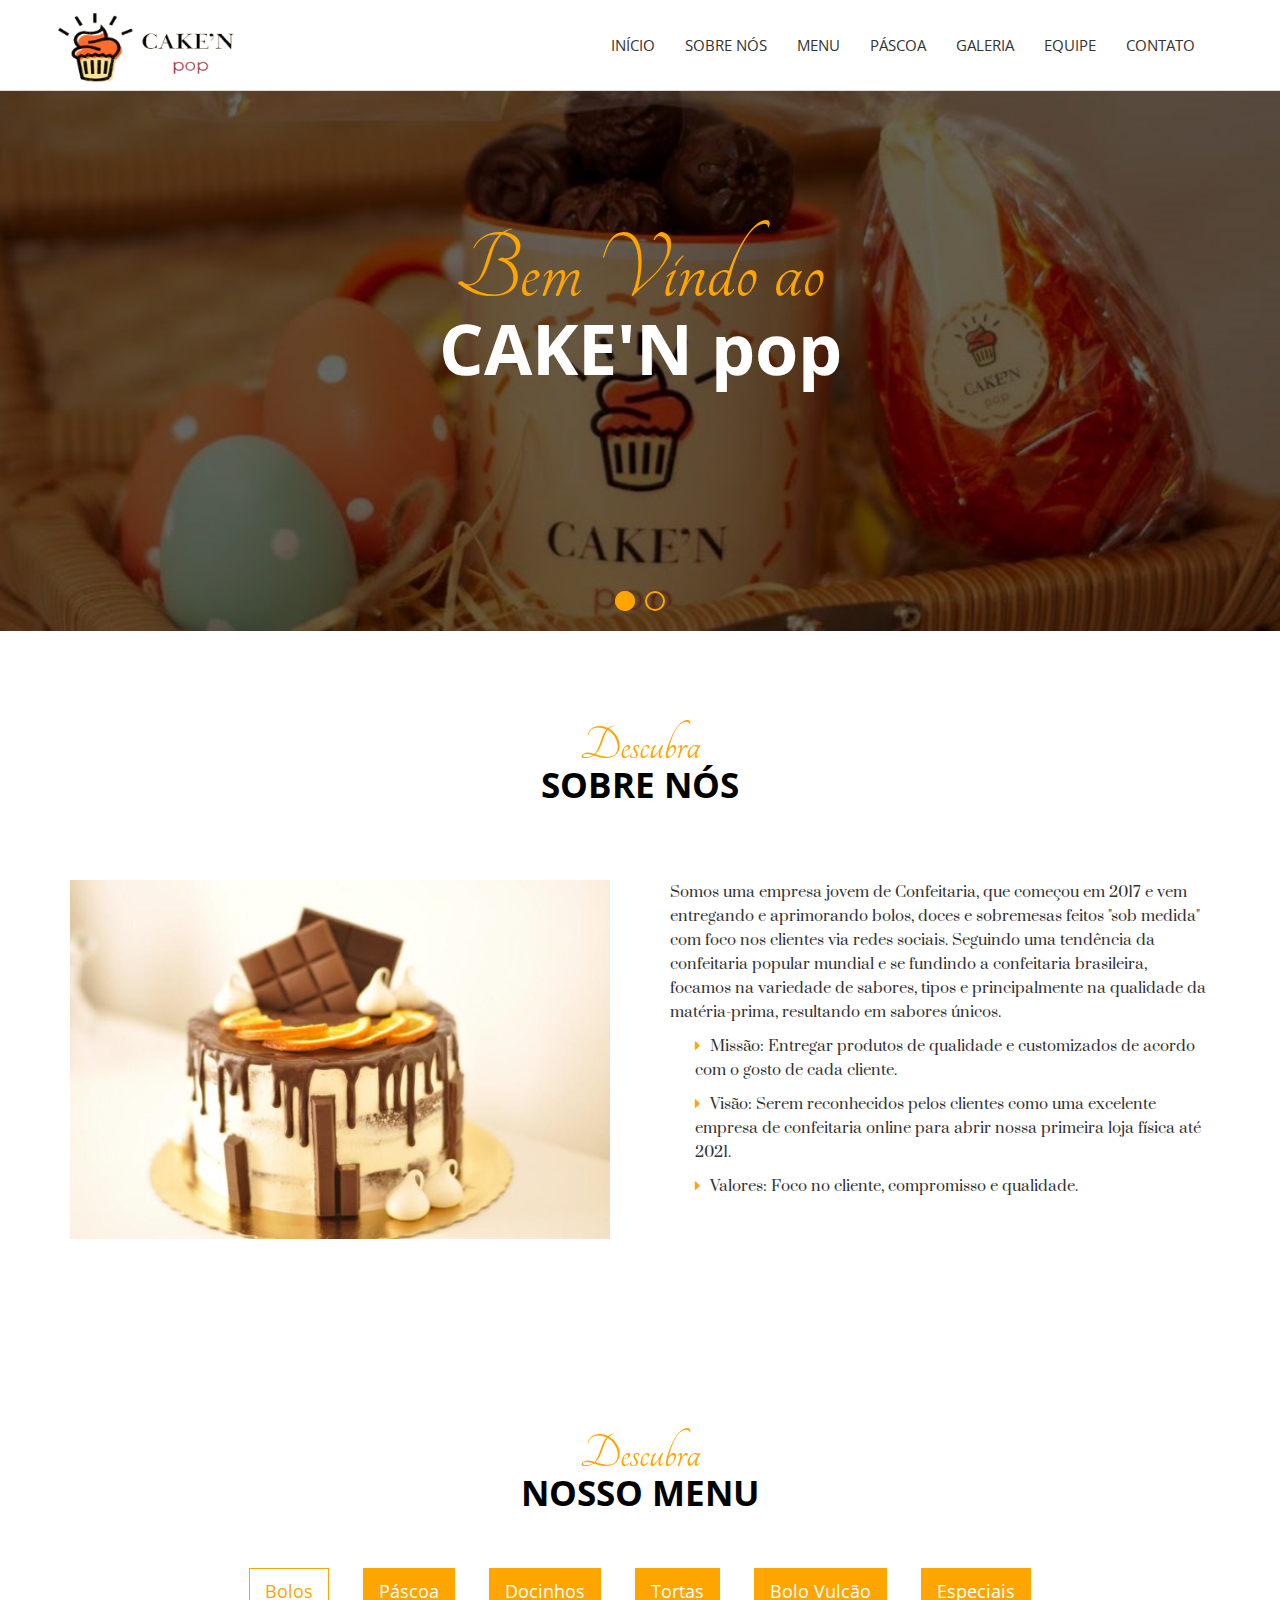
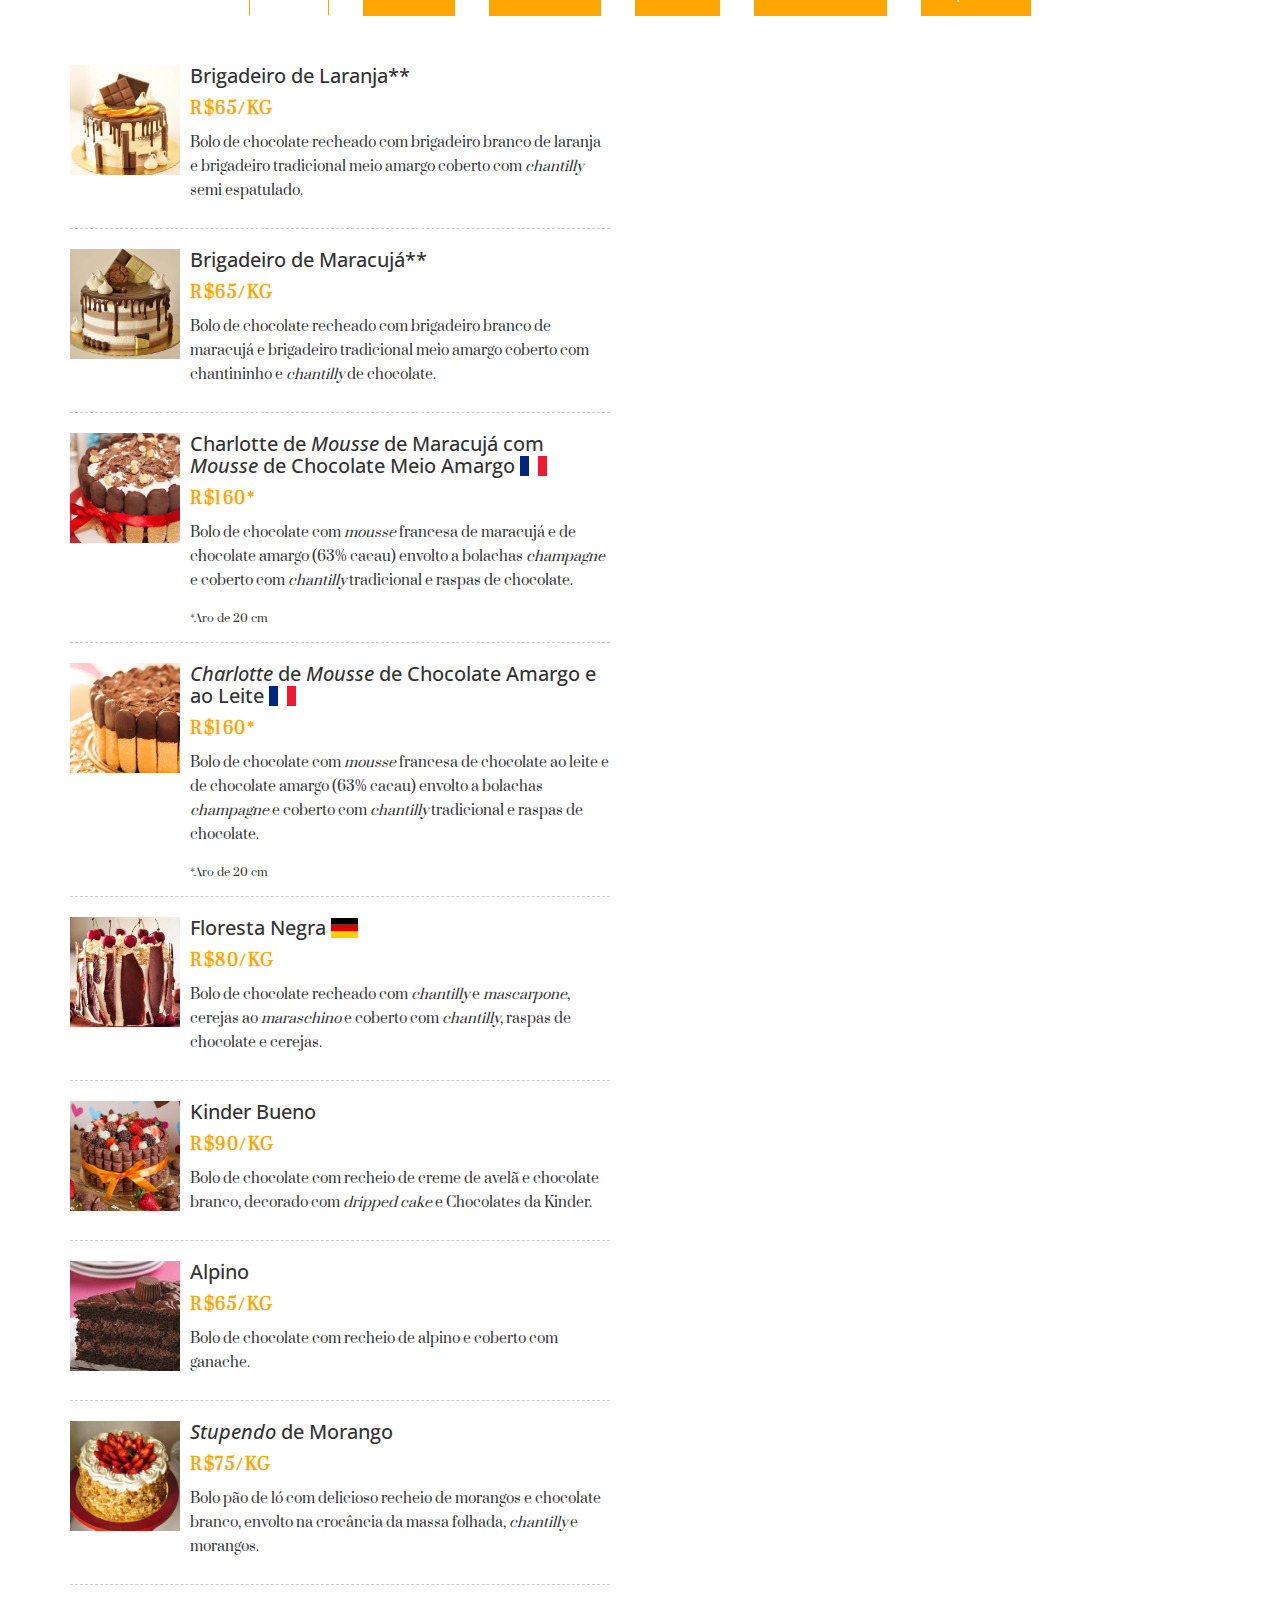
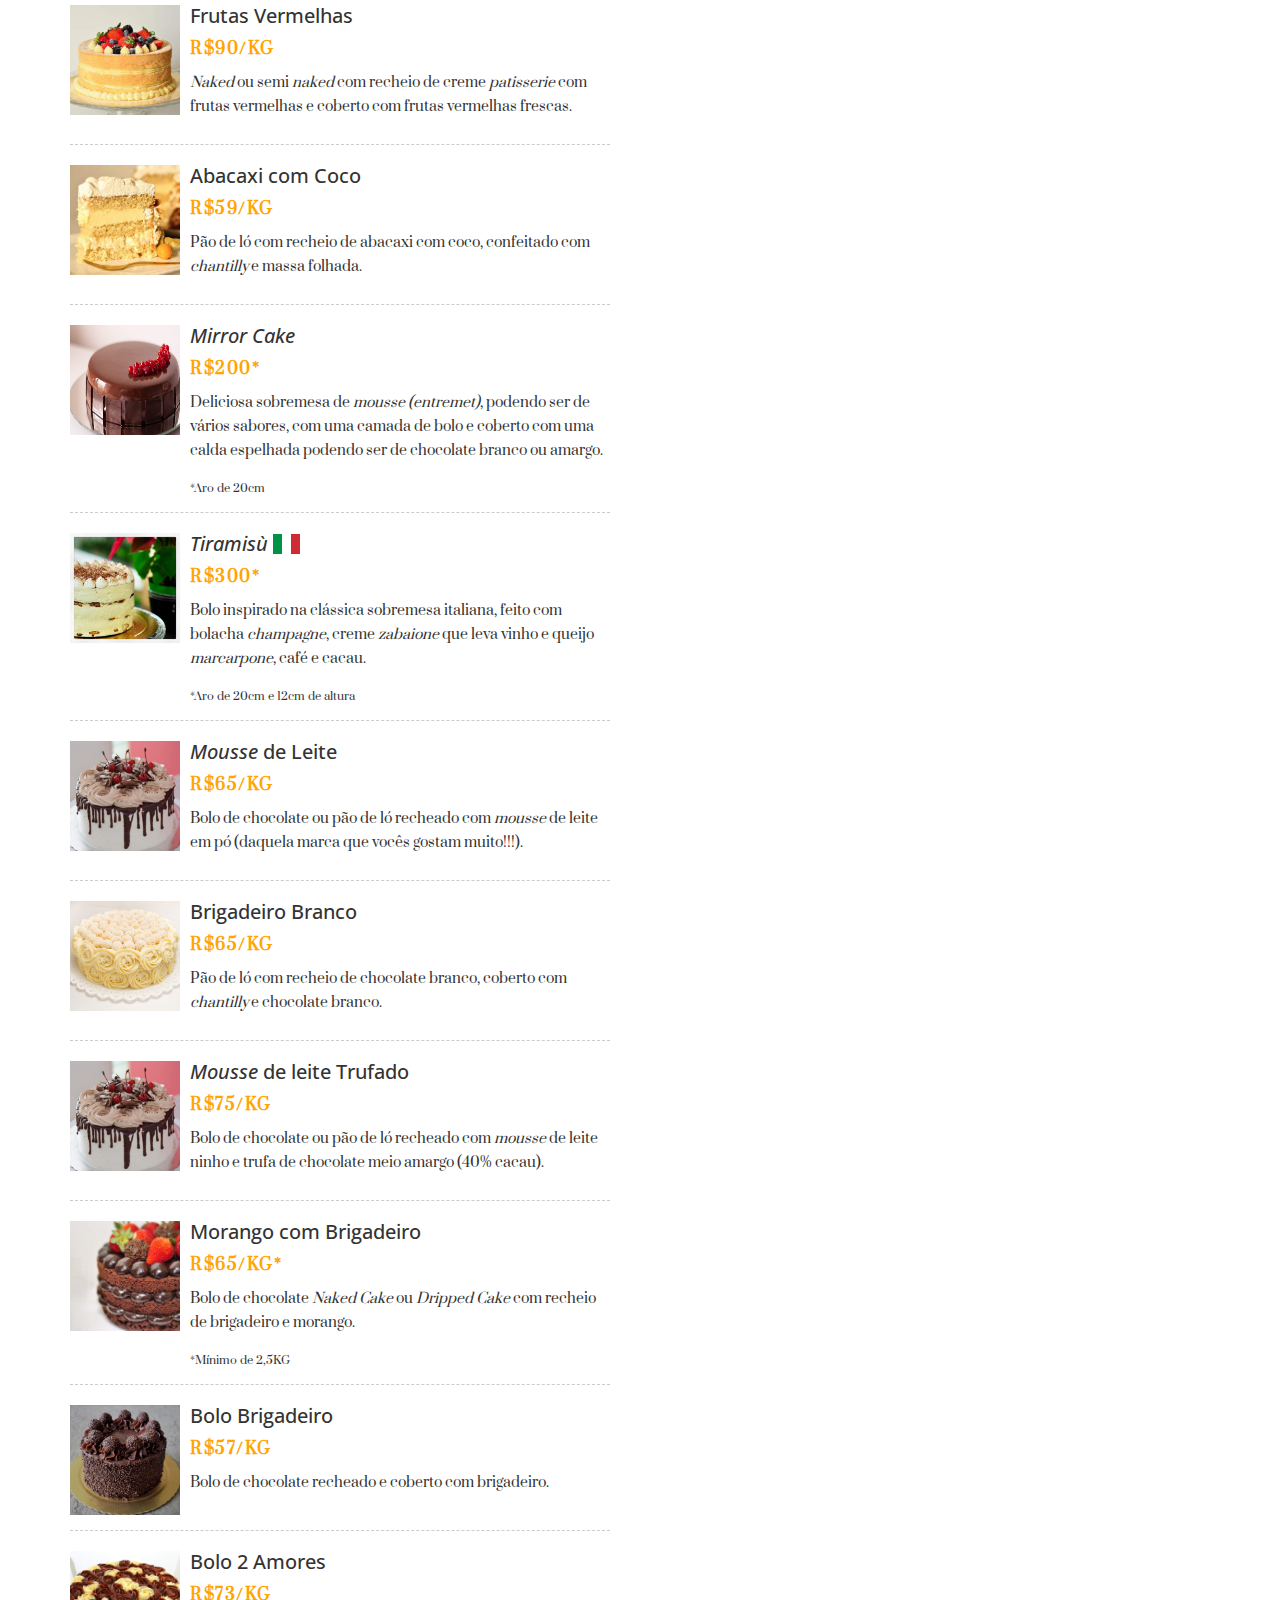
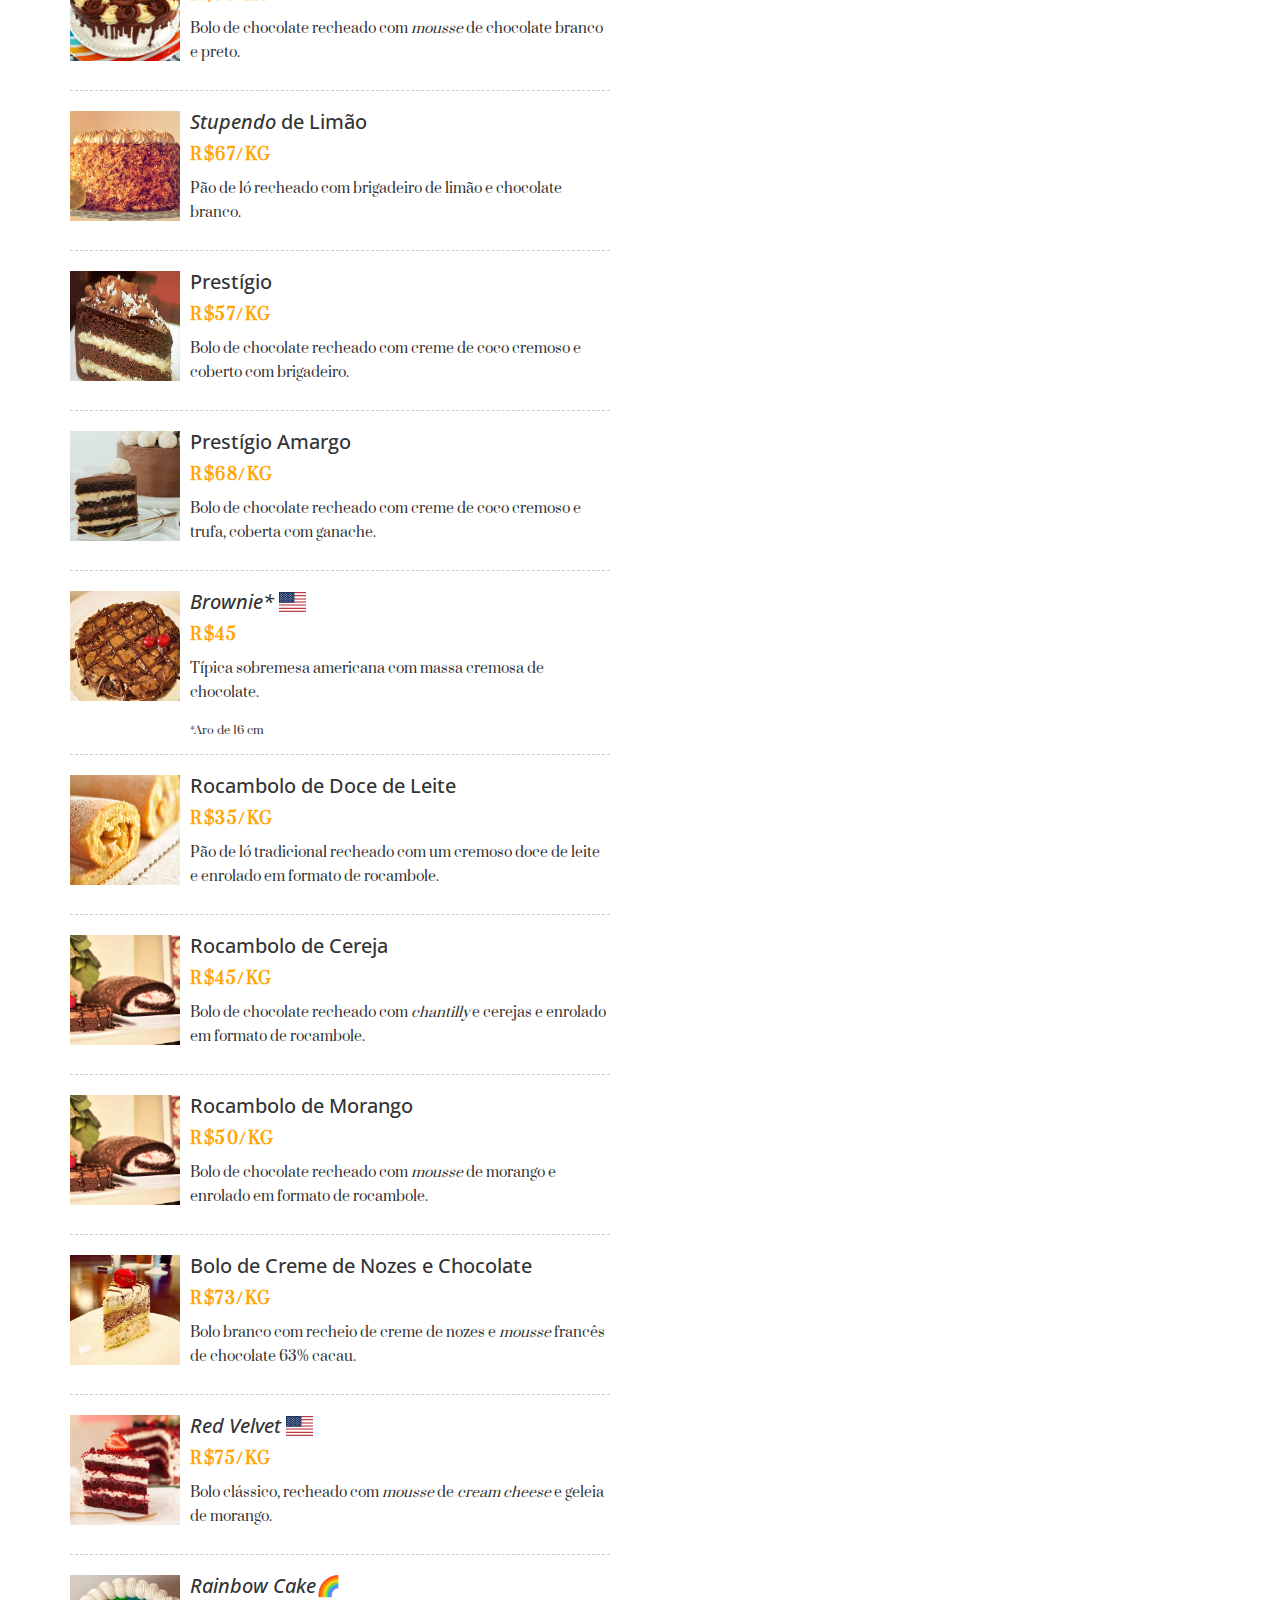
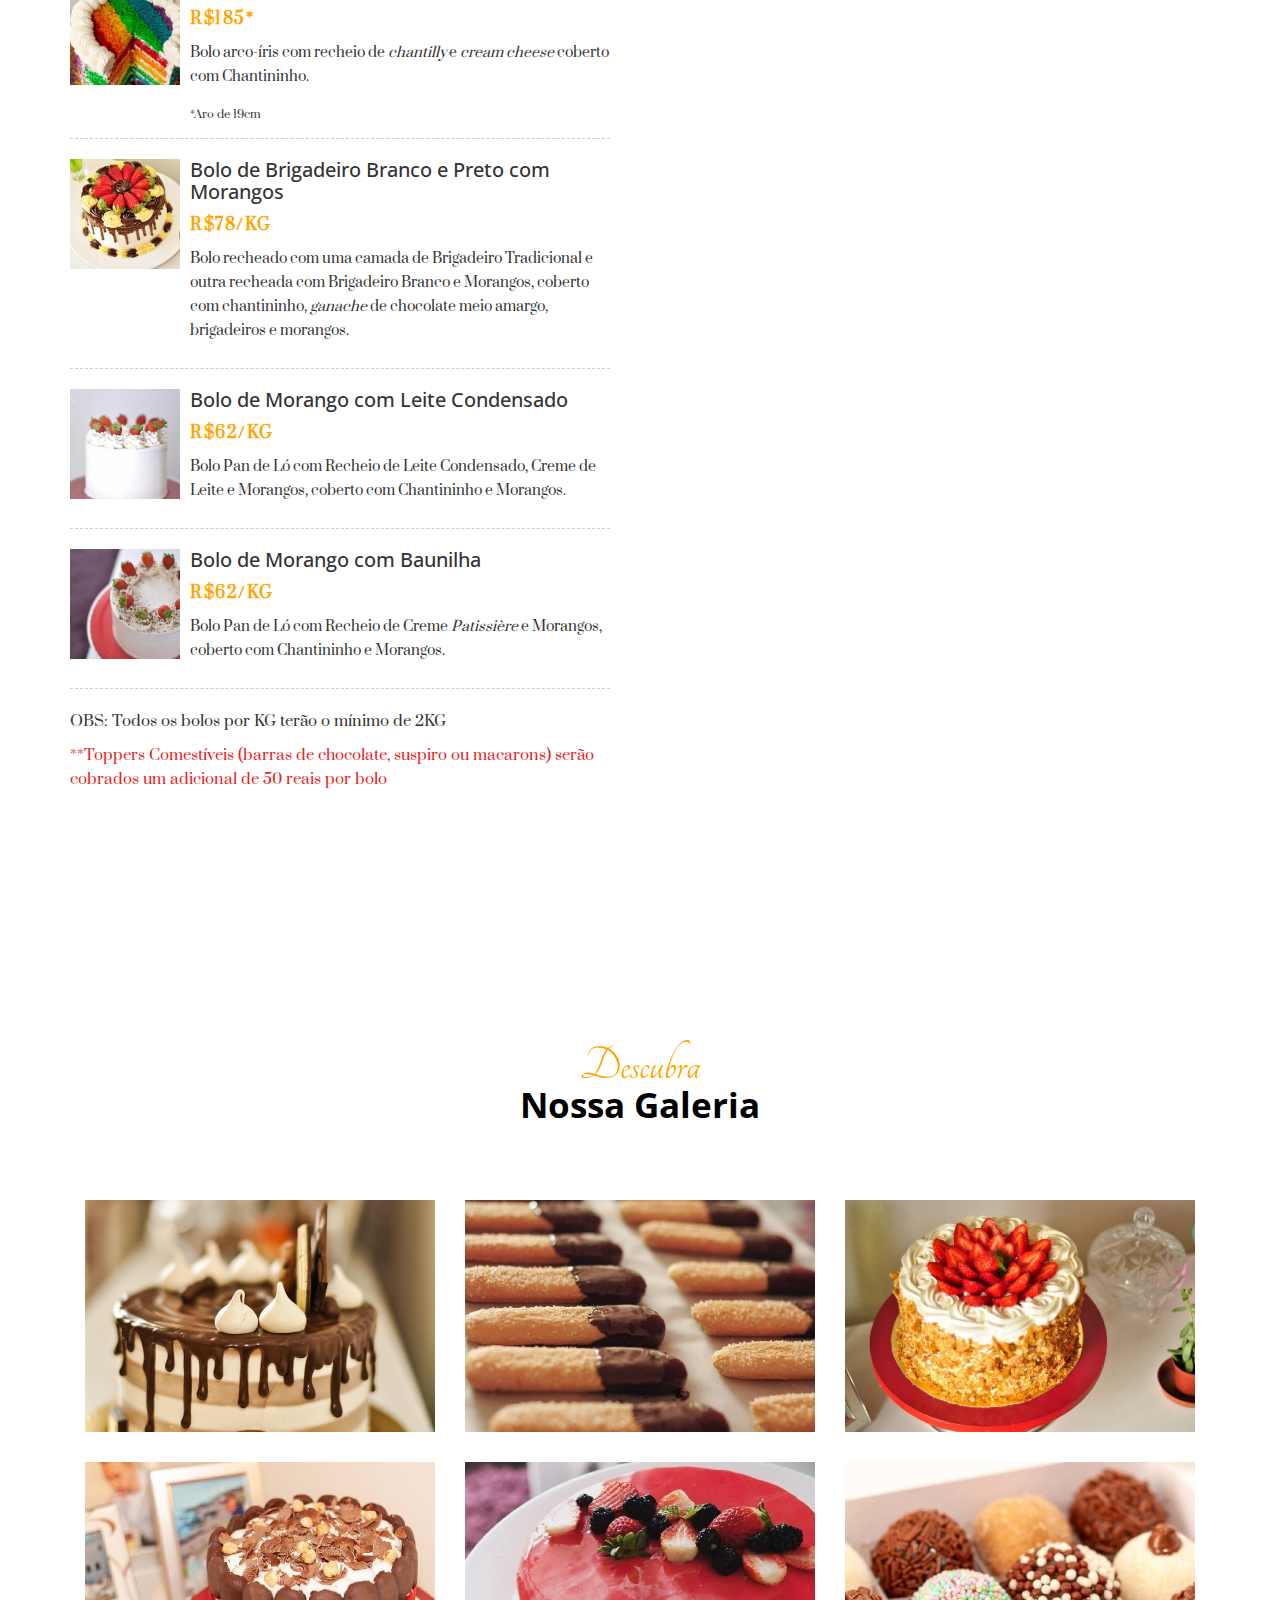
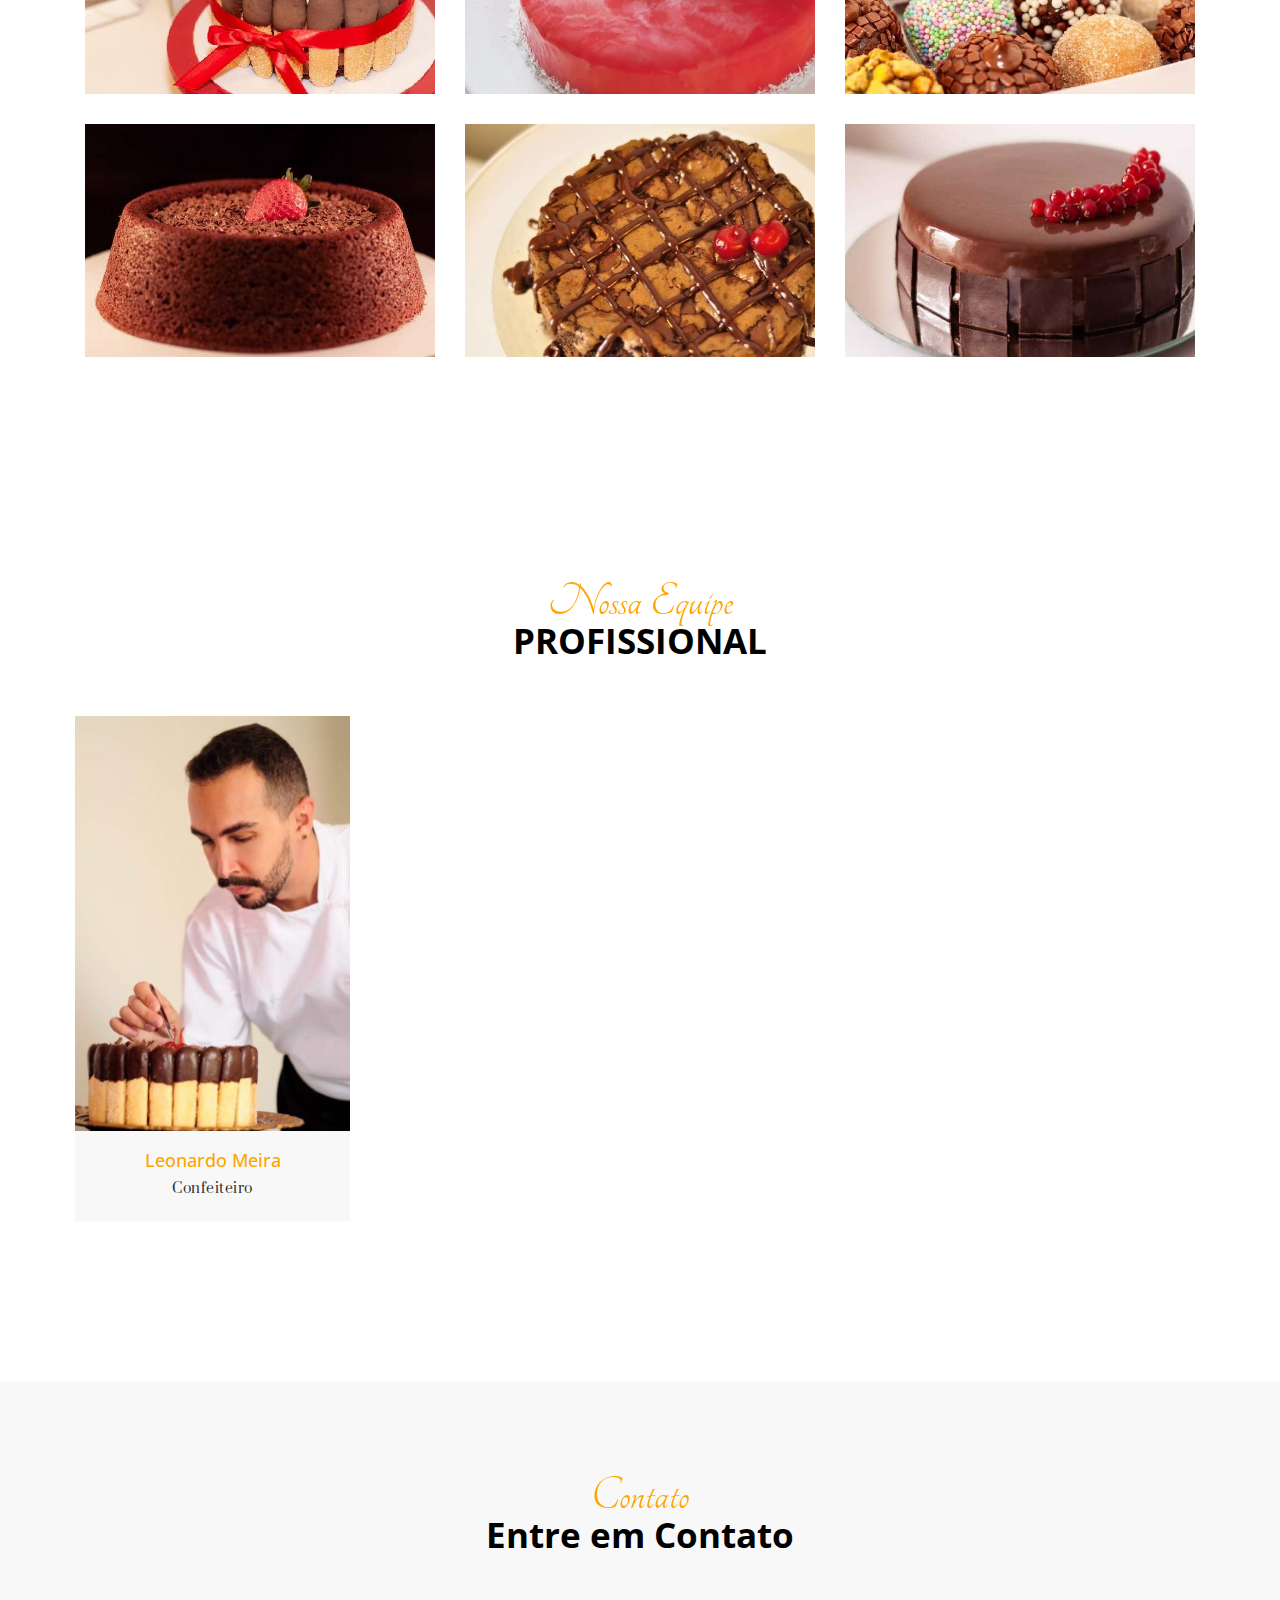
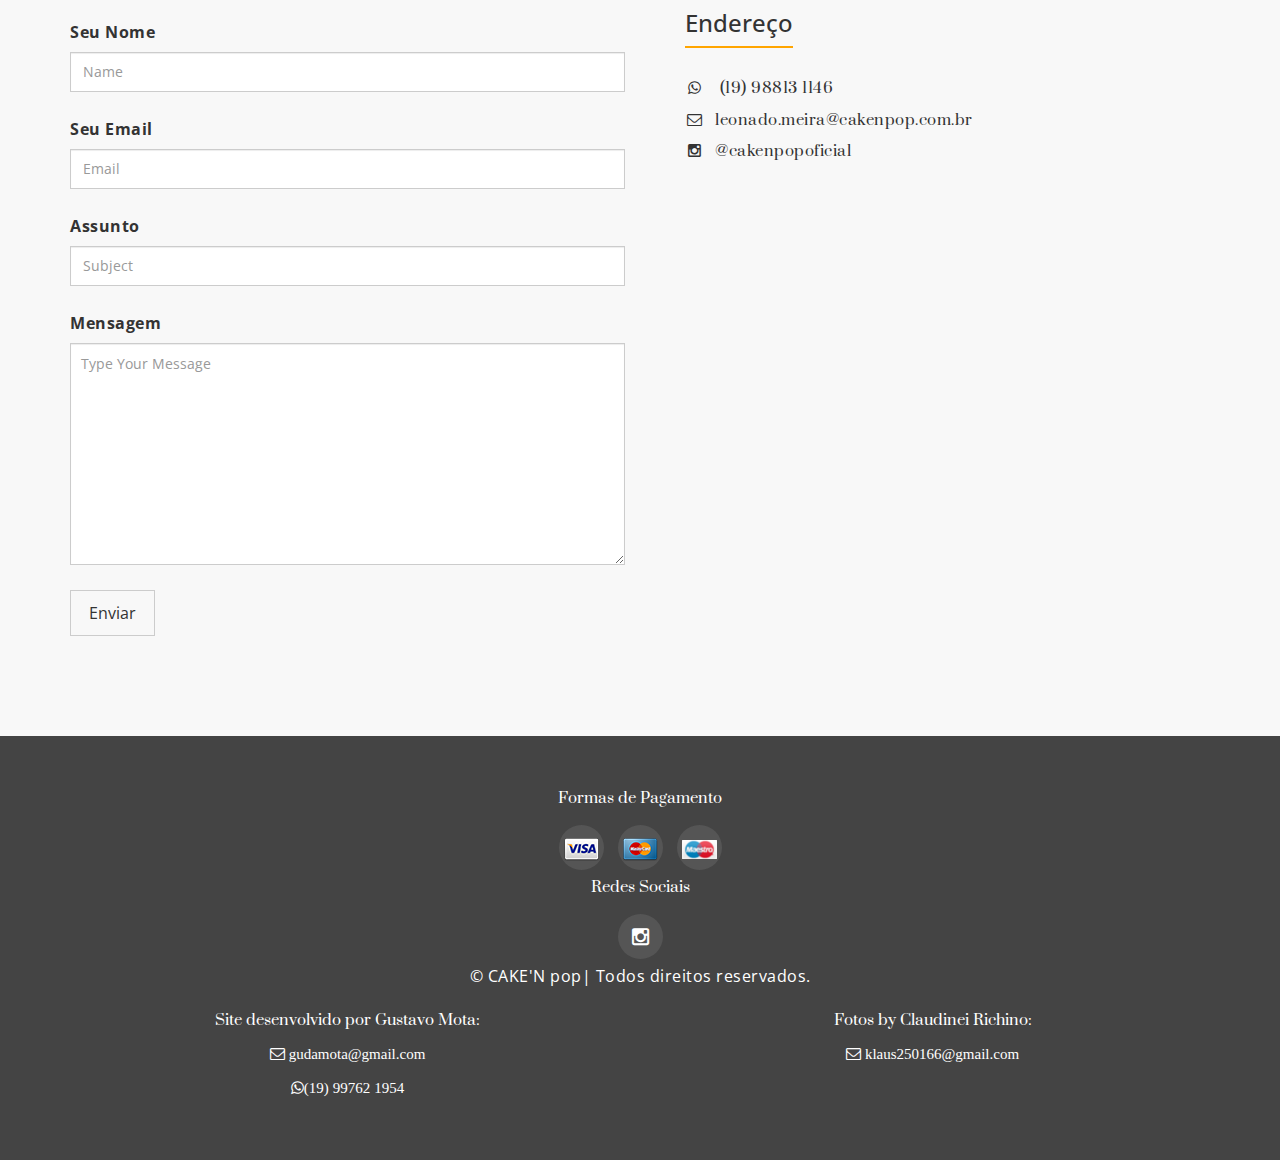
<file: index.html>
<!DOCTYPE html>
<html lang="pt-br">
  <head>
    <meta charset="utf-8">
    <meta http-equiv="X-UA-Compatible" content="IE=edge">
    <meta name="viewport" content="width=device-width, initial-scale=1"> 
    <meta property="og:type" content="website" />
    <meta property="og:url" content="CAKE'N pop" />  
    <meta property="og:image" content="assets/img/favicom.png" />  
    <title>CAKE'N pop</title>

    <link href='https://fonts.googleapis.com/css?family=Allura' rel='stylesheet'>

    <!-- Favicon -->
    <link rel="shortcut icon" href="assets/img/favicom.png" type="image/x-icon">
    <!--<link rel="shortcut icon" href="assets/img/favicom2.jpeg" type="image/x-icon">-->

    <!-- Font awesome -->
    <link href="assets/css/font-awesome.css" rel="stylesheet">
    <!-- Bootstrap -->
    <link href="assets/css/bootstrap.css" rel="stylesheet">   
    <!-- Slick slider -->
    <link rel="stylesheet" type="text/css" href="assets/css/slick.css"> 
   
    <link rel="stylesheet" type="text/css" href="assets/css/flag-icon.css">    
    <!-- Date Picker -->
    <link rel="stylesheet" type="text/css" href="assets/css/bootstrap-datepicker.css">   
     <!-- Gallery Lightbox -->
    <link href="assets/css/magnific-popup.css" rel="stylesheet"> 
    <!-- Theme color -->
    <link id="switcher" href="assets/css/theme-color/default-theme.css" rel="stylesheet">     

    <!-- Main style sheet -->
    <link href="style.css" rel="stylesheet">    

   
    <!-- Google Fonts -->

    <!-- Prata for body  -->
    <link href='https://fonts.googleapis.com/css?family=Prata' rel='stylesheet' type='text/css'>
    <!-- Tangerine for small title -->
    <link href='https://fonts.googleapis.com/css?family=Tangerine' rel='stylesheet' type='text/css'>   
    <!-- Open Sans for title -->
    <link href='https://fonts.googleapis.com/css?family=Open+Sans' rel='stylesheet' type='text/css'>
    
    

    <!-- HTML5 shim and Respond.js for IE8 support of HTML5 elements and media queries -->
    <!-- WARNING: Respond.js doesn't work if you view the page via file:// -->
    <!--[if lt IE 9]>
      <script src="https://oss.maxcdn.com/html5shiv/3.7.2/html5shiv.min.js"></script>
      <script src="https://oss.maxcdn.com/respond/1.4.2/respond.min.js"></script>
    <![endif]-->

  </head>
  <body>

  <!--START SCROLL TOP BUTTON -->
    <a class="scrollToTop" href="#top-menu">
      <i class="fa fa-angle-up"></i>
    </a>
  <!-- END SCROLL TOP BUTTON -->

  <!-- Start header section -->
  <header id="mu-header">  
    <nav class="navbar navbar-default mu-main-navbar" role="navigation">  
      <div class="container">
        <div class="navbar-header">
          <!-- FOR MOBILE VIEW COLLAPSED BUTTON -->
          <button type="button" class="navbar-toggle collapsed" data-toggle="collapse" data-target="#navbar" aria-expanded="false" aria-controls="navbar">
            <span class="sr-only">Toggle navigation</span>
            <span class="icon-bar"></span>
            <span class="icon-bar"></span>
            <span class="icon-bar"></span>
          </button>

          <!-- LOGO -->       

           <!--  Text based logo  -->
          <!--<a class="navbar-brand" href="index.html">CAKE'N<span>pop</span></a>-->

		      <!--  Image based logo  -->
          <a class="navbar-brand" href="index.html"><img src="assets/img/caken10.png" alt="Logo img"></a>
         

        </div>
        <div id="navbar" class="navbar-collapse collapse">
          <ul id="top-menu" class="nav navbar-nav navbar-right mu-main-nav">
            <li><a href="index.html" >INÍCIO</a></li>
            <li><a href="#mu-about-us">SOBRE NÓS</a></li>                       
            <li><a href="#mu-restaurant-menu">MENU</a></li>                       
            <li><a href="pascoa.html">PÁSCOA</a></li>                      
            <li><a href="#mu-gallery">GALERIA</a></li>
            <li><a href="#mu-chef">EQUIPE</a></li>
            <li><a href="#mu-contact">CONTATO</a></li> 
          </ul>                            
        </div><!--/.nav-collapse -->       
      </div>          
    </nav> 
  </header>
  <!-- End header section -->
 

  <!-- Start slider  -->
  <section id="mu-slider">
    <div class="mu-slider-area"> 

      <!-- Top slider -->
      <div class="mu-top-slider">

        <!-- Top slider single slide -->
        <div class="mu-top-slider-single">
          <img src="assets/img/slider/pascapa (7).jpg" alt="img">
          <!-- Top slider content -->
          <div class="mu-top-slider-content">
            <span class="mu-slider-small-title">Bem Vindo ao</span>
            <h2 class="mu-slider-title">CAKE'N pop</h2>
            <p></p>
            <!--<a href="#mu-reservation" class="mu-readmore-btn mu-reservation-btn">BOOK A TABLE</a>-->
          </div>
          <!-- / Top slider content -->
        </div>
        <!-- / Top slider single slide --> 
        
        <!-- Top slider single slide -->
        <div class="mu-top-slider-single">
          <img src="assets/img/slider/pascapa (3).jpg" alt="img">
          <div class="mu-top-slider-content">
            <span class="mu-slider-small-title">A Páscoa Chegou na </span>
            <h2 class="mu-slider-title">CAKE'N pop</h2>
            <p></p>
            <a href="pascoa.html" class="mu-readmore-btn ">Acesse o Menu</a>
          </div>
        </div>
        <!-- Top slider single slide --> 


      </div>
    </div>
  </section>
  <!-- End slider  -->

  <!-- Start About us -->
  <section id="mu-about-us">
    <div class="container">
      <div class="row">
        <div class="col-md-12">
          <div class="mu-about-us-area">

            <div class="mu-title">
              <span class="mu-subtitle">Descubra</span>
              <h2>SOBRE NÓS</h2>
            </div>

            <div class="row">
              <div class="col-md-6">
               <div class="mu-about-us-left">     
                <img src="assets/img/6.jpeg" alt="img">           
                </div>
              </div>
              <div class="col-md-6">
                 <div class="mu-about-us-right">
                 <p>Somos uma empresa jovem de Confeitaria, que começou em 2017 e vem entregando e aprimorando bolos, doces e sobremesas
                   feitos "sob medida" com foco nos clientes via redes sociais. Seguindo uma tendência da confeitaria popular mundial e 
                   se fundindo a confeitaria brasileira, focamos na variedade de sabores, tipos e principalmente na qualidade da matéria-prima, resultando
                    em sabores únicos.
                 </p>                              
                  <ul>
                    <li>Missão: Entregar produtos de qualidade e customizados de acordo com o gosto de cada cliente.</li>
                    <li>Visão: Serem reconhecidos pelos clientes como uma excelente empresa de confeitaria online para abrir nossa primeira loja física até 2021.</li>
                    <li>Valores: Foco no cliente, compromisso e qualidade.</li>                    
                  </ul>
                </div>
              </div>
            </div>
          </div>
        </div>
      </div>
    </div>
  </section>
  <!-- End About us -->

  <!-- Start Restaurant Menu -->
  <section id="mu-restaurant-menu">
    <div class="container">
      <div class="row">
        <div class="col-md-12">
          <div class="mu-restaurant-menu-area">

            <div class="mu-title">
              <span class="mu-subtitle">Descubra</span>
              <h2>NOSSO MENU</h2>
            </div>
            
            <div class="mu-restaurant-menu-content">
              <ul class="nav nav-tabs mu-restaurant-menu">
                <li class="active"><a href="#bolo" data-toggle="tab">Bolos</a></li>
                <li ><a href="#pascoa" data-toggle="tab">Páscoa</a></li>
                <li><a href="#meals" data-toggle="tab">Docinhos</a></li>
                <li><a href="#snacks" data-toggle="tab">Tortas</a></li>
                <li><a href="#desserts" data-toggle="tab">Bolo Vulcão</a></li>
                <li><a href="#special" data-toggle="tab">Especiais</a></li>
              </ul>
              
              <!-- Tab panes -->
              <div class="tab-content">
                <div class="tab-pane fade in active" id="bolo">
                  <div class="mu-tab-content-area">
                    <div class="row">

                      <div class="col-md-6">
                        <div class="mu-tab-content-left">
                          <ul class="mu-menu-item-nav">
                            <li>
                              <div class="media">
                                <div class="media-left">
                                  <a class="mu-imglink" href="assets/img/7.jpeg">
                                    <img alt="img" src="assets/img/7.jpeg">
                                     <div class="mu-single-gallery-info">
                                        <img class="mu-view-btn" src="assets/img/plus.png" alt="plus icon img">
                                    </div> 
                                  </a>
                                  <!--<a>
                                    <img class="media-object" src="assets/img/7.jpeg" alt="img">
                                  </a>-->
                                </div>
                                <div class="media-body">
                                  <h4 class="media-heading">Brigadeiro de Laranja** </h4>
                                  <span class="mu-menu-price">R$65/KG</span>
                                  <p>Bolo de chocolate recheado com brigadeiro branco de laranja e brigadeiro tradicional meio amargo 
                                    coberto com <i>chantilly</i> semi espatulado.</p>
                                </div>
                              </div>
                            </li>
                            <li>
                              <div class="media">
                                <div class="media-left">
                                  <a class="mu-imglink" href="assets/img/gallery/brilaranja.jpg">
                                    <img alt="img" src="assets/img/gallery/brilaranja.jpg">
                                     <div class="mu-single-gallery-info">
                                        <img class="mu-view-btn" src="assets/img/plus.png" alt="plus icon img">
                                    </div> 
                                  </a>
                                </div>
                                <div class="media-body">
                                  <h4 class="media-heading">Brigadeiro de Maracujá** </h4>
                                  <span class="mu-menu-price">R$65/KG</span>
                                  <p>Bolo de chocolate recheado com brigadeiro branco de maracujá e brigadeiro tradicional meio amargo 
                                    coberto com chantininho e <i>chantilly</i> de chocolate.</p>
                                </div>
                              </div>
                            </li>
                            <li>
                              <div class="media">
                                <div class="media-left">
                                  <a class="mu-imglink" href="assets/img/gallery/charlotte.jpg">
                                    <img alt="img" src="assets/img/gallery/charlotte.jpg">
                                     <div class="mu-single-gallery-info">
                                        <img class="mu-view-btn" src="assets/img/plus.png" alt="plus icon img">
                                    </div> 
                                  </a>
                                </div>
                                <div class="media-body">
                                  <h4 class="media-heading">Charlotte de <i>Mousse</i> de Maracujá com <i>Mousse</i> de Chocolate Meio Amargo <span class="flag-icon flag-icon-fr" title="França"></span></h4>
                                  <span class="mu-menu-price">R$160*</span>
                                  <p>Bolo de chocolate com <i>mousse</i> francesa de maracujá e de chocolate amargo (63% cacau) envolto a bolachas 
                                  <i>champagne</i> e coberto com <i>chantilly</i> tradicional e raspas de chocolate.</p>
                                  <sub>*Aro de 20 cm</sub>
                                </div>
                              </div>
                            </li>
                            <li>
                              <div class="media">
                                <div class="media-left">
                                  <a class="mu-imglink" href="assets/img/gallery/charlotte2.jpg">
                                    <img alt="img" src="assets/img/gallery/charlotte2.jpg">
                                     <div class="mu-single-gallery-info">
                                        <img class="mu-view-btn" src="assets/img/plus.png" alt="plus icon img">
                                    </div> 
                                  </a>
                                </div>
                                <div class="media-body">
                                  <h4 class="media-heading"><i>Charlotte</i> de <i>Mousse</i> de Chocolate Amargo e ao Leite <span class="flag-icon flag-icon-fr" title="França"></span></h4>
                                  <span class="mu-menu-price">R$160*</span>
                                  <p>Bolo de chocolate com <i>mousse</i> francesa de chocolate ao leite e de chocolate amargo (63% cacau) envolto a bolachas 
                                  <i>champagne</i> e coberto com <i>chantilly</i> tradicional e raspas de chocolate.</p>
                                  <sub>*Aro de 20 cm</sub>
                                </div>
                              </div>
                            </li>
                            <li>
                              <div class="media">
                                <div class="media-left">
                                  <a class="mu-imglink" href="assets/img/gallery/floresta.jpeg">
                                    <img alt="img" src="assets/img/gallery/floresta.jpeg">
                                     <div class="mu-single-gallery-info">
                                        <img class="mu-view-btn" src="assets/img/plus.png" alt="plus icon img">
                                    </div> 
                                  </a>
                                </div>
                                <div class="media-body">
                                  <h4 class="media-heading">Floresta Negra <span class="flag-icon flag-icon-de" title="Alemanha"></span></h4>
                                  <span class="mu-menu-price">R$80/KG</span>
                                  <p>Bolo de chocolate recheado com <i>chantilly</i> e <i>mascarpone</i>, cerejas ao <i>maraschino</i> e
                                     coberto com <i>chantilly</i>, raspas de chocolate e cerejas.
                                </div>
                              </div>
                            </li>
                            <li>
                              <div class="media">
                                <div class="media-left">
                                  <a class="mu-imglink" href="assets/img/gallery/kinder.png">
                                    <img alt="img" src="assets/img/gallery/kinder.png">
                                     <div class="mu-single-gallery-info">
                                        <img class="mu-view-btn" src="assets/img/plus.png" alt="plus icon img">
                                    </div> 
                                  </a>
                                </div>
                                <div class="media-body">
                                  <h4 class="media-heading">Kinder Bueno </h4>
                                  <span class="mu-menu-price">R$90/KG</span>
                                  <p>Bolo de chocolate com recheio de creme de avelã e chocolate branco, decorado com <i>dripped cake</i> e Chocolates da Kinder.
                                </div>
                              </div>
                            </li>
                            <li>
                              <div class="media">
                                <div class="media-left">
                                  <a class="mu-imglink" href="assets/img/gallery/alpino.jpg">
                                    <img alt="img" src="assets/img/gallery/alpino.jpg">
                                     <div class="mu-single-gallery-info">
                                        <img class="mu-view-btn" src="assets/img/plus.png" alt="plus icon img">
                                    </div> 
                                  </a>
                                </div>
                                <div class="media-body">
                                  <h4 class="media-heading">Alpino </h4>
                                  <span class="mu-menu-price">R$65/KG</span>
                                  <p>Bolo de chocolate com recheio de alpino e coberto com ganache.
                                </div>
                              </div>
                            </li>
                            <li>
                              <div class="media">
                                <div class="media-left">
                                  <a class="mu-imglink" href="assets/img/gallery/stupendo.jpg">
                                    <img alt="img" src="assets/img/gallery/stupendo.jpg">
                                     <div class="mu-single-gallery-info">
                                        <img class="mu-view-btn" src="assets/img/plus.png" alt="plus icon img">
                                    </div> 
                                  </a>
                                </div>
                                <div class="media-body">
                                  <h4 class="media-heading"><i>Stupendo</i> de Morango </h4>
                                  <span class="mu-menu-price">R$75/KG</span>
                                  <p>Bolo pão de ló com delicioso recheio de morangos e chocolate branco, envolto
                                     na crocância da massa folhada, <i>chantilly</i> e morangos.
                                </div>
                              </div>
                            </li>
                            <li>
                              <div class="media">
                                <div class="media-left">
                                  <a class="mu-imglink" href="assets/img/gallery/vermelhas.jpg">
                                    <img alt="img" src="assets/img/gallery/vermelhas.jpg">
                                     <div class="mu-single-gallery-info">
                                        <img class="mu-view-btn" src="assets/img/plus.png" alt="plus icon img">
                                    </div> 
                                  </a>
                                </div>
                                <div class="media-body">
                                  <h4 class="media-heading">Frutas Vermelhas </h4>
                                  <span class="mu-menu-price">R$90/KG</span>
                                  <p><i>Naked</i> ou semi <i>naked</i> com recheio de creme <i>patisserie</i> com frutas vermelhas
                                     e coberto com frutas vermelhas frescas.
                                </div>
                              </div>
                            </li>
                            <li>
                              <div class="media">
                                <div class="media-left">
                                  <a class="mu-imglink" href="assets/img/gallery/abacaxi.jpg">
                                    <img alt="img" src="assets/img/gallery/abacaxi.jpg">
                                     <div class="mu-single-gallery-info">
                                        <img class="mu-view-btn" src="assets/img/plus.png" alt="plus icon img">
                                    </div> 
                                  </a>
                                </div>
                                <div class="media-body">
                                  <h4 class="media-heading">Abacaxi com Coco </h4>
                                  <span class="mu-menu-price">R$59/KG</span>
                                  <p>Pão de ló com recheio de abacaxi com coco, confeitado com <i>chantilly</i> e massa folhada.
                                </div>
                              </div>
                            </li>
                            <li>
                              <div class="media">
                                <div class="media-left">
                                  <a class="mu-imglink" href="assets/img/gallery/13.jpeg">
                                    <img alt="img" src="assets/img/gallery/13.jpeg">
                                     <div class="mu-single-gallery-info">
                                        <img class="mu-view-btn" src="assets/img/plus.png" alt="plus icon img">
                                    </div> 
                                  </a>
                                </div>
                                <div class="media-body">
                                  <h4 class="media-heading"><i>Mirror Cake</i></h4>
                                  <span class="mu-menu-price">R$200*</span>
                                  <p>Deliciosa sobremesa de <i>mousse (entremet)</i>, podendo ser de vários sabores, 
                                    com uma camada de bolo e coberto com uma calda espelhada podendo ser de chocolate branco ou amargo.</p>
                                  <sub>*Aro de 20cm</sub>
                                </div>
                              </div>
                            </li>
                            <li>
                              <div class="media">
                                <div class="media-left">
                                  <a class="mu-imglink" href="assets/img/gallery/tiramisu.jpg">
                                    <img alt="img" src="assets/img/gallery/tiramisu.jpg">
                                     <div class="mu-single-gallery-info">
                                        <img class="mu-view-btn" src="assets/img/plus.png" alt="plus icon img">
                                    </div> 
                                  </a>
                                </div>
                                <div class="media-body">
                                  <h4 class="media-heading"><i>Tiramisù</i>  <span class="flag-icon flag-icon-it" title="Itália"></span></h4>
                                  <span class="mu-menu-price">R$300*</span>
                                  <p>Bolo inspirado na clássica sobremesa italiana, feito com bolacha <i>champagne</i>, 
                                    creme <i>zabaione</i> que leva vinho e queijo <i>marcarpone</i>, café e cacau.</p>
                                  <sub>*Aro de 20cm e 12cm de altura</sub>
                                </div>
                              </div>
                            </li>
                            <li>
                              <div class="media">
                                <div class="media-left">
                                  <a class="mu-imglink" href="assets/img/gallery/ninho.jpg">
                                    <img alt="img" src="assets/img/gallery/ninho.jpg">
                                     <div class="mu-single-gallery-info">
                                        <img class="mu-view-btn" src="assets/img/plus.png" alt="plus icon img">
                                    </div> 
                                  </a>
                                </div>
                                <div class="media-body">
                                  <h4 class="media-heading"><i>Mousse</i> de Leite </h4>
                                  <span class="mu-menu-price">R$65/KG</span>
                                  <p>Bolo de chocolate ou pão de ló recheado com <i>mousse</i> de leite em pó (daquela marca que vocês gostam muito!!!).
                                </div>
                              </div>
                            </li>
                            <li>
                              <div class="media">
                                <div class="media-left">
                                  <a class="mu-imglink" href="assets/img/gallery/laka.jpg">
                                    <img alt="img" src="assets/img/gallery/laka.jpg">
                                     <div class="mu-single-gallery-info">
                                        <img class="mu-view-btn" src="assets/img/plus.png" alt="plus icon img">
                                    </div> 
                                  </a>
                                </div>
                                <div class="media-body">
                                  <h4 class="media-heading">Brigadeiro Branco </h4>
                                  <span class="mu-menu-price">R$65/KG</span>
                                  <p>Pão de ló com recheio de chocolate branco, coberto com <i>chantilly</i> e chocolate branco.
                                </div>
                              </div>
                            </li>
                            <li>
                              <div class="media">
                                <div class="media-left">
                                  <a class="mu-imglink" href="assets/img/gallery/ninho.jpg">
                                    <img alt="img" src="assets/img/gallery/ninho.jpg">
                                     <div class="mu-single-gallery-info">
                                        <img class="mu-view-btn" src="assets/img/plus.png" alt="plus icon img">
                                    </div> 
                                  </a>
                                </div>
                                <div class="media-body">
                                  <h4 class="media-heading"><i>Mousse</i> de leite Trufado </h4>
                                  <span class="mu-menu-price">R$75/KG</span>
                                  <p>Bolo de chocolate ou pão de ló recheado com <i>mousse</i> de leite ninho e trufa de chocolate meio amargo (40% cacau).
                                </div>
                              </div>
                            </li>
                            <li>
                              <div class="media">
                                <div class="media-left">
                                  <a class="mu-imglink" href="assets/img/gallery/brimorango.jpg">
                                    <img alt="img" src="assets/img/gallery/brimorango.jpg">
                                     <div class="mu-single-gallery-info">
                                        <img class="mu-view-btn" src="assets/img/plus.png" alt="plus icon img">
                                    </div> 
                                  </a>
                                </div>
                                <div class="media-body">
                                  <h4 class="media-heading">Morango com Brigadeiro </h4>
                                  <span class="mu-menu-price">R$65/KG*</span>
                                  <p>Bolo de chocolate <i>Naked Cake</i> ou <i>Dripped Cake</i> com recheio de brigadeiro e morango.</p>
                                  <sub>*Mínimo de 2,5KG</sub>
                                </div>
                              </div>
                            </li>
                            <li>
                              <div class="media">
                                <div class="media-left">
                                  <a class="mu-imglink" href="assets/img/gallery/brigadeiro.png">
                                    <img alt="img" src="assets/img/gallery/brigadeiro.png">
                                     <div class="mu-single-gallery-info">
                                        <img class="mu-view-btn" src="assets/img/plus.png" alt="plus icon img">
                                    </div> 
                                  </a>
                                </div>
                                <div class="media-body">
                                  <h4 class="media-heading">Bolo Brigadeiro </h4>
                                  <span class="mu-menu-price">R$57/KG</span>
                                  <p>Bolo de chocolate recheado e coberto com brigadeiro.
                                </div>
                              </div>
                            </li>
                            <li>
                              <div class="media">
                                <div class="media-left">
                                  <a class="mu-imglink" href="assets/img/gallery/2amores.jpg">
                                    <img alt="img" src="assets/img/gallery/2amores.jpg">
                                     <div class="mu-single-gallery-info">
                                        <img class="mu-view-btn" src="assets/img/plus.png" alt="plus icon img">
                                    </div> 
                                  </a>
                                </div>
                                <div class="media-body">
                                  <h4 class="media-heading">Bolo 2 Amores </h4>
                                  <span class="mu-menu-price">R$73/KG</span>
                                  <p>Bolo de chocolate recheado com <i>mousse</i> de chocolate branco e preto.
                                </div>
                              </div>
                            </li>
                            <li>
                              <div class="media">
                                <div class="media-left">
                                  <a class="mu-imglink" href="assets/img/gallery/stupendo2.jpg">
                                    <img alt="img" src="assets/img/gallery/stupendo2.jpg">
                                     <div class="mu-single-gallery-info">
                                        <img class="mu-view-btn" src="assets/img/plus.png" alt="plus icon img">
                                    </div> 
                                  </a>
                                </div>
                                <div class="media-body">
                                  <h4 class="media-heading"><i>Stupendo</i> de Limão</h4>
                                  <span class="mu-menu-price">R$67/KG</span>
                                  <p>Pão de ló recheado com brigadeiro de limão e chocolate branco.
                                </div>
                              </div>
                            </li>
                            <li>
                              <div class="media">
                                <div class="media-left">
                                  <a class="mu-imglink" href="assets/img/gallery/prestigio.jpg">
                                    <img alt="img" src="assets/img/gallery/prestigio.jpg">
                                     <div class="mu-single-gallery-info">
                                        <img class="mu-view-btn" src="assets/img/plus.png" alt="plus icon img">
                                    </div> 
                                  </a>
                                </div>
                                <div class="media-body">
                                  <h4 class="media-heading">Prestígio</h4>
                                  <span class="mu-menu-price">R$57/KG</span>
                                  <p>Bolo de chocolate recheado com creme de coco cremoso e coberto com brigadeiro.
                                </div>
                              </div>
                            </li>
                            <li>
                              <div class="media">
                                <div class="media-left">
                                  <a class="mu-imglink" href="assets/img/gallery/prestigioamargo.jpg">
                                    <img alt="img" src="assets/img/gallery/prestigioamargo.jpg">
                                     <div class="mu-single-gallery-info">
                                        <img class="mu-view-btn" src="assets/img/plus.png" alt="plus icon img">
                                    </div> 
                                  </a>
                                </div>
                                <div class="media-body">
                                  <h4 class="media-heading">Prestígio Amargo </h4>
                                  <span class="mu-menu-price">R$68/KG</span>
                                  <p>Bolo de chocolate recheado com creme de coco cremoso e trufa, coberta com ganache.
                                </div>
                              </div>
                            </li>
                            <li>
                              <div class="media">
                                <div class="media-left">
                                  <a class="mu-imglink" href="assets/img/gallery/brownie.jpg">
                                    <img alt="img" src="assets/img/gallery/brownie.jpg">
                                     <div class="mu-single-gallery-info">
                                        <img class="mu-view-btn" src="assets/img/plus.png" alt="plus icon img">
                                    </div> 
                                  </a>
                                </div>
                                <div class="media-body">
                                  <h4 class="media-heading"><i>Brownie*</i> <span class="flag-icon flag-icon-us" title="Estados Unidos da América"></span></h4>
                                  <span class="mu-menu-price">R$45</span>
                                  <p>Típica sobremesa americana com massa cremosa de chocolate.</p>
                                  <sub>*Aro de 16 cm</sub>
                                </div>
                              </div>
                            </li>
                            <li>
                              <div class="media">
                                <div class="media-left">
                                  <a class="mu-imglink" href="assets/img/gallery/rocombolo1.jpg">
                                    <img alt="img" src="assets/img/gallery/rocombolo1.jpg">
                                     <div class="mu-single-gallery-info">
                                        <img class="mu-view-btn" src="assets/img/plus.png" alt="plus icon img">
                                    </div> 
                                  </a>
                                </div>
                                <div class="media-body">
                                  <h4 class="media-heading">Rocambolo de Doce de Leite </h4>
                                  <span class="mu-menu-price">R$35/KG</span>
                                  <p>Pão de ló tradicional recheado com um cremoso doce de leite e enrolado em formato de rocambole.
                                </div>
                              </div>
                            </li>
                            <li>
                              <div class="media">
                                <div class="media-left">
                                  <a class="mu-imglink" href="assets/img/gallery/rocombolo2.jpg">
                                    <img alt="img" src="assets/img/gallery/rocombolo2.jpg">
                                     <div class="mu-single-gallery-info">
                                        <img class="mu-view-btn" src="assets/img/plus.png" alt="plus icon img">
                                    </div> 
                                  </a>
                                </div>
                                <div class="media-body">
                                  <h4 class="media-heading">Rocambolo de Cereja </h4>
                                  <span class="mu-menu-price">R$45/KG</span>
                                  <p>Bolo de chocolate recheado com <i>chantilly</i> e cerejas e enrolado em formato de rocambole.
                                </div>
                              </div>
                            </li>
                            <li>
                              <div class="media">
                                <div class="media-left">
                                  <a class="mu-imglink" href="assets/img/gallery/rocombolo2.jpg">
                                    <img alt="img" src="assets/img/gallery/rocombolo2.jpg">
                                     <div class="mu-single-gallery-info">
                                        <img class="mu-view-btn" src="assets/img/plus.png" alt="plus icon img">
                                    </div> 
                                  </a>
                                </div>
                                <div class="media-body">
                                  <h4 class="media-heading">Rocambolo de Morango</h4>
                                  <span class="mu-menu-price">R$50/KG</span>
                                  <p>Bolo de chocolate recheado com <i>mousse</i> de morango e enrolado em formato de rocambole.
                                </div>
                              </div>
                            </li>
                            <li>
                              <div class="media">
                                <div class="media-left">
                                  <a class="mu-imglink" href="assets/img/gallery/nozes.jpg">
                                    <img alt="img" src="assets/img/gallery/nozes.jpg">
                                     <div class="mu-single-gallery-info">
                                        <img class="mu-view-btn" src="assets/img/plus.png" alt="plus icon img">
                                    </div> 
                                  </a>
                                </div>
                                <div class="media-body">
                                  <h4 class="media-heading">Bolo de Creme de Nozes e Chocolate </h4>
                                  <span class="mu-menu-price">R$73/KG</span>
                                  <p>Bolo branco com recheio de creme de nozes e <i>mousse</i> francês de chocolate 63% cacau.
                                </div>
                              </div>
                            </li>
                            <li>
                              <div class="media">
                                <div class="media-left">
                                  <a class="mu-imglink" href="assets/img/gallery/redvelvet.jpg">
                                    <img alt="img" src="assets/img/gallery/redvelvet.jpg">
                                     <div class="mu-single-gallery-info">
                                        <img class="mu-view-btn" src="assets/img/plus.png" alt="plus icon img">
                                    </div> 
                                  </a>
                                </div>
                                <div class="media-body">
                                  <h4 class="media-heading"><i>Red Velvet</i> <span class="flag-icon flag-icon-us" title="Estados Unidos da América"></span></h4>
                                  <span class="mu-menu-price">R$75/KG</span>
                                  <p>Bolo clássico, recheado com <i>mousse</i> de <i>cream cheese</i> e geleia de morango.
                                </div>
                              </div>
                            </li>
                            <li>
                              <div class="media">
                                <div class="media-left">
                                  <a class="mu-imglink" href="assets/img/gallery/23.jpeg">
                                    <img alt="img" src="assets/img/gallery/23(1).jpeg">
                                     <div class="mu-single-gallery-info">
                                        <img class="mu-view-btn" src="assets/img/plus.png" alt="plus icon img">
                                    </div> 
                                  </a>
                                </div>
                                <div class="media-body">
                                  <h4 class="media-heading"><i>Rainbow Cake</i>🌈</h4>
                                  <span class="mu-menu-price">R$185*</span>
                                  <p>Bolo arco-íris com recheio de <i>chantilly</i> e <i>cream cheese</i> coberto com Chantininho.</p>
                                  <sub>*Aro de 19cm</sub>
                                </div>
                              </div>
                            </li>
                            <li>
                              <div class="media">
                                <div class="media-left">
                                  <a class="mu-imglink" href="assets/img/gallery/brancopreto.jpg">
                                    <img alt="img" src="assets/img/gallery/brancopreto(1).jpg">
                                     <div class="mu-single-gallery-info">
                                        <img class="mu-view-btn" src="assets/img/plus.png" alt="plus icon img">
                                    </div> 
                                  </a>
                                </div>
                                <div class="media-body">
                                  <h4 class="media-heading"> Bolo de Brigadeiro Branco e Preto com Morangos</h4>
                                  <span class="mu-menu-price">R$78/KG</span>
                                  <p> Bolo recheado com uma camada de Brigadeiro Tradicional e outra recheada com 
                                    Brigadeiro Branco e Morangos, coberto com chantininho, <i>ganache</i> de chocolate
                                     meio amargo, brigadeiros e morangos.
                                  </p>
                                </div>
                              </div>
                            </li>
                            <li>
                              <div class="media">
                                <div class="media-left">
                                  <a class="mu-imglink" href="assets/img/gallery/borango (1).jpg">
                                    <img alt="img" src="assets/img/gallery/borango (1) - Copia.jpg">
                                     <div class="mu-single-gallery-info">
                                        <img class="mu-view-btn" src="assets/img/plus.png" alt="plus icon img">
                                    </div> 
                                  </a>
                                </div>
                                <div class="media-body">
                                  <h4 class="media-heading"> Bolo de Morango com Leite Condensado</h4>
                                  <span class="mu-menu-price">R$62/KG</span>
                                  <p> Bolo Pan de Ló com Recheio de Leite Condensado, 
                                    Creme de Leite e Morangos, coberto com Chantininho e Morangos.
                                  </p>
                                </div>
                              </div>
                            </li>
                            <li>
                              <div class="media">
                                <div class="media-left">
                                  <a class="mu-imglink" href="assets/img/gallery//borango (2).jpg">
                                    <img alt="img" src="assets/img/gallery//borango (2) - Copia.jpg">
                                     <div class="mu-single-gallery-info">
                                        <img class="mu-view-btn" src="assets/img/plus.png" alt="plus icon img">
                                    </div> 
                                  </a>
                                </div>
                                <div class="media-body">
                                  <h4 class="media-heading"> Bolo de Morango com Baunilha</h4>
                                  <span class="mu-menu-price">R$62/KG</span>
                                  <p> Bolo Pan de Ló com Recheio de Creme <i>Patissière</i> e Morangos, coberto com Chantininho e Morangos.
                                  </p>
                                </div>
                              </div>
                            </li>
                            <p>OBS: Todos os bolos por KG terão o mínimo de 2KG</p>
                            <p style="color:rgb(231, 35, 35);">**Toppers Comestíveis (barras de chocolate, suspiro ou macarons) serão cobrados um adicional de 50 reais por bolo</p>
                            <!--<a href="FAQ.pdf" target="_blank" style="color:#FFA500;">Clique aqui para baixar o menu</a>-->
                          </ul>   
                        </div>
                      </div>

                     <!--<div class="col-md-6">
                       <div class="mu-tab-content-right">
                          <ul class="mu-menu-item-nav">
                            <li>
                              <div class="media">
                                <div class="media-body">
                                  <a>
                                    <img class="media-object" src="assets/img/gallery/35.jpeg" alt="img">
                                    <sub>Banoffee Pie</sub>
                                  </a>
                                </div>
                              </div>
                            </li>
                            <li>
                              <div class="media">
                                <div class="media-body">
                                  <a>
                                    <img class="media-object" src="assets/img/gallery/31.jpeg" alt="img">
                                    <sub>Legenda</sub>
                                  </a>
                                </div>
                              </div>
                            </li>
                            <li>
                              <div class="media">
                                <div class="media-body">
                                  <a>
                                    <img class="media-object" src="assets/img/gallery/30.jpeg" alt="img">
                                    <sub>Legenda</sub>
                                  </a>
                                </div>
                              </div>
                            </li>
                          </ul>   
                       </div>
                     </div>-->

                   </div>
                 </div>
                </div>

                <!--aba2-->
                <div class="tab-pane fade" id="meals">
                  <div class="mu-tab-content-area">
                    <div class="row">

                      <div class="col-md-6">
                        <div class="mu-tab-content-left">
                          <ul class="mu-menu-item-nav">
                            <li>
                              <div class="media">
                                <div class="media-left">
                                  <a class="mu-imglink" href="assets/img/gallery/cupcake.jpg">
                                    <img alt="img" src="assets/img/gallery/cupcake(1).jpg">
                                     <div class="mu-single-gallery-info">
                                        <img class="mu-view-btn" src="assets/img/plus.png" alt="plus icon img">
                                    </div> 
                                  </a>
                                </div>
                                <div class="media-body">
                                  <h4 class="media-heading"><i>Cupcake</i> <span class="flag-icon flag-icon-us" title="Estados Unidos da América"></spam></h4>
                                  <span class="mu-menu-price">R$6/ por unidade</span>
                                  <p>
                                </div>
                              </div>
                            </li>
                            <li>
                              <div class="media">
                                <div class="media-left">
                                  <a>
                                    <img class="media-object" src="assets/img/gallery/1.1.jpg" alt="img">
                                  </a>
                                </div>
                                <div class="media-body">
                                  <h4 class="media-heading">Menu Festa | Brigadeiro </span></h4>
                                  <span class="mu-menu-price">R$120</span>
                                  <p>100 unidades de 15g.
                                </div>
                              </div>
                            </li>
                            <li>
                              <div class="media">
                                <div class="media-left">
                                  <a>
                                    <img class="media-object" src="assets/img/gallery/1.1.jpg" alt="img">
                                  </a>
                                </div>
                                <div class="media-body">
                                  <h4 class="media-heading">Menu Festa | Beijinho </span></h4>
                                  <span class="mu-menu-price">R$120</span>
                                  <p>100 unidades de 15g.
                                </div>
                              </div>
                            </li>
                            <li>
                              <div class="media">
                                <div class="media-left">
                                  <a>
                                    <img class="media-object" src="assets/img/gallery/1.1.jpg" alt="img">
                                  </a>
                                </div>
                                <div class="media-body">
                                  <h4 class="media-heading">Menu Festa | Brigadeiro de Maracujá </span></h4>
                                  <span class="mu-menu-price">R$120</span>
                                  <p>100 unidades de 15g.
                                </div>
                              </div>
                            </li>
                            <li>
                              <div class="media">
                                <div class="media-left">
                                  <a>
                                    <img class="media-object" src="assets/img/gallery/1.1.jpg" alt="img">
                                  </a>
                                </div>
                                <div class="media-body">
                                  <h4 class="media-heading">Menu Festa | Brigadeiro de Limão </span></h4>
                                  <span class="mu-menu-price">R$120</span>
                                  <p>100 unidades de 15g.
                                </div>
                              </div>
                            </li>
                            <li>
                              <div class="media">
                                <div class="media-left">
                                  <a>
                                    <img class="media-object" src="assets/img/gallery/1.1.jpg" alt="img">
                                  </a>
                                </div>
                                <div class="media-body">
                                  <h4 class="media-heading">Menu Festa | Brigadeiro de Laranja </span></h4>
                                  <span class="mu-menu-price">R$120</span>
                                  <p>100 unidades de 15g.
                                </div>
                              </div>
                            </li>
                            <li>
                              <div class="media">
                                <div class="media-left">
                                  <a>
                                    <img class="media-object" src="assets/img/gallery/1.1.jpg" alt="img">
                                  </a>
                                </div>
                                <div class="media-body">
                                  <h4 class="media-heading">Menu Festa | Brigadeiro  de Morango</span></h4>
                                  <span class="mu-menu-price">R$130</span>
                                  <p>100 unidades de 15g.
                                </div>
                              </div>
                            </li>
                            <li>
                              <div class="media">
                                <div class="media-left">
                                  <a>
                                    <img class="media-object" src="assets/img/gallery/1.1.jpg" alt="img">
                                  </a>
                                </div>
                                <div class="media-body">
                                  <h4 class="media-heading">Menu Festa | Brigadeiro de Café </span></h4>
                                  <span class="mu-menu-price">R$130</span>
                                  <p>100 unidades de 15g.
                                </div>
                              </div>
                            </li>
                            <li>
                              <div class="media">
                                <div class="media-left">
                                  <a>
                                    <img class="media-object" src="assets/img/gallery/1.1.jpg" alt="img">
                                  </a>
                                </div>
                                <div class="media-body">
                                  <h4 class="media-heading">Menu Festa | Brigadeiro de Chocolate Branco </span></h4>
                                  <span class="mu-menu-price">R$130</span>
                                  <p>100 unidades de 15g.
                                </div>
                              </div>
                            </li>
                            <li>
                              <div class="media">
                                <div class="media-left">
                                  <a>
                                    <img class="media-object" src="assets/img/gallery/1.1.jpg" alt="img">
                                  </a>
                                </div>
                                <div class="media-body">
                                  <h4 class="media-heading">Menu Festa | Brigadeiro Ninho </span></h4>
                                  <span class="mu-menu-price">R$130</span>
                                  <p>100 unidades de 15g.
                                </div>
                              </div>
                            </li>
                            <li>
                              <div class="media">
                                <div class="media-left">
                                  <a>
                                    <img class="media-object" src="assets/img/gallery/1.1.jpg" alt="img">
                                  </a>
                                </div>
                                <div class="media-body">
                                  <h4 class="media-heading">Menu Festa | Brigadeiro Churros </span></h4>
                                  <span class="mu-menu-price">R$130</span>
                                  <p>100 unidades de 15g.
                                </div>
                              </div>
                            </li>
                            <li>
                              <div class="media">
                                <div class="media-left">
                                  <a>
                                    <img class="media-object" src="assets/img/gallery/1.1.jpg" alt="img">
                                  </a>
                                </div>
                                <div class="media-body">
                                  <h4 class="media-heading">Menu Festa | Brigadeiro de Paçoca </span></h4>
                                  <span class="mu-menu-price">R$140</span>
                                  <p>100 unidades de 15g.
                                </div>
                              </div>
                            </li>
                            <li>
                              <div class="media">
                                <div class="media-left">
                                  <a>
                                    <img class="media-object" src="assets/img/gallery/1.1.jpg" alt="img">
                                  </a>
                                </div>
                                <div class="media-body">
                                  <h4 class="media-heading">Menu Festa | Brigadeiro de Ninho com Nutella </h4>
                                  <span class="mu-menu-price">R$150</span>
                                  <p>100 unidades de 15g.
                                </div>
                              </div>
                            </li>
                            <li>
                              <div class="media">
                                <div class="media-left">
                                  <a>
                                    <img class="media-object" src="assets/img/gallery/1.1.jpg" alt="img">
                                  </a>
                                </div>
                                <div class="media-body">
                                  <h4 class="media-heading">Menu Festa | Brigadeiro de <i>Crème Brûlée</i> </h4>
                                  <span class="mu-menu-price">R$150</span>
                                  <p>100 unidades de 15g.
                                </div>
                              </div>
                            </li>
                            <li>
                              <div class="media">
                                <div class="media-left">
                                  <a>
                                    <img class="media-object" src="assets/img/gallery/1.1.jpg" alt="img">
                                  </a>
                                </div>
                                <div class="media-body">
                                  <h4 class="media-heading">Menu Festa | Camafeu </h4>
                                  <span class="mu-menu-price">R$4/ por unidade</span>
                                  <p>unidades de 20g.
                                </div>
                              </div>
                            </li>
                            <li>
                              <div class="media">
                                <div class="media-left">
                                  <a>
                                    <img class="media-object" src="assets/img/gallery/1.1.jpg" alt="img">
                                  </a>
                                </div>
                                <div class="media-body">
                                  <h4 class="media-heading">Menu Festa | Brigadeiro crocante </span></h4>
                                  <span class="mu-menu-price">R$4/ por unidade</span>
                                  <p>unidades de 20g.
                                </div>
                              </div>
                            </li>
                            <li>
                              <div class="media">
                                <div class="media-left">
                                  <a>
                                    <img class="media-object" src="assets/img/gallery/1.1.jpg" alt="img">
                                  </a>
                                </div>
                                <div class="media-body">
                                  <h4 class="media-heading">Edição Pocket | Brigadeiro </span></h4>
                                  <span class="mu-menu-price">R$8/ Duas Unidades</span><p></p>
                                  <span class="mu-menu-price">R$16/ Quatro Unidades</span><p></p>
                                  <span class="mu-menu-price">R$22/ Seis Unidades</span><p></p>
                                  <span class="mu-menu-price">R$40/ Doze Unidades</span>
                                  <p>unidades de 25g.
                                </div>
                              </div>
                            </li>
                            <!--<a href="FAQ.pdf" target="_blank" style="color:#FFA500;">Clique aqui para baixar o menu</a>-->
                          </ul>   
                        </div>
                      </div>

                     <div class="col-md-6">
                       <div class="mu-tab-content-right">
                          <ul class="mu-menu-item-nav">
                            <li>
                              <div class="media">
                                <div class="media-body">
                                  <a>
                                    <img class="media-object" src="assets/img/gallery/32.jpeg" alt="img">
                                    <sub>Foto meramente ilustrativa da Edição Pocket.</sub>
                                  </a>
                                </div>
                              </div>
                            </li>
                          </ul>   
                       </div>
                     </div>

                   </div>
                 </div>
                </div>

                <!--aba3-->
                <div class="tab-pane fade" id="snacks">
                  <div class="mu-tab-content-area">
                    <div class="row">

                      <div class="col-md-6">
                        <div class="mu-tab-content-left">
                          <ul class="mu-menu-item-nav">
                            <li>
                              <div class="media">
                                <div class="media-left">
                                  <a class="mu-imglink" href="assets/img/gallery/35.jpeg">
                                    <img alt="img" src="assets/img/gallery/35.jpeg">
                                     <div class="mu-single-gallery-info">
                                        <img class="mu-view-btn" src="assets/img/plus.png" alt="plus icon img">
                                    </div> 
                                  </a>
                                </div>
                                <div class="media-body">
                                  <h4 class="media-heading"><i>Banoffee pie</i> <span class="flag-icon flag-icon-gb" title="Inglaterra"></span></h4>
                                  <span class="mu-menu-price">R$100</span>
                                  <p>Clássica torta inglesa com massa de bolacha, creme <i>patisserie</i> de doce de leite, bananas, chocolate e <i>chantilly</i>.
                                </div>
                              </div>
                            </li>
                            <li>
                              <div class="media">
                                <div class="media-left">
                                  <a class="mu-imglink" href="assets/img/gallery/22.jpeg">
                                    <img alt="img" src="assets/img/gallery/22.jpeg">
                                     <div class="mu-single-gallery-info">
                                        <img class="mu-view-btn" src="assets/img/plus.png" alt="plus icon img">
                                    </div> 
                                  </a>
                                </div>
                                <div class="media-body">
                                  <h4 class="media-heading">Torta <i>Mousse</i> Floresta Negra <span class="flag-icon flag-icon-de" title="Alemanha"></span></h4>
                                  <span class="mu-menu-price">R$140</span>
                                  <p>Inspirada no clássico alemão essa torta é feita com uma base de bolo de chocolate molhadinho,
                                     uma redução de calda de cereja e uma <i>mousse</i> amarga de chocolate e cerejas frescas para confeitar.
                                </div>
                              </div>
                            </li>
                            <li>
                              <div class="media">
                                <div class="media-left">
                                  <a class="mu-imglink" href="assets/img/gallery/tortalimao.jpg">
                                    <img alt="img" src="assets/img/gallery/tortalimao.jpg">
                                     <div class="mu-single-gallery-info">
                                        <img class="mu-view-btn" src="assets/img/plus.png" alt="plus icon img">
                                    </div> 
                                  </a>
                                </div>
                                <div class="media-body">
                                  <h4 class="media-heading">Torta de Limão </h4>
                                  <span class="mu-menu-price">R$60</span>
                                  <p>Torta feita da clássica massa <i>pâte sablée</i>, 
                                    com recheio de creme de limão e confeitada com merengue suiço queimado.
                                </div>
                              </div>
                            </li>
                            <li>
                              <div class="media">
                                <div class="media-left">
                                  <a class="mu-imglink" href="assets/img/gallery/tortamorango.png">
                                    <img alt="img" src="assets/img/gallery/tortamorango.png">
                                     <div class="mu-single-gallery-info">
                                        <img class="mu-view-btn" src="assets/img/plus.png" alt="plus icon img">
                                    </div> 
                                  </a>
                                </div>
                                <div class="media-body">
                                  <h4 class="media-heading">Torta de Morango </h4>
                                  <span class="mu-menu-price">R$60</span>
                                  <p>Torta feita da clássica massa <i>pâte sablée</i>, com recheio de creme <i>patisserie</i> e confeitada com morangos.
                                </div>
                              </div>
                            </li>
                            <li>
                              <div class="media">
                                <div class="media-left">
                                  <a class="mu-imglink" href="assets/img/gallery/tortafrutas.jpg">
                                    <img alt="img" src="assets/img/gallery/tortafrutas.jpg">
                                     <div class="mu-single-gallery-info">
                                        <img class="mu-view-btn" src="assets/img/plus.png" alt="plus icon img">
                                    </div> 
                                  </a>
                                </div>
                                <div class="media-body">
                                  <h4 class="media-heading">Torta de Frutas </h4>
                                  <span class="mu-menu-price">R$60</span>
                                  <p>Torta feita da clássica massa <i>pâte sablée</i>, 
                                    com recheio de creme <i>patisserie</i> e confeitada com morangos, banana, manga e kiwi.
                                </div>
                              </div>
                            </li>
                            <li>
                              <div class="media">
                                <div class="media-left">
                                  <a class="mu-imglink" href="assets/img/gallery/tortacrocante.jpg">
                                    <img alt="img" src="assets/img/gallery/tortacrocante.jpg">
                                     <div class="mu-single-gallery-info">
                                        <img class="mu-view-btn" src="assets/img/plus.png" alt="plus icon img">
                                    </div> 
                                  </a>
                                </div>
                                <div class="media-body">
                                  <h4 class="media-heading">Torta Crocante de <i>Mousse</i> de Chocolate </h4>
                                  <span class="mu-menu-price">R$120</span>
                                  <p>Torta francesa com base de crocante de avelã, amendoas e massa folhada e <i>mousse</i> de chocolate amarga francesa.
                                </div>
                              </div>
                            </li>
                            <li>
                              <div class="media">
                                <div class="media-left">
                                  <a class="mu-imglink" href="assets/img/gallery/tortamaca.jpg">
                                    <img alt="img" src="assets/img/gallery/tortamaca.jpg">
                                     <div class="mu-single-gallery-info">
                                        <img class="mu-view-btn" src="assets/img/plus.png" alt="plus icon img">
                                    </div> 
                                  </a>
                                </div>
                                <div class="media-body">
                                  <h4 class="media-heading">Torta de Maçã <span class="flag-icon flag-icon-us" title="Estados Unidos da América"></span></h4>
                                  <span class="mu-menu-price">R$80</span>
                                  <p>Torta clássica americana, feita com a massa <i>pâte sablée</i>, com recheio de maçã e mirtilo.
                                </div>
                              </div>
                            </li>
                            <li>
                              <div class="media">
                                <div class="media-left">
                                  <a class="mu-imglink" href="assets/img/gallery/tortabr.jpg">
                                    <img alt="img" src="assets/img/gallery/tortabr.jpg">
                                     <div class="mu-single-gallery-info">
                                        <img class="mu-view-btn" src="assets/img/plus.png" alt="plus icon img">
                                    </div> 
                                  </a>
                                </div>
                                <div class="media-body">
                                  <h4 class="media-heading">Torta de Brigadeiro </h4>
                                  <span class="mu-menu-price">R$85</span>
                                  <p>Torta chocolatuda, com massa de chocolate, recheada com brigadeiro cremoso e confeitada com brigadeiros e <i>chantilly</i>.
                                </div>
                              </div>
                            </li>
                            <p>OBS: Todas as tortas possuem aro de 22 cm</p>
                            <!--<a href="FAQ.pdf" target="_blank" style="color:#FFA500;">Clique aqui para baixar o menu</a>-->
                          </ul>   
                        </div>
                      </div>

                     <!--<div class="col-md-6">
                       <div class="mu-tab-content-right">
                          <ul class="mu-menu-item-nav">
                            <li>
                              <div class="media">
                                <div class="media-body">
                                  <a>
                                    <img class="media-object" src="assets/img/gallery/35.jpeg" alt="img">
                                    <sub>Banoffee Pie</sub>
                                  </a>
                                </div>
                              </div>
                            </li>
                            <li>
                              <div class="media">
                                <div class="media-body">
                                  <a>
                                    <img class="media-object" src="assets/img/gallery/22.jpeg" alt="img">
                                    <sub>Torta Mousse de Cereja</sub>
                                  </a>
                                </div>
                              </div>
                            </li>
                          </ul>   
                       </div>
                     </div>-->

                   </div>
                 </div>
                </div>

                <div class="tab-pane fade" id="desserts">
                  <div class="mu-tab-content-area">
                    <div class="row">

                      <div class="col-md-6">
                        <div class="mu-tab-content-left">
                          <ul class="mu-menu-item-nav">
                            <li>
                              <div class="media">
                                <div class="media-left">
                                  <a class="mu-imglink" href="assets/img/gallery/26.jpeg">
                                    <img alt="img" src="assets/img/gallery/26(1).jpeg">
                                     <div class="mu-single-gallery-info">
                                        <img class="mu-view-btn" src="assets/img/plus.png" alt="plus icon img">
                                    </div> 
                                  </a>
                                </div>
                                <div class="media-body">
                                  <h4 class="media-heading">Cenoura P/M/G</h4>
                                  <span class="mu-menu-price">R$25 / R$37 / R$50</span>
                                  <p>Bolo em formato de vulcão, massa de cenoura e uma generosa calda de brigadeiro!
                                </div>
                              </div>
                            </li>
                            <li>
                              <div class="media">
                                <div class="media-left">
                                  <a>
                                    <img class="media-object" src="assets/img/gallery/1.1.jpg" alt="img">
                                  </a>
                                </div>
                                <div class="media-body">
                                  <h4 class="media-heading">Laranja e Chocolate M/G</h4>
                                  <span class="mu-menu-price">R$50 / R$70</span>
                                  <p>Bolo em formato de vulcão, massa de chocolate 63% cacau e uma generosa calda de brigadeiro branco de laranja!
                                </div>
                              </div>
                            </li>
                            <li>
                              <div class="media">
                                <div class="media-left">
                                  <a class="mu-imglink" >
                                    <img alt="img" src="assets/img/gallery/1.1.jpg">
                                     <div class="mu-single-gallery-info">
                                        <img class="mu-view-btn" src="assets/img/plus.png" alt="plus icon img">
                                    </div> 
                                  </a>
                                </div>
                                <div class="media-body">
                                  <h4 class="media-heading">Fubá e Romeou & Julietta M/G</h4>
                                  <span class="mu-menu-price">R$45 / R$65</span>
                                  <p>Bolo em formato de vulcão, massa de fubá e uma generosa calda de goiabada e <i>cream cheese</i>.
                                </div>
                              </div>
                            </li>
                            <li>
                              <div class="media">
                                <div class="media-left">
                                  <a class="mu-imglink" href="assets/img/gallery/25(1).jpeg">
                                    <img alt="img" src="assets/img/gallery/25.jpeg">
                                     <div class="mu-single-gallery-info">
                                        <img class="mu-view-btn" src="assets/img/plus.png" alt="plus icon img">
                                    </div> 
                                  </a>
                                </div>
                                <div class="media-body">
                                  <h4 class="media-heading">Limão</h4>
                                  <span class="mu-menu-price">R$50*</span>
                                  <p>Bolo em formato de vulcão, massa de limão e baunilha e uma generosa calda de brigadeiro branco de limão!</p>
                                    <sub>*Apenas tamanho grande</sub>
                                </div>
                              </div>
                            </li>
                            <li>
                              <div class="media">
                                <div class="media-left">
                                  <a>
                                    <img class="media-object" src="assets/img/gallery/1.1.jpg" alt="img">
                                  </a>
                                </div>
                                <div class="media-body">
                                  <h4 class="media-heading">Churros</h4>
                                  <span class="mu-menu-price">R$60*</span>
                                  <p>Bolo em formato de vulcão, massa de baunilha e canela e uma generosa calda de brigadeiro de churros!</p>
                                    <sub>*Apenas tamanho grande</sub>
                                </div>
                              </div>
                            </li>
                            <li>
                              <div class="media">
                                <div class="media-left">
                                  <a class="mu-imglink" href="assets/img/gallery/12.jpeg">
                                    <img alt="img" src="assets/img/gallery/12(11).jpeg">
                                     <div class="mu-single-gallery-info">
                                        <img class="mu-view-btn" src="assets/img/plus.png" alt="plus icon img">
                                    </div> 
                                  </a>
                                </div>
                                <div class="media-body">
                                  <h4 class="media-heading">Chocolate e Morango M/G</h4>
                                  <span class="mu-menu-price">R$60 / R$80</span>
                                  <p>Bolo em formato de vulcão, massa de chocolate 63% cacau e uma generosa calda de morango e brigadeiro!
                                </div>
                              </div>
                            </li>
                            <li>
                              <div class="media">
                                <div class="media-left">
                                  <a class="mu-imglink" href="assets/img/gallery/vulcaobrigadeiro.jpg">
                                    <img alt="img" src="assets/img/gallery/vulcaobrigadeiro.jpg">
                                     <div class="mu-single-gallery-info">
                                        <img class="mu-view-btn" src="assets/img/plus.png" alt="plus icon img">
                                    </div> 
                                  </a>
                                </div>
                                <div class="media-body">
                                  <h4 class="media-heading">Chocolate e <i>Mousse</i> de Leite M/G</h4>
                                  <span class="mu-menu-price">R$60 / R$80</span>
                                  <p>Bolo em formato de vulcão, massa de chocolate 63% cacau e uma generosa calda de brigadeiro!
                                </div>
                              </div>
                            </li>
                            <li>
                              <div class="media">
                                <div class="media-left">
                                  <a>
                                    <img class="media-object" src="assets/img/gallery/1.1.jpg" alt="img">
                                  </a>
                                </div>
                                <div class="media-body">
                                  <h4 class="media-heading">Chocolate e Maracujá*</h4>
                                  <span class="mu-menu-price"> R$80</span>
                                  <p>Bolo em formato de vulcão, massa de chocolate 63% cacau e uma generosa calda de maracujá e brigadeiro branco!</p><sub>*Apenas tamanho grande</sub>
                                </div>
                              </div>
                            </li>
                            <!--<a href="FAQ.pdf" target="_blank" style="color:#FFA500;">Clique aqui para baixar o menu</a>-->
                          </ul>   
                        </div>
                      </div>

                     <!--<div class="col-md-6">
                       <div class="mu-tab-content-right">
                          <ul class="mu-menu-item-nav">
                            <li>
                              <div class="media">
                                <div class="media-body">
                                  <a>
                                    <img class="media-object" src="assets/img/gallery/25.jpeg" alt="img">
                                    <sub>Vulcão de Limão</sub>
                                  </a>
                                </div>
                              </div>
                            </li>
                            <li>
                              <div class="media">
                                <div class="media-body">
                                  <a>
                                    <img class="media-object" src="assets/img/gallery/26.jpeg" alt="img">
                                    <sub>Vulcão de Cenoura</sub>
                                  </a>
                                </div>
                              </div>
                            </li>
                            <li>
                              <div class="media">
                                <div class="media-body">
                                  <a>
                                    <img class="media-object" src="assets/img/gallery/12.jpeg" alt="img">
                                    <sub>Chocolate com redução de Morangos</sub>
                                  </a>
                                </div>
                              </div>
                            </li>
                          </ul>   
                       </div>
                     </div>-->

                   </div>
                 </div>
                </div>

                <!--aba5-->
                <div class="tab-pane fade" id="special">
                  <div class="mu-tab-content-area">
                    <div class="row">

                      <div class="col-md-6">
                        <div class="mu-tab-content-left">
                          <ul class="mu-menu-item-nav">
                            <li>
                              <div class="media">
                                <div class="media-left">
                                  <a>
                                    <img class="media-object" src="assets/img/gallery/casamento.jpeg" alt="img">
                                  </a>
                                </div>
                                <div class="media-body">
                                  <h4 class="media-heading">Especial Casamento*</h4>
                                  <p><sub>*Consultar preço </sub>
                                </div>
                              </div>
                            </li>
                            <li>
                              <div class="media">
                                <div class="media-left">
                                  <a>
                                    <img class="media-object" src="assets/img/gallery/pascoa.jpeg" alt="img">
                                  </a>
                                </div>
                                <div class="media-body">
                                  <h4 class="media-heading">Especial Páscoa</h4>
                                  <p>Em breve.
                                </div>
                              </div>
                            </li>
                            <li>
                              <div class="media">
                                <div class="media-left">
                                  <a>
                                    <img class="media-object" src="assets/img/gallery/empresa.jpeg" alt="img">
                                  </a>
                                </div>
                                <div class="media-body">
                                  <h4 class="media-heading">Eventos para Empresas*</h4>
                                  <p>Lembrancinhas como caixinhas com duo de brigadeiros, bolos para café da manhã e aniversariantes!
                                    Além de Workshops em sua empresa para seus funcionários.
                                    <p> <sub>*Consultar preço</sub>
                                </div>
                              </div>
                            </li>
                            <li>
                              <div class="media">
                                <div class="media-left">
                                  <a>
                                    <img class="media-object" src="assets/img/gallery/natal.jpeg" alt="img">
                                  </a>
                                </div>
                                <div class="media-body">
                                  <h4 class="media-heading">Especial Natal</h4>
                                  <p>Calma que o ano acabou de começar!
                                </div>
                              </div>
                            </li>
                          </ul>   
                        </div>
                      </div>

                    <!--<div class="col-md-6">
                      <div class="mu-tab-content-right">
                          <ul class="mu-menu-item-nav">
                            <li>
                              <div class="media">
                                <div class="media-body">
                                  <a>
                                    <img class="media-object" src="assets/img/gallery/casamento.jpeg" alt="img">
                                  </a>
                                </div>
                              </div>
                            </li>
                            <li>
                              <div class="media">
                                <div class="media-body">
                                  <a>
                                    <img class="media-object" src="assets/img/gallery/pascoa.jpeg" alt="img">
                                  </a>
                                </div>
                              </div>
                            </li>
                            <li>
                              <div class="media">
                                <div class="media-body">
                                  <a>
                                    <img class="media-object" src="assets/img/gallery/natal.jpeg" alt="img">
                                  </a>
                                </div>
                              </div>
                            </li>
                            <li>
                              <div class="media">
                                <div class="media-body">
                                  <a>
                                    <img class="media-object" src="assets/img/gallery/empresa.jpeg" alt="img">
                                  </a>
                                </div>
                              </div>
                            </li>
                          </ul>   
                      </div>
                    </div>-->

                  </div>
                </div>
                </div>

                 <!--aba5-->
                 <div class="tab-pane fade" id="pascoa">
                  <div class="mu-tab-content-area">
                    <div class="row">

                      <div class="tab-content">
                        <div class="tab-pane fade in active" id="pascoa">
                          <div class="mu-tab-content-area">
                            <div class="row">
        
                              <div class="col-md-6">
                                <div class="mu-tab-content-left">
                                  <ul class="mu-menu-item-nav">
                                    <li>
                                      <div class="media">
                                        <div class="media-body">
                                          <span class="mu-menu-price">Ovos de Colher:</span>
                                          <p>
                                        </p></div>
                                      </div>
                                    </li>
                                    <li>
                                      <div class="media">
                                        <div class="media-left">
                                          <a>
                                            <img class="media-object" src="assets/img/gallery/1.1.jpg" alt="img">
                                          </a>
                                        </div>
                                        <div class="media-body">
                                          <h4 class="media-heading"> Cereja</h4>
                                          <span class="mu-menu-price">R$39/ 250 gr</span><p></p>
                                          <span class="mu-menu-price">R$67/ 500 gr</span><p></p>
                                          <p>
                                        </div>
                                      </div>
                                    </li>
                                    <li>
                                      <div class="media">
                                        <div class="media-left">
                                          <a>
                                            <img class="media-object" src="assets/img/gallery/1.1.jpg" alt="img">
                                          </a>
                                        </div>
                                        <div class="media-body">
                                          <h4 class="media-heading"> Maracujá</h4>
                                          <span class="mu-menu-price">R$35/ 250 gr</span><p></p>
                                          <span class="mu-menu-price">R$59/ 500 gr</span><p></p>
        
                                          <p>
                                        </div>
                                      </div>
                                    </li>
                                    <li>
                                      <div class="media">
                                        <div class="media-left">
                                          <a>
                                            <img class="media-object" src="assets/img/gallery/1.1.jpg" alt="img">
                                          </a>
                                        </div>
                                        <div class="media-body">
                                          <h4 class="media-heading">Brigadeiro Branco</h4>
                                          <span class="mu-menu-price">R$35/ 250 gr</span><p></p>
                                          <span class="mu-menu-price">R$60/ 500 gr</span><p></p>
                                          <p>
                                        </div>
                                      </div>
                                    </li>
                                    <li>
                                      <div class="media">
                                        <div class="media-left">
                                          <a>
                                            <img class="media-object" src="assets/img/gallery/1.1.jpg" alt="img">
                                          </a>
                                        </div>
                                        <div class="media-body">
                                          <h4 class="media-heading"> Limão</h4>
                                          <span class="mu-menu-price">R$35/ 250 gr</span><p></p>
                                          <span class="mu-menu-price">R$59/ 500 gr</span><p></p>
        
                                          <p>
                                        </div>
                                      </div>
                                    </li>
                                    <li>
                                      <div class="media">
                                        <div class="media-left">
                                          <a>
                                            <img class="media-object" src="assets/img/gallery/1.1.jpg" alt="img">
                                          </a>
                                        </div>
                                        <div class="media-body">
                                          <h4 class="media-heading">Bolo de Cenoura</h4>
                                          <span class="mu-menu-price">R$35/ 250 gr</span><p></p>
                                          <span class="mu-menu-price">R$59/ 500 gr</span><p></p>
                                          <p>
                                        </div>
                                      </div>
                                    </li>
                                    <li>
                                      <div class="media">
                                        <div class="media-left">
                                          <a>
                                            <img class="media-object" src="assets/img/gallery/1.1.jpg" alt="img">
                                          </a>
                                        </div>
                                        <div class="media-body">
                                          <h4 class="media-heading">Bem Casado</h4>
                                          <span class="mu-menu-price">R$35/ 250 gr</span><p></p>
                                          <span class="mu-menu-price">R$59/ 500 gr</span><p></p>
                                          <p>
                                        </div>
                                      </div>
                                    </li>
                                    <li>
                                        <div class="media">
                                          <div class="media-left">
                                            <a>
                                              <img class="media-object" src="assets/img/gallery/1.1.jpg" alt="img">
                                            </a>
                                          </div>
                                          <div class="media-body">
                                            <h4 class="media-heading">Brigadeiro <i>Gourmet</i></h4>
                                            <span class="mu-menu-price">R$42/ 250 gr</span><p></p>
                                            <span class="mu-menu-price">R$71/ 500 gr</span><p></p>
                                            <p>
                                          </div>
                                        </div>
                                      </li>
                                    <li>
                                      <div class="media">
                                        <div class="media-left">
                                          <a>
                                            <img class="media-object" src="assets/img/gallery/1.1.jpg" alt="img">
                                          </a>
                                        </div>
                                        <div class="media-body">
                                          <h4 class="media-heading">Brigadeio de Leite com Nutella</h4>
                                          <span class="mu-menu-price">R$45/ 250 gr</span><p></p>
                                          <span class="mu-menu-price">R$80/ 500 gr</span><p></p>
                                          <p>
                                        </div>
                                      </div>
                                    </li>
                                    <li>
                                      <div class="media">
                                        <div class="media-left">
                                          <a>
                                            <img class="media-object" src="assets/img/gallery/1.1.jpg" alt="img">
                                          </a>
                                        </div>
                                        <div class="media-body">
                                          <h4 class="media-heading">Brigadeiro Tradicional</h4>
                                          <span class="mu-menu-price">R$35/ 250 gr</span><p></p>
                                          <span class="mu-menu-price">R$59/ 500 gr</span><p></p>
                                          <p>
                                        </div>
                                      </div>
                                    </li>
                                    <li>
                                      <div class="media">
                                        <div class="media-left">
                                          <a>
                                            <img class="media-object" src="assets/img/gallery/1.1.jpg" alt="img">
                                          </a>
                                        </div>
                                        <div class="media-body">
                                          <h4 class="media-heading">Brigadeiro com Morango</h4>
                                          <span class="mu-menu-price">R$40/ 250 gr</span><p></p>
                                          <span class="mu-menu-price">R$67/ 500 gr</span><p></p>
                                          <p>
                                        </div>
                                      </div>
                                    </li>
                                    <li>
                                      <div class="media">
                                        <div class="media-body">
                                          <span class="mu-menu-price">Ovos Tradicionais:</span>
                                          <p>
                                        </p></div>
                                      </div>
                                    </li>
                                    <li>
                                      <div class="media">
                                        <div class="media-left">
                                          <a>
                                            <img class="media-object" src="assets/img/gallery/1.1.jpg" alt="img">
                                          </a>
                                        </div>
                                        <div class="media-body">
                                          <h4 class="media-heading">Chocolate ao Leite</h4>
                                          <span class="mu-menu-price">R$25/ 250 gr</span><p></p>
                                          <span class="mu-menu-price">R$48/ 500 gr</span><p></p>
                                          <p>
                                        </div>
                                      </div>
                                    </li>
                                    <li>
                                      <div class="media">
                                        <div class="media-left">
                                          <a>
                                            <img class="media-object" src="assets/img/gallery/1.1.jpg" alt="img">
                                          </a>
                                        </div>
                                        <div class="media-body">
                                          <h4 class="media-heading">Chocolate Meio Amargo</h4>
                                          <span class="mu-menu-price">R$28/ 250 gr</span><p></p>
                                          <span class="mu-menu-price">R$53/ 500 gr</span><p></p>
                                          <p>
                                        </div>
                                      </div>
                                    </li>
                                    <li>
                                      <div class="media">
                                        <div class="media-left">
                                          <a>
                                            <img class="media-object" src="assets/img/gallery/1.1.jpg" alt="img">
                                          </a>
                                        </div>
                                        <div class="media-body">
                                          <h4 class="media-heading">Chocolate Branco</h4>
                                          <span class="mu-menu-price">R$32/ 250 gr</span><p></p>
                                          <span class="mu-menu-price">R$60/ 500 gr</span><p></p>
                                          <p>
                                        </div>
                                      </div>
                                    </li>
                                    <li>
                                      <div class="media">
                                        <div class="media-left">
                                          <a>
                                            <img class="media-object" src="assets/img/gallery/1.1.jpg" alt="img">
                                          </a>
                                        </div>
                                        <div class="media-body">
                                          <h4 class="media-heading">Chocolate Belga</h4>
                                          <span class="mu-menu-price">R$60/ 250 gr</span><p></p>
                                          <span class="mu-menu-price">R$110/ 500 gr</span><p></p>
                                          <p>
                                        </div>
                                      </div>
                                    </li>
                                    <li>
                                      <div class="media">
                                        <div class="media-body">
                                          <span class="mu-menu-price">Ovos Trufados:</span>
                                          <p>
                                        </p></div>
                                      </div>
                                    </li>
                                    <li>
                                      <div class="media">
                                        <div class="media-left">
                                          <a>
                                            <img class="media-object" src="assets/img/gallery/1.1.jpg" alt="img">
                                          </a>
                                        </div>
                                        <div class="media-body">
                                          <h4 class="media-heading">Tradicional</h4>
                                          <span class="mu-menu-price">R$46/ 350 gr</span><p></p>
                                          <span class="mu-menu-price">R$65/ 500 gr</span><p></p>
                                          <p>
                                        </div>
                                      </div>
                                    </li>
                                    <li>
                                      <div class="media">
                                        <div class="media-left">
                                          <a>
                                            <img class="media-object" src="assets/img/gallery/1.1.jpg" alt="img">
                                          </a>
                                        </div>
                                        <div class="media-body">
                                          <h4 class="media-heading">Brigadeiro</h4>
                                          <span class="mu-menu-price">R$46/ 350 gr</span><p></p>
                                          <span class="mu-menu-price">R$65/ 500 gr</span><p></p>
                                          <p>
                                        </div>
                                      </div>
                                    </li>
                                    <li>
                                      <div class="media">
                                        <div class="media-left">
                                          <a>
                                            <img class="media-object" src="assets/img/gallery/1.1.jpg" alt="img">
                                          </a>
                                        </div>
                                        <div class="media-body">
                                          <h4 class="media-heading">Prestígio</h4>
                                          <span class="mu-menu-price">R$46/ 350 gr</span><p></p>
                                          <span class="mu-menu-price">R$65/ 500 gr</span><p></p>
                                          <p>
                                        </div>
                                      </div>
                                    </li>
                                    <li>
                                      <div class="media">
                                        <div class="media-left">
                                          <a>
                                            <img class="media-object" src="assets/img/gallery/1.1.jpg" alt="img">
                                          </a>
                                        </div>
                                        <div class="media-body">
                                          <h4 class="media-heading">Café</h4>
                                          <span class="mu-menu-price">R$46/ 350 gr</span><p></p>
                                          <span class="mu-menu-price">R$65/ 500 gr</span><p></p>
                                          <p>
                                        </div>
                                      </div>
                                    </li>
                                    <li>
                                      <div class="media">
                                        <div class="media-left">
                                          <a>
                                            <img class="media-object" src="assets/img/gallery/1.1.jpg" alt="img">
                                          </a>
                                        </div>
                                        <div class="media-body">
                                          <h4 class="media-heading">Limão</h4>
                                          <span class="mu-menu-price">R$46/ 350 gr</span><p></p>
                                          <span class="mu-menu-price">R$65/ 500 gr</span><p></p>
                                          <p>
                                        </div>
                                      </div>
                                    </li>
                                    <li>
                                      <div class="media">
                                        <div class="media-left">
                                          <a>
                                            <img class="media-object" src="assets/img/gallery/1.1.jpg" alt="img">
                                          </a>
                                        </div>
                                        <div class="media-body">
                                          <h4 class="media-heading">Maracujá</h4>
                                          <span class="mu-menu-price">R$46/ 350 gr</span><p></p>
                                          <span class="mu-menu-price">R$65/ 500 gr</span><p></p>
                                          <p>
                                        </div>
                                      </div>
                                    </li>
                                    <li>
                                      <div class="media">
                                        <div class="media-left">
                                          <a>
                                            <img class="media-object" src="assets/img/gallery/1.1.jpg" alt="img">
                                          </a>
                                        </div>
                                        <div class="media-body">
                                          <h4 class="media-heading">Laranja</h4>
                                          <span class="mu-menu-price">R$46/ 350 gr</span><p></p>
                                          <span class="mu-menu-price">R$65/ 500 gr</span><p></p>
                                          <p>
                                        </div>
                                      </div>
                                    </li>
                                    <li>
                                      <div class="media">
                                        <div class="media-left">
                                          <a>
                                            <img class="media-object" src="assets/img/gallery/1.1.jpg" alt="img">
                                          </a>
                                        </div>
                                        <div class="media-body">
                                          <h4 class="media-heading">Cereja</h4>
                                          <span class="mu-menu-price">R$51/ 350 gr</span><p></p>
                                          <span class="mu-menu-price">R$70/ 500 gr</span><p></p>
                                          <p>
                                        </div>
                                      </div>
                                    </li>
                                    <li>
                                      <div class="media">
                                        <div class="media-body">
                                          <span class="mu-menu-price">Artísticos:</span>
                                          <p>
                                        </p></div>
                                      </div>
                                    </li>
                                    <li>
                                      <div class="media">
                                        <div class="media-left">
                                          <a>
                                            <img class="media-object" src="assets/img/gallery/1.1.jpg" alt="img">
                                          </a>
                                        </div>
                                        <div class="media-body">
                                          <h4 class="media-heading">Ovo Furado</h4>
                                          <span class="mu-menu-price">R$48/ 350 gr</span><p></p>
                                          <p>
                                        </div>
                                      </div>
                                    </li>
                                    <li>
                                      <div class="media">
                                        <div class="media-left">
                                          <a>
                                            <img class="media-object" src="assets/img/gallery/1.1.jpg" alt="img">
                                          </a>
                                        </div>
                                        <div class="media-body">
                                          <h4 class="media-heading">Ovo Pintado</h4>
                                          <span class="mu-menu-price">R$56/ 350 gr</span><p></p>
                                          <p>
                                        </div>
                                      </div>
                                    </li>
                                    <li>
                                      <div class="media">
                                        <div class="media-left">
                                          <a>
                                            <img class="media-object" src="assets/img/gallery/1.1.jpg" alt="img">
                                          </a>
                                        </div>
                                        <div class="media-body">
                                          <h4 class="media-heading">Caneca CAKE'N pop&copy; com Chocolate</h4>
                                          <span class="mu-menu-price">R$48/ 350 gr</span><p></p>
                                          <p>
                                        </div>
                                      </div>
                                    </li>
                                  </ul>   
                                </div>
                              </div>

                    <div class="col-md-6">
                      <div class="mu-tab-content-right">
                          <ul class="mu-menu-item-nav">
                            <li>
                              <div class="media">
                                <div class="media-body">
                                  <a>
                                    <img class="media-object" src="assets/img/gallery/pascoa(3).jpg" alt="img">
                                  </a>
                                </div>
                              </div>
                            </li>
                            <li>
                              <div class="media">
                                <div class="media-body">
                                  <a>
                                    <img class="media-object" src="assets/img/gallery/pascoa(2).jpg" alt="img">
                                  </a>
                                </div>
                              </div>
                            </li>
                            <li>
                              <div class="media">
                                <div class="media-body">
                                  <a>
                                    <img class="media-object" src="assets/img/gallery/pascoa(4).jpg" alt="img">
                                  </a>
                                </div>
                              </div>
                            </li>
                          </ul>   
                      </div>
                    </div>

                  </div>
                </div>
                </div>

              </div>
            </div>
          </div>
        </div>
      </div>
    </div>
  </section>
  <!-- End Restaurant Menu -->

  <!-- Start Reservation section -->
  <!--<section id="mu-reservation">
    <div class="container">
      <div class="row">
        <div class="col-md-12">
          <div class="mu-reservation-area">

            <div class="mu-title">
              <span class="mu-subtitle">Make A</span>
              <h2>Reservation</h2>
            </div>

            <div class="mu-reservation-content">
              <p>Lorem ipsum dolor sit amet, consectetur adipisicing elit. Ratione quidem autem iusto, perspiciatis, amet, quaerat blanditiis ducimus eius recusandae nisi aut totam alias consectetur et.</p>

              <div class="col-md-6">
                <div class="mu-reservation-left">
                  <form class="mu-reservation-form">
                    <div class="row">
                      <div class="col-md-12">
                        <div class="form-group">                       
                          <input type="text" class="form-control" placeholder="Full Name">
                        </div>
                      </div>
                      <div class="col-md-12">
                        <div class="form-group">                        
                          <input type="email" class="form-control" placeholder="Email">
                        </div>
                      </div>
                      <div class="col-md-12">
                        <div class="form-group">                        
                          <input type="text" class="form-control" placeholder="Phone Number">
                        </div>
                      </div>
                      <div class="col-md-12">
                        <div class="form-group">
                          <select class="form-control">
                            <option value="0">How Many?</option>
                            <option value="1 Person">1 Person</option>
                            <option value="2 People">2 People</option>
                            <option value="3 People">3 People</option>
                            <option value="4 People">4 People</option>
                            <option value="5 People">5 People</option>
                            <option value="6 People">6 People</option>
                            <option value="7 People">7 People</option>
                            <option value="8 People">8 People</option>
                            <option value="9 People">9 People</option>
                            <option value="10 People">10 People</option>
                          </select>                      
                        </div>
                      </div>
                      <div class="col-md-12">
                        <div class="form-group">
                          <input type="text" class="form-control" id="datepicker" placeholder="Date">              
                        </div>
                      </div>
                      <div class="col-md-12">
                        <div class="form-group">
                          <textarea class="form-control" cols="30" rows="10" placeholder="Your Message"></textarea>
                        </div>
                      </div>
                      <button type="submit" class="mu-readmore-btn">Make Reservation</button>
                    </div>
                  </form>    
                </div>
              </div>

              <div class="col-md-5 col-md-offset-1">
                <div class="mu-reservation-right">
                  <div class="mu-opening-hour">
                    <h2>Opening Hours</h2>
                      <ul class="list-unstyled">
                        <li>
                            <p>Monday &amp; Tuesday</p>
                            <p>9:00 AM - 4:00 PM</p>
                        </li>
                        <li>
                            <p>Wednesday &amp; Thursday</p>
                            <p>9:00 AM - Midnight</p>
                        </li>
                        <li>
                            <p>Friday &amp; Saturday</p>
                            <p>9:00 AM - Midnight</p>
                        </li>
                        <li>
                            <p>Sunday</p>
                            <p>9:00 AM - 11:00 PM</p>
                        </li>
                      </ul>
                  </div>
                </div>
              </div>
            </div>
          </div>
        </div>
      </div>
    </div>
  </section>  -->
  <!-- End Reservation section -->

  <!-- Start Gallery -->
  <section id="mu-gallery">
    <div class="container">
      <div class="row">
        <div class="col-md-12">
          <div class="mu-gallery-area">

            <div class="mu-title">
              <span class="mu-subtitle">Descubra</span>
              <h2>Nossa Galeria</h2>
            </div>

            <div class="mu-gallery-content">
            
              <!-- Start gallery image -->
              <div class="mu-gallery-body">
                <!-- start single gallery image -->
                <div class="mu-single-gallery col-md-4">
                    <div class="mu-single-gallery-item">
	                    <figure class="mu-single-gallery-img">
	                      <a class="mu-imglink" href="assets/img/gallery/teste/novo.jpeg">
                          <img alt="img" src="assets/img/gallery/teste/novo.jpeg">
                           <div class="mu-single-gallery-info">
                              <img class="mu-view-btn" src="assets/img/plus.png" alt="plus icon img">
                          </div> 
                        </a>
	                    </figure>            
                  	</div>
                </div>
                <!-- End single gallery image -->

                

                 <!-- start single gallery image -->
                 <div class="mu-single-gallery col-md-4">
                  <div class="mu-single-gallery-item">
                     <figure class="mu-single-gallery-img">
                       <a class="mu-imglink" href="assets/img/gallery/teste2/2.jpeg">
                         <img alt="img" src="assets/img/gallery/teste2/2.jpeg">
                          <div class="mu-single-gallery-info">
                             <img class="mu-view-btn" src="assets/img/plus.png" alt="plus icon img">
                         </div> 
                       </a>
                     </figure>            
                 </div>
             </div>               
             <!-- End single gallery image -->

              <!-- start single gallery image -->
              <div class="mu-single-gallery col-md-4">
                <div class="mu-single-gallery-item">
                   <figure class="mu-single-gallery-img">
                     <a class="mu-imglink" href="assets/img/gallery/teste2/4.jpeg">
                       <img alt="img" src="assets/img/gallery/teste2/4.jpeg">
                        <div class="mu-single-gallery-info">
                           <img class="mu-view-btn" src="assets/img/plus.png" alt="plus icon img">
                       </div> 
                     </a>
                   </figure>            
               </div>
           </div>               
           <!-- End single gallery image -->

                <!-- start single gallery image -->
                <div class="mu-single-gallery col-md-4">                  
                  	 <div class="mu-single-gallery-item">
                      <figure class="mu-single-gallery-img">
                        <a class="mu-imglink" href="assets/img/gallery/teste2/5.jpeg">
                          <img alt="img" src="assets/img/gallery/teste2/5.jpeg">
                           <div class="mu-single-gallery-info">
                              <img class="mu-view-btn" src="assets/img/plus.png" alt="plus icon img">
                          </div> 
                        </a>
                      </figure>            
                    </div>
                </div>               
                <!-- End single gallery image -->

                <!-- start single gallery image -->
                <div class="mu-single-gallery col-md-4">                  
                  	<div class="mu-single-gallery-item">
                      <figure class="mu-single-gallery-img">
                        <a class="mu-imglink" href="assets/img/gallery/teste2/9.jpeg">
                          <img alt="img" src="assets/img/gallery/teste2/9.jpeg">
                           <div class="mu-single-gallery-info">
                              <img class="mu-view-btn" src="assets/img/plus.png" alt="plus icon img">
                          </div> 
                        </a>
                      </figure>            
                    </div>
                </div>
                <!-- End single gallery image -->

                <!-- start single gallery image -->
                <div class="mu-single-gallery col-md-4">                  
                  	<div class="mu-single-gallery-item">
                      <figure class="mu-single-gallery-img">
                        <a class="mu-imglink" href="assets/img/gallery/teste2/3.jpeg">
                          <img alt="img" src="assets/img/gallery/teste2/3.jpeg">
                           <div class="mu-single-gallery-info">
                              <img class="mu-view-btn" src="assets/img/plus.png" alt="plus icon img">
                          </div> 
                        </a>
                      </figure>            
                    </div>
                </div>               
                <!-- End single gallery image -->  

                <!-- start single gallery image -->
                <div class="mu-single-gallery col-md-4">                  
                   <div class="mu-single-gallery-item">
                      <figure class="mu-single-gallery-img">
                        <a class="mu-imglink" href="assets/img/gallery/teste/12.jpeg">
                          <img alt="img" src="assets/img/gallery/teste/12.jpeg">
                           <div class="mu-single-gallery-info">
                              <img class="mu-view-btn" src="assets/img/plus.png" alt="plus icon img">
                          </div> 
                        </a>
                      </figure>            
                    </div>
                </div>
                <!-- End single gallery image -->

                <!-- start single gallery image -->
                <div class="mu-single-gallery col-md-4">                  
                  	<div class="mu-single-gallery-item">
                      <figure class="mu-single-gallery-img">
                        <a class="mu-imglink" href="assets/img/gallery/teste2/1.jpeg">
                          <img alt="img" src="assets/img/gallery/teste2/1.jpeg">
                           <div class="mu-single-gallery-info">
                              <img class="mu-view-btn" src="assets/img/plus.png" alt="plus icon img">
                          </div> 
                        </a>
                      </figure>            
                    </div>
                </div>               
                <!-- End single gallery image -->

                <!-- start single gallery image -->
                <div class="mu-single-gallery col-md-4">                  
                  	<div class="mu-single-gallery-item">
                      <figure class="mu-single-gallery-img">
                        <a class="mu-imglink" href="assets/img/gallery/teste/13.jpeg">
                          <img alt="img" src="assets/img/gallery/teste/13.jpeg">
                           <div class="mu-single-gallery-info">
                              <img class="mu-view-btn" src="assets/img/plus.png" alt="plus icon img">
                          </div> 
                        </a>
                      </figure>            
                    </div>
                </div>               
                <!-- End single gallery image -->

              </div>
            </div>
          </div>
        </div>
      </div>
    </div>
  </section>
  <!-- End Gallery -->
  
   <!--Start Chef Section-->
  <section id="mu-chef">
    <div class="container">
      <div class="row">
        <div class="col-md-12">
          <div class="mu-chef-area">

            <div class="mu-title">
              <span class="mu-subtitle">Nossa Equipe</span>
              <h2>PROFISSIONAL</h2>
            </div>

            <div class="mu-chef-content">
              <ul class="mu-chef-nav">
                <li>
                  <div class="mu-single-chef">
                    <figure class="mu-single-chef-img">
                      <img src="assets/img/chef/chef-1.jpg" alt="chef img">
                    </figure>
                    <div class="mu-single-chef-info">
                      <h4>Leonardo Meira</h4>
                      <span>Confeiteiro</span>
                    </div>
                    <div class="mu-single-chef-social">
                      <!--<a href="https://facebook.com"><i class="fa fa-facebook"></i></a>-->
                      <a href="https://api.whatsapp.com/send?phone=5519988131146"><i class="fa fa-whatsapp"></i></a>
                      <a href="https://www.instagram.com/cakenpopoficial"><i class="fa fa-instagram"></i></a>
                    </div>
                  </div>
                </li>

                
               
              </ul>
            </div>
          </div>
        </div>
      </div>
    </div>
  </section>
  <!-- End Chef Section -->

 

  <!-- Start Contact section -->
  <section id="mu-contact">
    <div class="container">
      <div class="row">
        <div class="col-md-12">
          <div class="mu-contact-area">

            <div class="mu-title">
              <span class="mu-subtitle">Contato</span>
              <h2>Entre em Contato</h2>
            </div>

            <div class="mu-contact-content">
              <div class="row">

                <div class="col-md-6">
                  <div class="mu-contact-left">
                    <!-- Email message div -->
                    <div id="form-messages"></div>
                    <!-- Start contact form -->
                    <form id="ajax-contact" method="post" action="mailer.php" class="mu-contact-form">
                      <div class="form-group">
                        <label for="name">Seu Nome</label>
                        <input type="text" class="form-control" id="name" name="name" placeholder="Name" required>
                      </div>
                      <div class="form-group">
                        <label for="email">Seu Email</label>
                        <input type="email" class="form-control" id="email" name="email" placeholder="Email" required>
                      </div>                      
                      <div class="form-group">
                        <label for="subject">Assunto</label>
                        <input type="text" class="form-control" id="subject" name="subject" placeholder="Subject" required>
                      </div>
                      <div class="form-group">
                        <label for="message">Mensagem</label>                        
                        <textarea class="form-control" id="message" name="message"  cols="30" rows="10" placeholder="Type Your Message" required></textarea>
                      </div>                      
                      <button type="submit" class="mu-send-btn">Enviar</button>
                    </form>
                  </div>
                </div>

                <div class="col-md-6">
                  <div class="mu-contact-right">
                    <div class="mu-contact-widget">
                      <h3>Endereço</h3>
                      <p></p>
                      <address>
                        <p><i class="fa fa-whatsapp"></i> (19) 98813 1146</p>
                        <p><i class="fa fa-envelope-o"></i>leonado.meira@cakenpop.com.br</p>
                        <p><i class="fa fa-instagram"></i>@cakenpopoficial</p>
                        <!--<p><i class="fa fa-map-marker"></i>Avenida Paulista n°123, São Paulo/SP | CEP 12345-000.</p>-->
                      </address>
                    </div>
                  </div>
                </div>

              </div>
            </div>
          </div>
        </div>
      </div>
    </div>
  </section>
  <!-- End Contact section -->

  <!-- Start Map section 
  <section id="mu-map">
    <iframe src="https://www.google.com/maps/embed?pb=!1m18!1m12!1m3!1d9207.358598888495!2d-85.64847801496286!3d30.183918972289003!2m3!1f0!2f0!3f0!3m2!1i1024!2i768!4f13.1!3m3!1m2!1s0x0000000000000000%3A0x2320479d70eb6202!2sDillard&#39;s!5e0!3m2!1sbn!2sbd!4v1462359735720" width="100%" height="100%" frameborder="0"allowfullscreen></iframe>
  </section>
  End Map section -->

  <!-- Start Footer -->
  <footer id="mu-footer">
    <div class="container">
      <div class="row">
        <div class="col-md-12">
        <div class="mu-footer-area">
           <div class="mu-footer-social">
            <div class="p-t-40">
              <div class="flex-c-m flex-w p-b-18">
                <p style="color:#FFF">Formas de Pagamento</p>
                <a href="#" class="m-all-1">
                  <img src="assets/img/icons/icon-pay-02.png" alt="ICON-PAY">
                </a>
                <a href="#" class="m-all-1">
                  <img src="assets/img/icons/icon-pay-03.png" alt="ICON-PAY">
                </a>
                <a href="#" class="m-all-1">
                  <img src="assets/img/icons/maestro.png" alt="ICON-PAY">
                </a>
              </div>
              <p style="color:#FFF">Redes Sociais</p>
            <!--<a href="#"><span class="fa fa-facebook"></span></a>-->
            <a href="https://www.instagram.com/cakenpopoficial"><span class="fa fa-instagram"></span></a>
          </div>
          <div class="mu-footer-copyright">
            <p>&copy; CAKE'N pop</a>| Todos direitos reservados.</p>   
          </div>         
        </div>
        
        <div class="col-md-6">
          <div class="mu-tab-content-left">
            <p style="color: #FFF;">Site desenvolvido por Gustavo Mota:</a></p>
            <p><a class="fa fa-envelope-o" style="color: #FFF;"> gudamota@gmail.com </a></p>
            <p><a href="https://api.whatsapp.com/send?phone=5519997621954" style="color: #FFF;"><i class="fa fa-whatsapp">(19) 99762 1954</i></a></p>
          </div>
         </div>
         <div class="col-md-6">
         <div class="mu-tab-content-right">
          <p style="color: #FFF;">Fotos by Claudinei Richino:</a></p>
          <p><a class="fa fa-envelope-o" style="color: #FFF;"> klaus250166@gmail.com </a></p>
        </div></div>
       
       
      
      </div>
      </div>
    </div>
  </footer>
  <!-- End Footer -->
  
  <!-- jQuery library -->
  <script src="assets/js/jquery.min.js"></script>  
  <!-- Include all compiled plugins (below), or include individual files as needed -->
  <script src="assets/js/bootstrap.js"></script>   
  <!-- Slick slider -->
  <script type="text/javascript" src="assets/js/slick.js"></script>
  <!-- Counter -->
  <script type="text/javascript" src="assets/js/simple-animated-counter.js"></script>
  <!-- Gallery Lightbox -->
  <script type="text/javascript" src="assets/js/jquery.magnific-popup.min.js"></script>
  <!-- Date Picker -->
  <script type="text/javascript" src="assets/js/bootstrap-datepicker.js"></script> 
  <!-- Ajax contact form  -->
  <script type="text/javascript" src="assets/js/app.js"></script>
 
  <!-- Custom js -->
  <script src="assets/js/custom.js"></script> 

  </body>
</html>
</file>
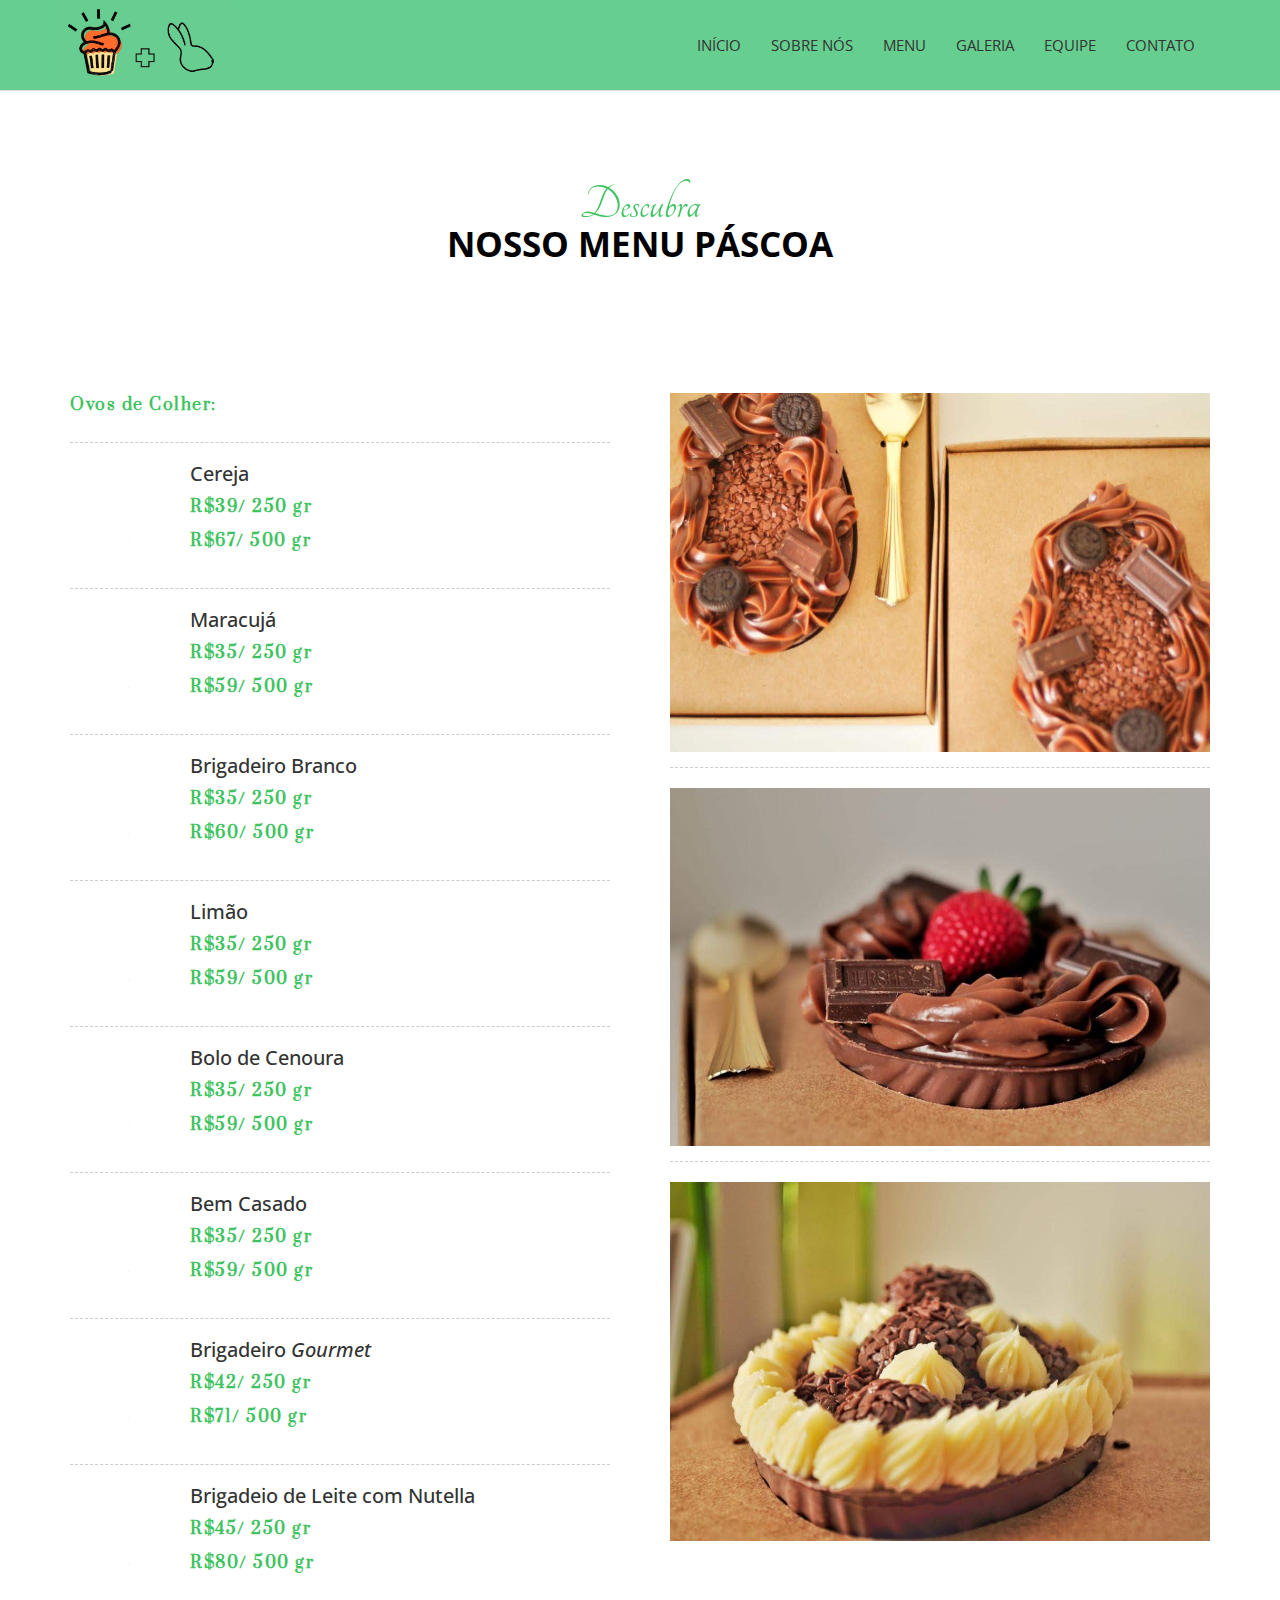
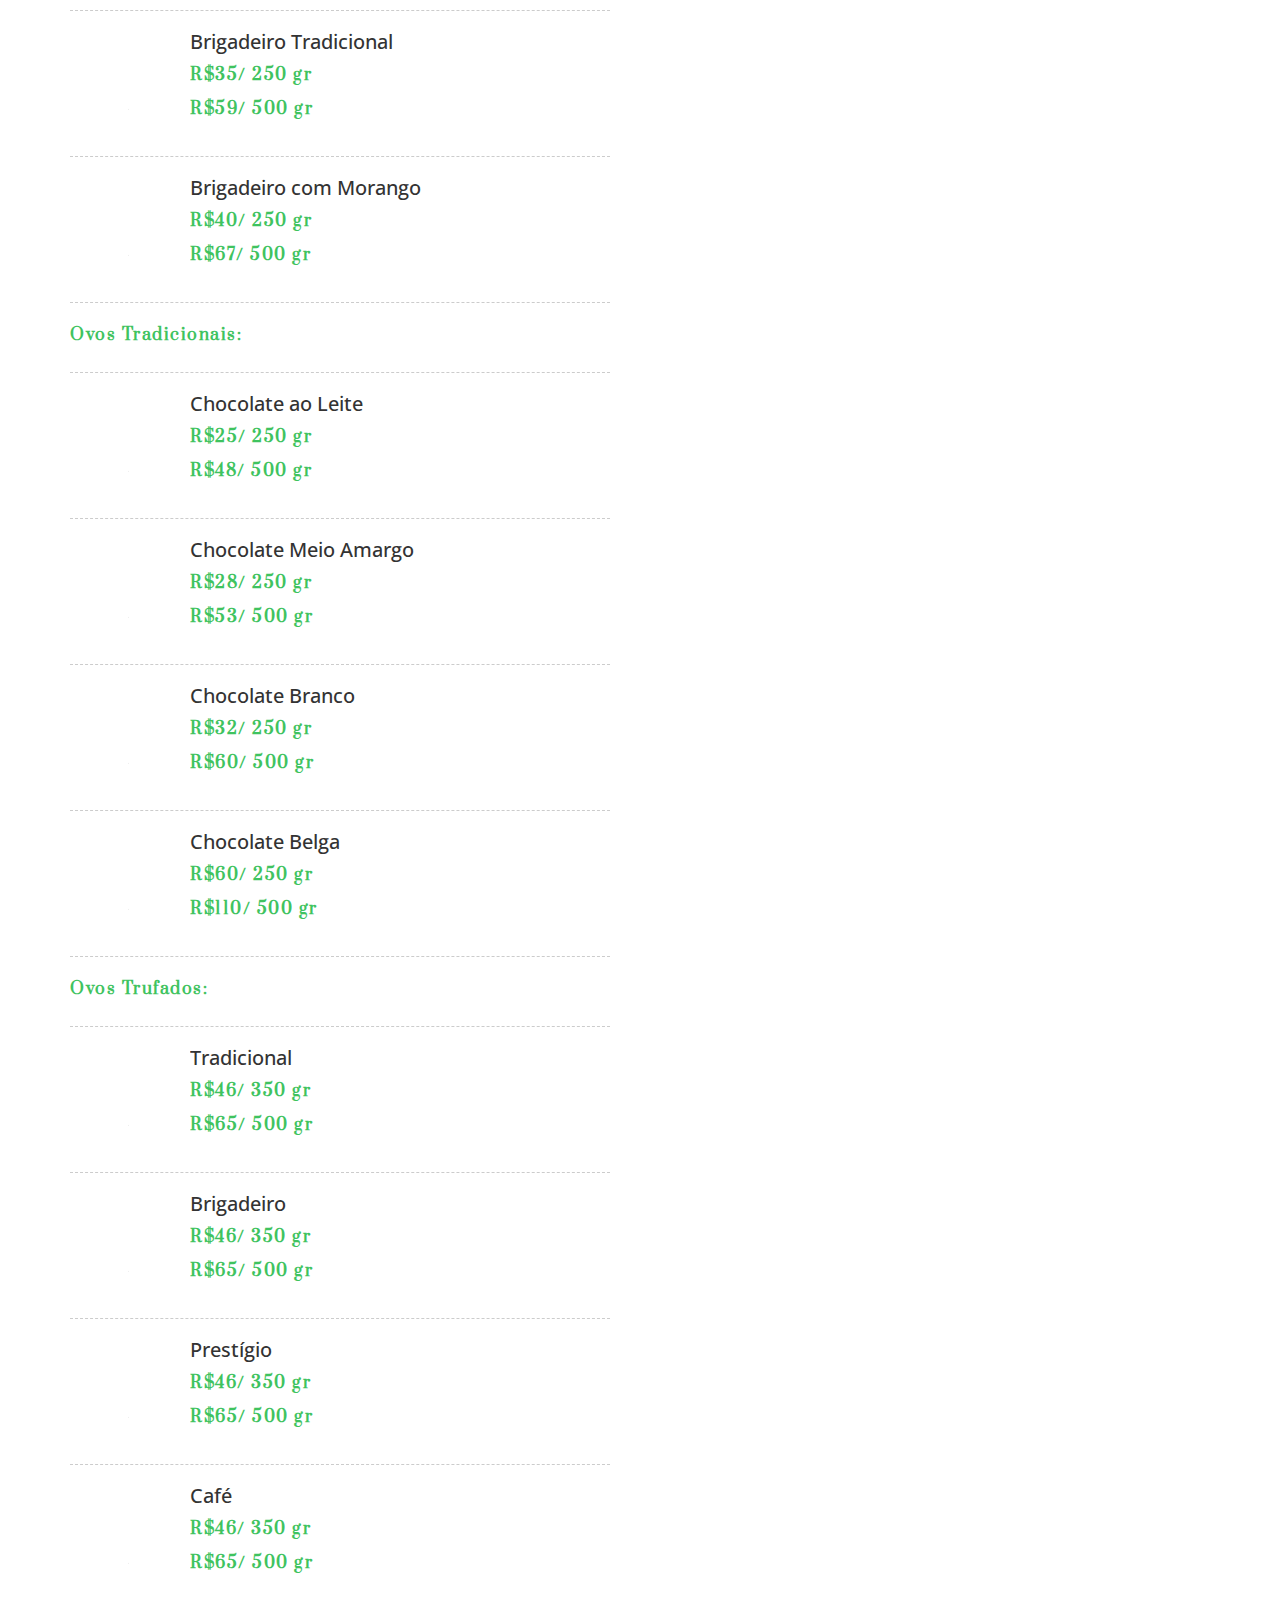
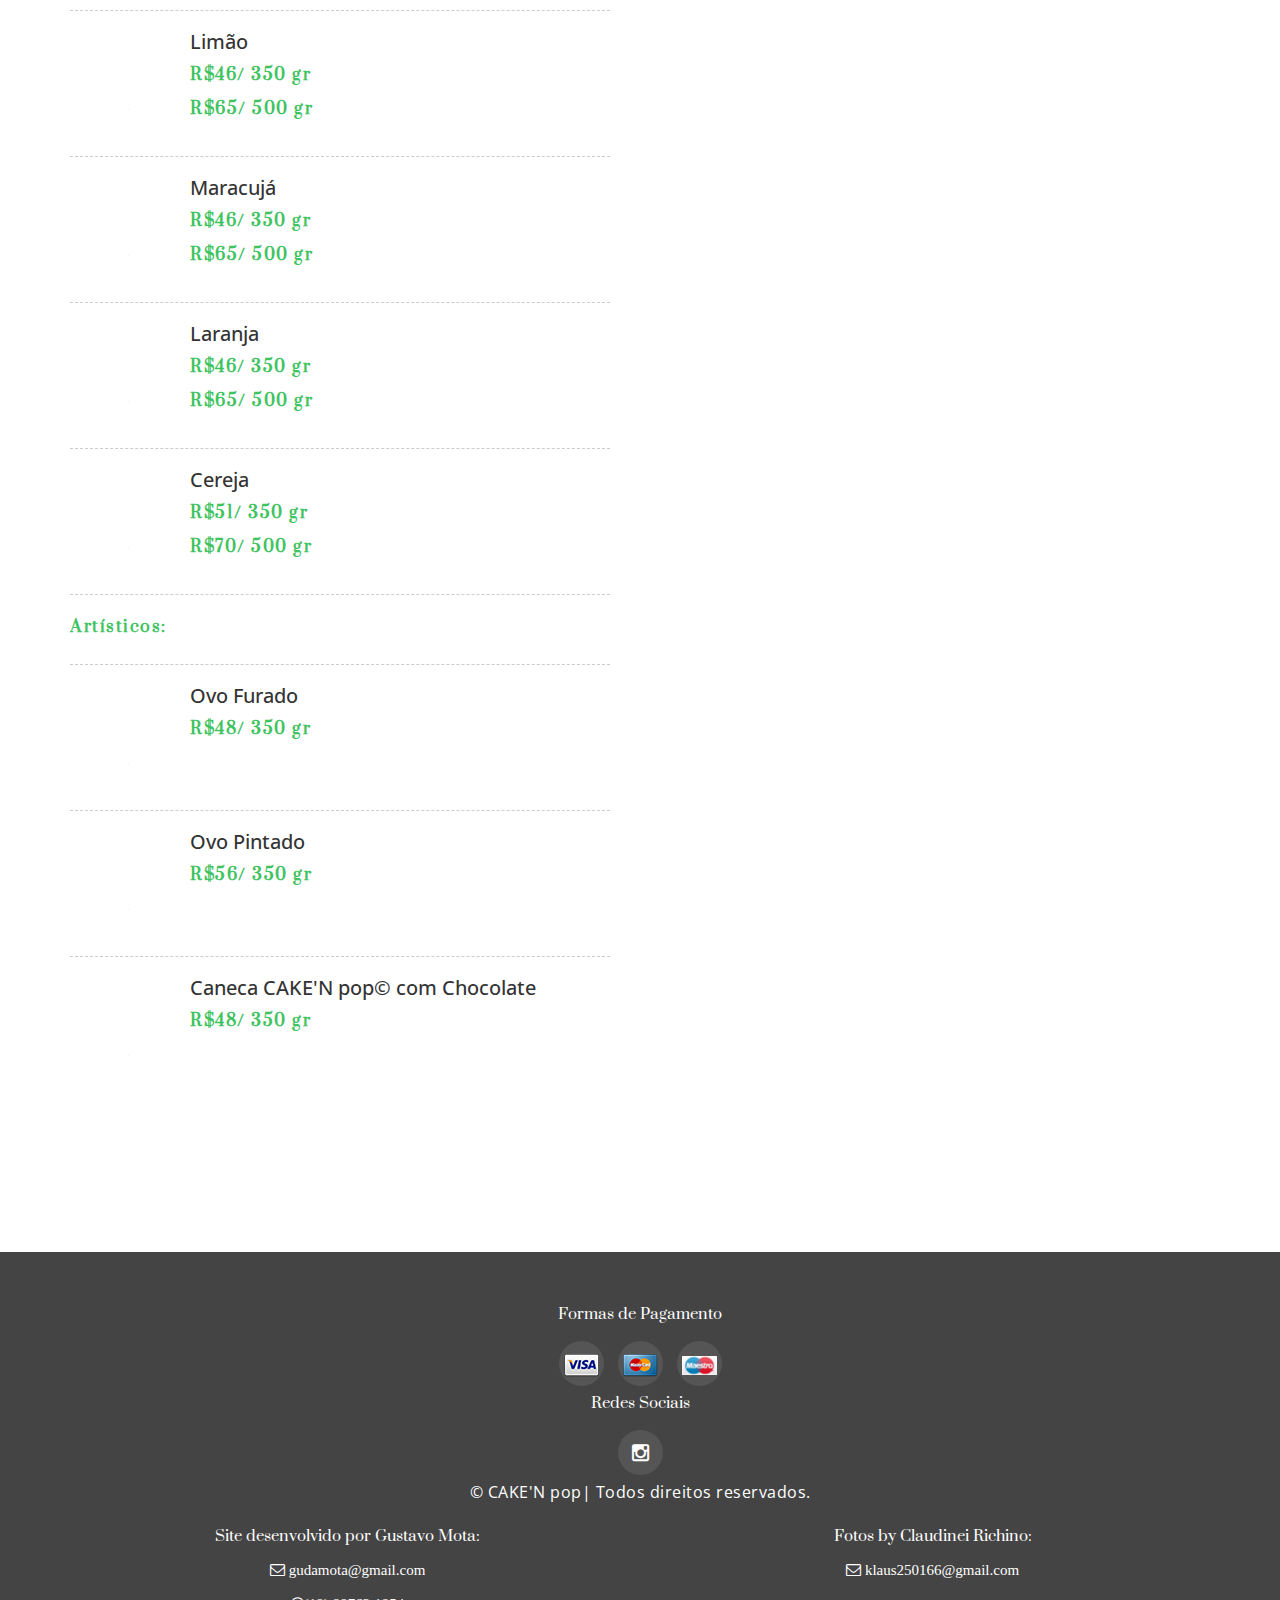
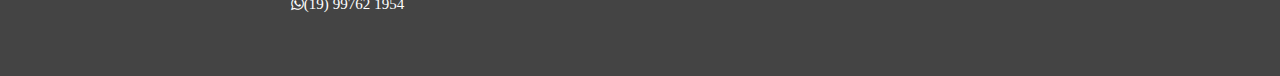
<file: pascoa.html>
<!DOCTYPE html>
<html lang="pt-br">
  <head>
    <meta charset="utf-8">
    <meta http-equiv="X-UA-Compatible" content="IE=edge">
    <meta name="viewport" content="width=device-width, initial-scale=1"> 
    <meta property="og:type" content="website" />
    <meta property="og:url" content="https://lipis.github.io/flag-icon-css/" />   
    <title>CAKE'N pop</title>

    <link href='https://fonts.googleapis.com/css?family=Allura' rel='stylesheet'>

    <!-- Favicon -->
    <link rel="shortcut icon" href="assets/img/favicom.png" type="image/x-icon">
    <!--<link rel="shortcut icon" href="assets/img/favicom2.jpeg" type="image/x-icon">-->

    <!-- Font awesome -->
    <link href="assets/css/font-awesome.css" rel="stylesheet">
    <!-- Bootstrap -->
    <link href="assets/css/bootstrap.css" rel="stylesheet">   
    <!-- Slick slider -->
    <link rel="stylesheet" type="text/css" href="assets/css/slick.css"> 
   
    <link rel="stylesheet" type="text/css" href="assets/css/flag-icon.css">    
    <!-- Date Picker -->
    <link rel="stylesheet" type="text/css" href="assets/css/bootstrap-datepicker.css">   
     <!-- Gallery Lightbox -->
    <link href="assets/css/magnific-popup.css" rel="stylesheet"> 
    <!-- Theme color -->
    <link id="switcher" href="assets/css/theme-color/green-theme.css" rel="stylesheet">     

    <!-- Main style sheet -->
    <link href="style1.css" rel="stylesheet">    

   
    <!-- Google Fonts -->

    <!-- Prata for body  -->
    <link href='https://fonts.googleapis.com/css?family=Prata' rel='stylesheet' type='text/css'>
    <!-- Tangerine for small title -->
    <link href='https://fonts.googleapis.com/css?family=Tangerine' rel='stylesheet' type='text/css'>   
    <!-- Open Sans for title -->
    <link href='https://fonts.googleapis.com/css?family=Open+Sans' rel='stylesheet' type='text/css'>
    
    

    <!-- HTML5 shim and Respond.js for IE8 support of HTML5 elements and media queries -->
    <!-- WARNING: Respond.js doesn't work if you view the page via file:// -->
    <!--[if lt IE 9]>
      <script src="https://oss.maxcdn.com/html5shiv/3.7.2/html5shiv.min.js"></script>
      <script src="https://oss.maxcdn.com/respond/1.4.2/respond.min.js"></script>
    <![endif]-->

  </head>
  <body>

  <!--START SCROLL TOP BUTTON -->
    <a class="scrollToTop" href="#">
      <i class="fa fa-angle-up"></i>
    </a>
  <!-- END SCROLL TOP BUTTON -->

  <!-- Start header section -->
  <header id="mu-header">  
    <nav class="navbar navbar-default mu-main-navbar" role="navigation">  
      <div class="container">
        <div class="navbar-header">
          <!-- FOR MOBILE VIEW COLLAPSED BUTTON -->
          <button type="button" class="navbar-toggle collapsed" data-toggle="collapse" data-target="#navbar" aria-expanded="false" aria-controls="navbar">
            <span class="sr-only">Toggle navigation</span>
            <span class="icon-bar"></span>
            <span class="icon-bar"></span>
            <span class="icon-bar"></span>
          </button>

          <!-- LOGO -->       

           <!--  Text based logo  -->
          <!--<a class="navbar-brand" href="index.html">CAKE'N<span>pop</span></a>-->

		      <!--  Image based logo  -->
          <a class="navbar-brand" href="index.html"><img src="assets/img/caken12.jpg" alt="Logo img"></a>
         

        </div>
        <div id="navbar" class="navbar-collapse collapse">
          <ul id="top-menu" class="nav navbar-nav navbar-right mu-main-nav">
            <li><a href="index.html" >INÍCIO</a></li>
            <li><a href="index.html">SOBRE NÓS</a></li>                       
            <li><a href="index.html">MENU</a></li>                       
            <!--<li><a href="#mu-reservation">RESERVATION</a></li>-->                      
            <li><a href="index.html">GALERIA</a></li>
            <li><a href="index.html">EQUIPE</a></li>
            <li><a href="index.html">CONTATO</a></li> 
          </ul>                            
        </div><!--/.nav-collapse -->       
      </div>          
    </nav> 
  </header>
  <!-- End header section -->
 

  <!-- Start slider  -->
  <section id="mu-slider">
    <div class="mu-slider-area"> 

     


      </div>
    </div>
  </section>
  <!-- End slider  -->


  <!-- Start Restaurant Menu -->
  <section id="mu-restaurant-menu">
    <div class="container">
      <div class="row">
        <div class="col-md-12">
          <div class="mu-restaurant-menu-area">

            <div class="mu-title">
              <span class="mu-subtitle">Descubra</span>
              <h2>NOSSO MENU PÁSCOA</h2>
            </div>
            
            <div class="mu-restaurant-menu-content">
              <ul class="nav nav-tabs mu-restaurant-menu">
                
              </ul>
              
              <!-- Tab panes -->
              <div class="tab-content">
                <div class="tab-pane fade in active" id="pascoa">
                  <div class="mu-tab-content-area">
                    <div class="row">

                      <div class="col-md-6">
                        <div class="mu-tab-content-left">
                          <ul class="mu-menu-item-nav">
                            <li>
                              <div class="media">
                                <div class="media-body">
                                  <span class="mu-menu-price">Ovos de Colher:</span>
                                  <p>
                                </p></div>
                              </div>
                            </li>
                            <li>
                              <div class="media">
                                <div class="media-left">
                                  <a>
                                    <img class="media-object" src="assets/img/gallery/1.1.jpg" alt="img">
                                  </a>
                                </div>
                                <div class="media-body">
                                  <h4 class="media-heading"> Cereja</h4>
                                  <span class="mu-menu-price">R$39/ 250 gr</span><p></p>
                                  <span class="mu-menu-price">R$67/ 500 gr</span><p></p>
                                  <p>
                                </div>
                              </div>
                            </li>
                            <li>
                              <div class="media">
                                <div class="media-left">
                                  <a>
                                    <img class="media-object" src="assets/img/gallery/1.1.jpg" alt="img">
                                  </a>
                                </div>
                                <div class="media-body">
                                  <h4 class="media-heading"> Maracujá</h4>
                                  <span class="mu-menu-price">R$35/ 250 gr</span><p></p>
                                  <span class="mu-menu-price">R$59/ 500 gr</span><p></p>

                                  <p>
                                </div>
                              </div>
                            </li>
                            <li>
                              <div class="media">
                                <div class="media-left">
                                  <a>
                                    <img class="media-object" src="assets/img/gallery/1.1.jpg" alt="img">
                                  </a>
                                </div>
                                <div class="media-body">
                                  <h4 class="media-heading">Brigadeiro Branco</h4>
                                  <span class="mu-menu-price">R$35/ 250 gr</span><p></p>
                                  <span class="mu-menu-price">R$60/ 500 gr</span><p></p>
                                  <p>
                                </div>
                              </div>
                            </li>
                            <li>
                              <div class="media">
                                <div class="media-left">
                                  <a>
                                    <img class="media-object" src="assets/img/gallery/1.1.jpg" alt="img">
                                  </a>
                                </div>
                                <div class="media-body">
                                  <h4 class="media-heading"> Limão</h4>
                                  <span class="mu-menu-price">R$35/ 250 gr</span><p></p>
                                  <span class="mu-menu-price">R$59/ 500 gr</span><p></p>

                                  <p>
                                </div>
                              </div>
                            </li>
                            <li>
                              <div class="media">
                                <div class="media-left">
                                  <a>
                                    <img class="media-object" src="assets/img/gallery/1.1.jpg" alt="img">
                                  </a>
                                </div>
                                <div class="media-body">
                                  <h4 class="media-heading">Bolo de Cenoura</h4>
                                  <span class="mu-menu-price">R$35/ 250 gr</span><p></p>
                                  <span class="mu-menu-price">R$59/ 500 gr</span><p></p>
                                  <p>
                                </div>
                              </div>
                            </li>
                            <li>
                              <div class="media">
                                <div class="media-left">
                                  <a>
                                    <img class="media-object" src="assets/img/gallery/1.1.jpg" alt="img">
                                  </a>
                                </div>
                                <div class="media-body">
                                  <h4 class="media-heading">Bem Casado</h4>
                                  <span class="mu-menu-price">R$35/ 250 gr</span><p></p>
                                  <span class="mu-menu-price">R$59/ 500 gr</span><p></p>
                                  <p>
                                </div>
                              </div>
                            </li>
                            <li>
                                <div class="media">
                                  <div class="media-left">
                                    <a>
                                      <img class="media-object" src="assets/img/gallery/1.1.jpg" alt="img">
                                    </a>
                                  </div>
                                  <div class="media-body">
                                    <h4 class="media-heading">Brigadeiro <i>Gourmet</i></h4>
                                    <span class="mu-menu-price">R$42/ 250 gr</span><p></p>
                                    <span class="mu-menu-price">R$71/ 500 gr</span><p></p>
                                    <p>
                                  </div>
                                </div>
                              </li>
                            <li>
                              <div class="media">
                                <div class="media-left">
                                  <a>
                                    <img class="media-object" src="assets/img/gallery/1.1.jpg" alt="img">
                                  </a>
                                </div>
                                <div class="media-body">
                                  <h4 class="media-heading">Brigadeio de Leite com Nutella</h4>
                                  <span class="mu-menu-price">R$45/ 250 gr</span><p></p>
                                  <span class="mu-menu-price">R$80/ 500 gr</span><p></p>
                                  <p>
                                </div>
                              </div>
                            </li>
                            <li>
                              <div class="media">
                                <div class="media-left">
                                  <a>
                                    <img class="media-object" src="assets/img/gallery/1.1.jpg" alt="img">
                                  </a>
                                </div>
                                <div class="media-body">
                                  <h4 class="media-heading">Brigadeiro Tradicional</h4>
                                  <span class="mu-menu-price">R$35/ 250 gr</span><p></p>
                                  <span class="mu-menu-price">R$59/ 500 gr</span><p></p>
                                  <p>
                                </div>
                              </div>
                            </li>
                            <li>
                              <div class="media">
                                <div class="media-left">
                                  <a>
                                    <img class="media-object" src="assets/img/gallery/1.1.jpg" alt="img">
                                  </a>
                                </div>
                                <div class="media-body">
                                  <h4 class="media-heading">Brigadeiro com Morango</h4>
                                  <span class="mu-menu-price">R$40/ 250 gr</span><p></p>
                                  <span class="mu-menu-price">R$67/ 500 gr</span><p></p>
                                  <p>
                                </div>
                              </div>
                            </li>
                            <li>
                              <div class="media">
                                <div class="media-body">
                                  <span class="mu-menu-price">Ovos Tradicionais:</span>
                                  <p>
                                </p></div>
                              </div>
                            </li>
                            <li>
                              <div class="media">
                                <div class="media-left">
                                  <a>
                                    <img class="media-object" src="assets/img/gallery/1.1.jpg" alt="img">
                                  </a>
                                </div>
                                <div class="media-body">
                                  <h4 class="media-heading">Chocolate ao Leite</h4>
                                  <span class="mu-menu-price">R$25/ 250 gr</span><p></p>
                                  <span class="mu-menu-price">R$48/ 500 gr</span><p></p>
                                  <p>
                                </div>
                              </div>
                            </li>
                            <li>
                              <div class="media">
                                <div class="media-left">
                                  <a>
                                    <img class="media-object" src="assets/img/gallery/1.1.jpg" alt="img">
                                  </a>
                                </div>
                                <div class="media-body">
                                  <h4 class="media-heading">Chocolate Meio Amargo</h4>
                                  <span class="mu-menu-price">R$28/ 250 gr</span><p></p>
                                  <span class="mu-menu-price">R$53/ 500 gr</span><p></p>
                                  <p>
                                </div>
                              </div>
                            </li>
                            <li>
                              <div class="media">
                                <div class="media-left">
                                  <a>
                                    <img class="media-object" src="assets/img/gallery/1.1.jpg" alt="img">
                                  </a>
                                </div>
                                <div class="media-body">
                                  <h4 class="media-heading">Chocolate Branco</h4>
                                  <span class="mu-menu-price">R$32/ 250 gr</span><p></p>
                                  <span class="mu-menu-price">R$60/ 500 gr</span><p></p>
                                  <p>
                                </div>
                              </div>
                            </li>
                            <li>
                              <div class="media">
                                <div class="media-left">
                                  <a>
                                    <img class="media-object" src="assets/img/gallery/1.1.jpg" alt="img">
                                  </a>
                                </div>
                                <div class="media-body">
                                  <h4 class="media-heading">Chocolate Belga</h4>
                                  <span class="mu-menu-price">R$60/ 250 gr</span><p></p>
                                  <span class="mu-menu-price">R$110/ 500 gr</span><p></p>
                                  <p>
                                </div>
                              </div>
                            </li>
                            <li>
                              <div class="media">
                                <div class="media-body">
                                  <span class="mu-menu-price">Ovos Trufados:</span>
                                  <p>
                                </p></div>
                              </div>
                            </li>
                            <li>
                              <div class="media">
                                <div class="media-left">
                                  <a>
                                    <img class="media-object" src="assets/img/gallery/1.1.jpg" alt="img">
                                  </a>
                                </div>
                                <div class="media-body">
                                  <h4 class="media-heading">Tradicional</h4>
                                  <span class="mu-menu-price">R$46/ 350 gr</span><p></p>
                                  <span class="mu-menu-price">R$65/ 500 gr</span><p></p>
                                  <p>
                                </div>
                              </div>
                            </li>
                            <li>
                              <div class="media">
                                <div class="media-left">
                                  <a>
                                    <img class="media-object" src="assets/img/gallery/1.1.jpg" alt="img">
                                  </a>
                                </div>
                                <div class="media-body">
                                  <h4 class="media-heading">Brigadeiro</h4>
                                  <span class="mu-menu-price">R$46/ 350 gr</span><p></p>
                                  <span class="mu-menu-price">R$65/ 500 gr</span><p></p>
                                  <p>
                                </div>
                              </div>
                            </li>
                            <li>
                              <div class="media">
                                <div class="media-left">
                                  <a>
                                    <img class="media-object" src="assets/img/gallery/1.1.jpg" alt="img">
                                  </a>
                                </div>
                                <div class="media-body">
                                  <h4 class="media-heading">Prestígio</h4>
                                  <span class="mu-menu-price">R$46/ 350 gr</span><p></p>
                                  <span class="mu-menu-price">R$65/ 500 gr</span><p></p>
                                  <p>
                                </div>
                              </div>
                            </li>
                            <li>
                              <div class="media">
                                <div class="media-left">
                                  <a>
                                    <img class="media-object" src="assets/img/gallery/1.1.jpg" alt="img">
                                  </a>
                                </div>
                                <div class="media-body">
                                  <h4 class="media-heading">Café</h4>
                                  <span class="mu-menu-price">R$46/ 350 gr</span><p></p>
                                  <span class="mu-menu-price">R$65/ 500 gr</span><p></p>
                                  <p>
                                </div>
                              </div>
                            </li>
                            <li>
                              <div class="media">
                                <div class="media-left">
                                  <a>
                                    <img class="media-object" src="assets/img/gallery/1.1.jpg" alt="img">
                                  </a>
                                </div>
                                <div class="media-body">
                                  <h4 class="media-heading">Limão</h4>
                                  <span class="mu-menu-price">R$46/ 350 gr</span><p></p>
                                  <span class="mu-menu-price">R$65/ 500 gr</span><p></p>
                                  <p>
                                </div>
                              </div>
                            </li>
                            <li>
                              <div class="media">
                                <div class="media-left">
                                  <a>
                                    <img class="media-object" src="assets/img/gallery/1.1.jpg" alt="img">
                                  </a>
                                </div>
                                <div class="media-body">
                                  <h4 class="media-heading">Maracujá</h4>
                                  <span class="mu-menu-price">R$46/ 350 gr</span><p></p>
                                  <span class="mu-menu-price">R$65/ 500 gr</span><p></p>
                                  <p>
                                </div>
                              </div>
                            </li>
                            <li>
                              <div class="media">
                                <div class="media-left">
                                  <a>
                                    <img class="media-object" src="assets/img/gallery/1.1.jpg" alt="img">
                                  </a>
                                </div>
                                <div class="media-body">
                                  <h4 class="media-heading">Laranja</h4>
                                  <span class="mu-menu-price">R$46/ 350 gr</span><p></p>
                                  <span class="mu-menu-price">R$65/ 500 gr</span><p></p>
                                  <p>
                                </div>
                              </div>
                            </li>
                            <li>
                              <div class="media">
                                <div class="media-left">
                                  <a>
                                    <img class="media-object" src="assets/img/gallery/1.1.jpg" alt="img">
                                  </a>
                                </div>
                                <div class="media-body">
                                  <h4 class="media-heading">Cereja</h4>
                                  <span class="mu-menu-price">R$51/ 350 gr</span><p></p>
                                  <span class="mu-menu-price">R$70/ 500 gr</span><p></p>
                                  <p>
                                </div>
                              </div>
                            </li>
                            <li>
                              <div class="media">
                                <div class="media-body">
                                  <span class="mu-menu-price">Artísticos:</span>
                                  <p>
                                </p></div>
                              </div>
                            </li>
                            <li>
                              <div class="media">
                                <div class="media-left">
                                  <a>
                                    <img class="media-object" src="assets/img/gallery/1.1.jpg" alt="img">
                                  </a>
                                </div>
                                <div class="media-body">
                                  <h4 class="media-heading">Ovo Furado</h4>
                                  <span class="mu-menu-price">R$48/ 350 gr</span><p></p>
                                  <p>
                                </div>
                              </div>
                            </li>
                            <li>
                              <div class="media">
                                <div class="media-left">
                                  <a>
                                    <img class="media-object" src="assets/img/gallery/1.1.jpg" alt="img">
                                  </a>
                                </div>
                                <div class="media-body">
                                  <h4 class="media-heading">Ovo Pintado</h4>
                                  <span class="mu-menu-price">R$56/ 350 gr</span><p></p>
                                  <p>
                                </div>
                              </div>
                            </li>
                            <li>
                              <div class="media">
                                <div class="media-left">
                                  <a>
                                    <img class="media-object" src="assets/img/gallery/1.1.jpg" alt="img">
                                  </a>
                                </div>
                                <div class="media-body">
                                  <h4 class="media-heading">Caneca CAKE'N pop&copy; com Chocolate</h4>
                                  <span class="mu-menu-price">R$48/ 350 gr</span><p></p>
                                  <p>
                                </div>
                              </div>
                            </li>
                          </ul>   
                        </div>
                      </div>

                    <div class="col-md-6">
                      <div class="mu-tab-content-right">
                          <ul class="mu-menu-item-nav">
                            <li>
                              <div class="media">
                                <div class="media-body">
                                  <a>
                                    <img class="media-object" src="assets/img/gallery/pascoa(3).jpg" alt="img">
                                  </a>
                                </div>
                              </div>
                            </li>
                            <li>
                              <div class="media">
                                <div class="media-body">
                                  <a>
                                    <img class="media-object" src="assets/img/gallery/pascoa(2).jpg" alt="img">
                                  </a>
                                </div>
                              </div>
                            </li>
                            <li>
                              <div class="media">
                                <div class="media-body">
                                  <a>
                                    <img class="media-object" src="assets/img/gallery/pascoa(4).jpg" alt="img">
                                  </a>
                                </div>
                              </div>
                            </li>
                          </ul>   
                      </div>
                    </div>

                  </div>
                </div>
                </div>

              </div>
            </div>
          </div>
        </div>
      </div>
    </div>
  </section>
  <!-- End Restaurant Menu -->

  <!-- Start Map section 
  <section id="mu-map">
    <iframe src="https://www.google.com/maps/embed?pb=!1m18!1m12!1m3!1d9207.358598888495!2d-85.64847801496286!3d30.183918972289003!2m3!1f0!2f0!3f0!3m2!1i1024!2i768!4f13.1!3m3!1m2!1s0x0000000000000000%3A0x2320479d70eb6202!2sDillard&#39;s!5e0!3m2!1sbn!2sbd!4v1462359735720" width="100%" height="100%" frameborder="0"allowfullscreen></iframe>
  </section>
  End Map section -->

  <!-- Start Footer -->
  <footer id="mu-footer">
    <div class="container">
      <div class="row">
        <div class="col-md-12">
        <div class="mu-footer-area">
           <div class="mu-footer-social">
            <div class="p-t-40">
              <div class="flex-c-m flex-w p-b-18">
                <p style="color:#FFF">Formas de Pagamento</p>
                <a href="#" class="m-all-1">
                  <img src="assets/img/icons/icon-pay-02.png" alt="ICON-PAY">
                </a>
                <a href="#" class="m-all-1">
                  <img src="assets/img/icons/icon-pay-03.png" alt="ICON-PAY">
                </a>
                <a href="#" class="m-all-1">
                  <img src="assets/img/icons/maestro.png" alt="ICON-PAY">
                </a>
              </div>
              <p style="color:#FFF">Redes Sociais</p>
            <!--<a href="#"><span class="fa fa-facebook"></span></a>-->
            <a href="https://www.instagram.com/cakenpopoficial"><span class="fa fa-instagram"></span></a>
          </div>
          <div class="mu-footer-copyright">
            <p>&copy; CAKE'N pop</a>| Todos direitos reservados.</p>   
          </div>         
        </div>
        
        <div class="col-md-6">
          <div class="mu-tab-content-left">
            <p style="color: #FFF;">Site desenvolvido por Gustavo Mota:</a></p>
            <p><a class="fa fa-envelope-o" style="color: #FFF;"> gudamota@gmail.com </a></p>
            <p><a href="https://api.whatsapp.com/send?phone=5519997621954" style="color: #FFF;"><i class="fa fa-whatsapp">(19) 99762 1954</i></a></p>
          </div>
         </div>
         <div class="col-md-6">
         <div class="mu-tab-content-right">
          <p style="color: #FFF;">Fotos by Claudinei Richino:</a></p>
          <p><a class="fa fa-envelope-o" style="color: #FFF;"> klaus250166@gmail.com </a></p>
        </div></div>
       
       
      
      </div>
      </div>
    </div>
  </footer>
  <!-- End Footer -->
  
  <!-- jQuery library -->
  <script src="assets/js/jquery.min.js"></script>  
  <!-- Include all compiled plugins (below), or include individual files as needed -->
  <script src="assets/js/bootstrap.js"></script>   
  <!-- Slick slider -->
  <script type="text/javascript" src="assets/js/slick.js"></script>
  <!-- Counter -->
  <script type="text/javascript" src="assets/js/simple-animated-counter.js"></script>
  <!-- Gallery Lightbox -->
  <script type="text/javascript" src="assets/js/jquery.magnific-popup.min.js"></script>
  <!-- Date Picker -->
  <script type="text/javascript" src="assets/js/bootstrap-datepicker.js"></script> 
  <!-- Ajax contact form  -->
  <script type="text/javascript" src="assets/js/app.js"></script>
 
  <!-- Custom js -->
  <script src="assets/js/custom.js"></script> 

  </body>
</html>
</file>
<file: assets/css/flag-icon.css>
.flag-icon-background {
  background-size: contain;
  background-position: 50%;
  background-repeat: no-repeat;
}
.flag-icon {
  background-size: contain;
  background-position: 50%;
  background-repeat: no-repeat;
  position: relative;
  display: inline-block;
  width: 1.33333333em;
  line-height: 1em;
}
.flag-icon:before {
  content: "\00a0";
}
.flag-icon.flag-icon-squared {
  width: 1em;
}
.flag-icon-ad {
  background-image: url(../flags/4x3/ad.svg);
}
.flag-icon-ad.flag-icon-squared {
  background-image: url(../flags/1x1/ad.svg);
}
.flag-icon-ae {
  background-image: url(../flags/4x3/ae.svg);
}
.flag-icon-ae.flag-icon-squared {
  background-image: url(../flags/1x1/ae.svg);
}
.flag-icon-af {
  background-image: url(../flags/4x3/af.svg);
}
.flag-icon-af.flag-icon-squared {
  background-image: url(../flags/1x1/af.svg);
}
.flag-icon-ag {
  background-image: url(../flags/4x3/ag.svg);
}
.flag-icon-ag.flag-icon-squared {
  background-image: url(../flags/1x1/ag.svg);
}
.flag-icon-ai {
  background-image: url(../flags/4x3/ai.svg);
}
.flag-icon-ai.flag-icon-squared {
  background-image: url(../flags/1x1/ai.svg);
}
.flag-icon-al {
  background-image: url(../flags/4x3/al.svg);
}
.flag-icon-al.flag-icon-squared {
  background-image: url(../flags/1x1/al.svg);
}
.flag-icon-am {
  background-image: url(../flags/4x3/am.svg);
}
.flag-icon-am.flag-icon-squared {
  background-image: url(../flags/1x1/am.svg);
}
.flag-icon-ao {
  background-image: url(../flags/4x3/ao.svg);
}
.flag-icon-ao.flag-icon-squared {
  background-image: url(../flags/1x1/ao.svg);
}
.flag-icon-aq {
  background-image: url(../flags/4x3/aq.svg);
}
.flag-icon-aq.flag-icon-squared {
  background-image: url(../flags/1x1/aq.svg);
}
.flag-icon-ar {
  background-image: url(../flags/4x3/ar.svg);
}
.flag-icon-ar.flag-icon-squared {
  background-image: url(../flags/1x1/ar.svg);
}
.flag-icon-as {
  background-image: url(../flags/4x3/as.svg);
}
.flag-icon-as.flag-icon-squared {
  background-image: url(../flags/1x1/as.svg);
}
.flag-icon-at {
  background-image: url(../flags/4x3/at.svg);
}
.flag-icon-at.flag-icon-squared {
  background-image: url(../flags/1x1/at.svg);
}
.flag-icon-au {
  background-image: url(../flags/4x3/au.svg);
}
.flag-icon-au.flag-icon-squared {
  background-image: url(../flags/1x1/au.svg);
}
.flag-icon-aw {
  background-image: url(../flags/4x3/aw.svg);
}
.flag-icon-aw.flag-icon-squared {
  background-image: url(../flags/1x1/aw.svg);
}
.flag-icon-ax {
  background-image: url(../flags/4x3/ax.svg);
}
.flag-icon-ax.flag-icon-squared {
  background-image: url(../flags/1x1/ax.svg);
}
.flag-icon-az {
  background-image: url(../flags/4x3/az.svg);
}
.flag-icon-az.flag-icon-squared {
  background-image: url(../flags/1x1/az.svg);
}
.flag-icon-ba {
  background-image: url(../flags/4x3/ba.svg);
}
.flag-icon-ba.flag-icon-squared {
  background-image: url(../flags/1x1/ba.svg);
}
.flag-icon-bb {
  background-image: url(../flags/4x3/bb.svg);
}
.flag-icon-bb.flag-icon-squared {
  background-image: url(../flags/1x1/bb.svg);
}
.flag-icon-bd {
  background-image: url(../flags/4x3/bd.svg);
}
.flag-icon-bd.flag-icon-squared {
  background-image: url(../flags/1x1/bd.svg);
}
.flag-icon-be {
  background-image: url(../flags/4x3/be.svg);
}
.flag-icon-be.flag-icon-squared {
  background-image: url(../flags/1x1/be.svg);
}
.flag-icon-bf {
  background-image: url(../flags/4x3/bf.svg);
}
.flag-icon-bf.flag-icon-squared {
  background-image: url(../flags/1x1/bf.svg);
}
.flag-icon-bg {
  background-image: url(../flags/4x3/bg.svg);
}
.flag-icon-bg.flag-icon-squared {
  background-image: url(../flags/1x1/bg.svg);
}
.flag-icon-bh {
  background-image: url(../flags/4x3/bh.svg);
}
.flag-icon-bh.flag-icon-squared {
  background-image: url(../flags/1x1/bh.svg);
}
.flag-icon-bi {
  background-image: url(../flags/4x3/bi.svg);
}
.flag-icon-bi.flag-icon-squared {
  background-image: url(../flags/1x1/bi.svg);
}
.flag-icon-bj {
  background-image: url(../flags/4x3/bj.svg);
}
.flag-icon-bj.flag-icon-squared {
  background-image: url(../flags/1x1/bj.svg);
}
.flag-icon-bl {
  background-image: url(../flags/4x3/bl.svg);
}
.flag-icon-bl.flag-icon-squared {
  background-image: url(../flags/1x1/bl.svg);
}
.flag-icon-bm {
  background-image: url(../flags/4x3/bm.svg);
}
.flag-icon-bm.flag-icon-squared {
  background-image: url(../flags/1x1/bm.svg);
}
.flag-icon-bn {
  background-image: url(../flags/4x3/bn.svg);
}
.flag-icon-bn.flag-icon-squared {
  background-image: url(../flags/1x1/bn.svg);
}
.flag-icon-bo {
  background-image: url(../flags/4x3/bo.svg);
}
.flag-icon-bo.flag-icon-squared {
  background-image: url(../flags/1x1/bo.svg);
}
.flag-icon-bq {
  background-image: url(../flags/4x3/bq.svg);
}
.flag-icon-bq.flag-icon-squared {
  background-image: url(../flags/1x1/bq.svg);
}
.flag-icon-br {
  background-image: url(../flags/4x3/br.svg);
}
.flag-icon-br.flag-icon-squared {
  background-image: url(../flags/1x1/br.svg);
}
.flag-icon-bs {
  background-image: url(../flags/4x3/bs.svg);
}
.flag-icon-bs.flag-icon-squared {
  background-image: url(../flags/1x1/bs.svg);
}
.flag-icon-bt {
  background-image: url(../flags/4x3/bt.svg);
}
.flag-icon-bt.flag-icon-squared {
  background-image: url(../flags/1x1/bt.svg);
}
.flag-icon-bv {
  background-image: url(../flags/4x3/bv.svg);
}
.flag-icon-bv.flag-icon-squared {
  background-image: url(../flags/1x1/bv.svg);
}
.flag-icon-bw {
  background-image: url(../flags/4x3/bw.svg);
}
.flag-icon-bw.flag-icon-squared {
  background-image: url(../flags/1x1/bw.svg);
}
.flag-icon-by {
  background-image: url(../flags/4x3/by.svg);
}
.flag-icon-by.flag-icon-squared {
  background-image: url(../flags/1x1/by.svg);
}
.flag-icon-bz {
  background-image: url(../flags/4x3/bz.svg);
}
.flag-icon-bz.flag-icon-squared {
  background-image: url(../flags/1x1/bz.svg);
}
.flag-icon-ca {
  background-image: url(../flags/4x3/ca.svg);
}
.flag-icon-ca.flag-icon-squared {
  background-image: url(../flags/1x1/ca.svg);
}
.flag-icon-cc {
  background-image: url(../flags/4x3/cc.svg);
}
.flag-icon-cc.flag-icon-squared {
  background-image: url(../flags/1x1/cc.svg);
}
.flag-icon-cd {
  background-image: url(../flags/4x3/cd.svg);
}
.flag-icon-cd.flag-icon-squared {
  background-image: url(../flags/1x1/cd.svg);
}
.flag-icon-cf {
  background-image: url(../flags/4x3/cf.svg);
}
.flag-icon-cf.flag-icon-squared {
  background-image: url(../flags/1x1/cf.svg);
}
.flag-icon-cg {
  background-image: url(../flags/4x3/cg.svg);
}
.flag-icon-cg.flag-icon-squared {
  background-image: url(../flags/1x1/cg.svg);
}
.flag-icon-ch {
  background-image: url(../flags/4x3/ch.svg);
}
.flag-icon-ch.flag-icon-squared {
  background-image: url(../flags/1x1/ch.svg);
}
.flag-icon-ci {
  background-image: url(../flags/4x3/ci.svg);
}
.flag-icon-ci.flag-icon-squared {
  background-image: url(../flags/1x1/ci.svg);
}
.flag-icon-ck {
  background-image: url(../flags/4x3/ck.svg);
}
.flag-icon-ck.flag-icon-squared {
  background-image: url(../flags/1x1/ck.svg);
}
.flag-icon-cl {
  background-image: url(../flags/4x3/cl.svg);
}
.flag-icon-cl.flag-icon-squared {
  background-image: url(../flags/1x1/cl.svg);
}
.flag-icon-cm {
  background-image: url(../flags/4x3/cm.svg);
}
.flag-icon-cm.flag-icon-squared {
  background-image: url(../flags/1x1/cm.svg);
}
.flag-icon-cn {
  background-image: url(../flags/4x3/cn.svg);
}
.flag-icon-cn.flag-icon-squared {
  background-image: url(../flags/1x1/cn.svg);
}
.flag-icon-co {
  background-image: url(../flags/4x3/co.svg);
}
.flag-icon-co.flag-icon-squared {
  background-image: url(../flags/1x1/co.svg);
}
.flag-icon-cr {
  background-image: url(../flags/4x3/cr.svg);
}
.flag-icon-cr.flag-icon-squared {
  background-image: url(../flags/1x1/cr.svg);
}
.flag-icon-cu {
  background-image: url(../flags/4x3/cu.svg);
}
.flag-icon-cu.flag-icon-squared {
  background-image: url(../flags/1x1/cu.svg);
}
.flag-icon-cv {
  background-image: url(../flags/4x3/cv.svg);
}
.flag-icon-cv.flag-icon-squared {
  background-image: url(../flags/1x1/cv.svg);
}
.flag-icon-cw {
  background-image: url(../flags/4x3/cw.svg);
}
.flag-icon-cw.flag-icon-squared {
  background-image: url(../flags/1x1/cw.svg);
}
.flag-icon-cx {
  background-image: url(../flags/4x3/cx.svg);
}
.flag-icon-cx.flag-icon-squared {
  background-image: url(../flags/1x1/cx.svg);
}
.flag-icon-cy {
  background-image: url(../flags/4x3/cy.svg);
}
.flag-icon-cy.flag-icon-squared {
  background-image: url(../flags/1x1/cy.svg);
}
.flag-icon-cz {
  background-image: url(../flags/4x3/cz.svg);
}
.flag-icon-cz.flag-icon-squared {
  background-image: url(../flags/1x1/cz.svg);
}
.flag-icon-de {
  background-image: url(../flags/4x3/de.svg);
}
.flag-icon-de.flag-icon-squared {
  background-image: url(../flags/1x1/de.svg);
}
.flag-icon-dj {
  background-image: url(../flags/4x3/dj.svg);
}
.flag-icon-dj.flag-icon-squared {
  background-image: url(../flags/1x1/dj.svg);
}
.flag-icon-dk {
  background-image: url(../flags/4x3/dk.svg);
}
.flag-icon-dk.flag-icon-squared {
  background-image: url(../flags/1x1/dk.svg);
}
.flag-icon-dm {
  background-image: url(../flags/4x3/dm.svg);
}
.flag-icon-dm.flag-icon-squared {
  background-image: url(../flags/1x1/dm.svg);
}
.flag-icon-do {
  background-image: url(../flags/4x3/do.svg);
}
.flag-icon-do.flag-icon-squared {
  background-image: url(../flags/1x1/do.svg);
}
.flag-icon-dz {
  background-image: url(../flags/4x3/dz.svg);
}
.flag-icon-dz.flag-icon-squared {
  background-image: url(../flags/1x1/dz.svg);
}
.flag-icon-ec {
  background-image: url(../flags/4x3/ec.svg);
}
.flag-icon-ec.flag-icon-squared {
  background-image: url(../flags/1x1/ec.svg);
}
.flag-icon-ee {
  background-image: url(../flags/4x3/ee.svg);
}
.flag-icon-ee.flag-icon-squared {
  background-image: url(../flags/1x1/ee.svg);
}
.flag-icon-eg {
  background-image: url(../flags/4x3/eg.svg);
}
.flag-icon-eg.flag-icon-squared {
  background-image: url(../flags/1x1/eg.svg);
}
.flag-icon-eh {
  background-image: url(../flags/4x3/eh.svg);
}
.flag-icon-eh.flag-icon-squared {
  background-image: url(../flags/1x1/eh.svg);
}
.flag-icon-er {
  background-image: url(../flags/4x3/er.svg);
}
.flag-icon-er.flag-icon-squared {
  background-image: url(../flags/1x1/er.svg);
}
.flag-icon-es {
  background-image: url(../flags/4x3/es.svg);
}
.flag-icon-es.flag-icon-squared {
  background-image: url(../flags/1x1/es.svg);
}
.flag-icon-et {
  background-image: url(../flags/4x3/et.svg);
}
.flag-icon-et.flag-icon-squared {
  background-image: url(../flags/1x1/et.svg);
}
.flag-icon-fi {
  background-image: url(../flags/4x3/fi.svg);
}
.flag-icon-fi.flag-icon-squared {
  background-image: url(../flags/1x1/fi.svg);
}
.flag-icon-fj {
  background-image: url(../flags/4x3/fj.svg);
}
.flag-icon-fj.flag-icon-squared {
  background-image: url(../flags/1x1/fj.svg);
}
.flag-icon-fk {
  background-image: url(../flags/4x3/fk.svg);
}
.flag-icon-fk.flag-icon-squared {
  background-image: url(../flags/1x1/fk.svg);
}
.flag-icon-fm {
  background-image: url(../flags/4x3/fm.svg);
}
.flag-icon-fm.flag-icon-squared {
  background-image: url(../flags/1x1/fm.svg);
}
.flag-icon-fo {
  background-image: url(../flags/4x3/fo.svg);
}
.flag-icon-fo.flag-icon-squared {
  background-image: url(../flags/1x1/fo.svg);
}
.flag-icon-fr {
  background-image: url(../flags/4x3/fr.svg);
}
.flag-icon-fr.flag-icon-squared {
  background-image: url(../flags/1x1/fr.svg);
}
.flag-icon-ga {
  background-image: url(../flags/4x3/ga.svg);
}
.flag-icon-ga.flag-icon-squared {
  background-image: url(../flags/1x1/ga.svg);
}
.flag-icon-gb {
  background-image: url(../flags/4x3/gb.svg);
}
.flag-icon-gb.flag-icon-squared {
  background-image: url(../flags/1x1/gb.svg);
}
.flag-icon-gd {
  background-image: url(../flags/4x3/gd.svg);
}
.flag-icon-gd.flag-icon-squared {
  background-image: url(../flags/1x1/gd.svg);
}
.flag-icon-ge {
  background-image: url(../flags/4x3/ge.svg);
}
.flag-icon-ge.flag-icon-squared {
  background-image: url(../flags/1x1/ge.svg);
}
.flag-icon-gf {
  background-image: url(../flags/4x3/gf.svg);
}
.flag-icon-gf.flag-icon-squared {
  background-image: url(../flags/1x1/gf.svg);
}
.flag-icon-gg {
  background-image: url(../flags/4x3/gg.svg);
}
.flag-icon-gg.flag-icon-squared {
  background-image: url(../flags/1x1/gg.svg);
}
.flag-icon-gh {
  background-image: url(../flags/4x3/gh.svg);
}
.flag-icon-gh.flag-icon-squared {
  background-image: url(../flags/1x1/gh.svg);
}
.flag-icon-gi {
  background-image: url(../flags/4x3/gi.svg);
}
.flag-icon-gi.flag-icon-squared {
  background-image: url(../flags/1x1/gi.svg);
}
.flag-icon-gl {
  background-image: url(../flags/4x3/gl.svg);
}
.flag-icon-gl.flag-icon-squared {
  background-image: url(../flags/1x1/gl.svg);
}
.flag-icon-gm {
  background-image: url(../flags/4x3/gm.svg);
}
.flag-icon-gm.flag-icon-squared {
  background-image: url(../flags/1x1/gm.svg);
}
.flag-icon-gn {
  background-image: url(../flags/4x3/gn.svg);
}
.flag-icon-gn.flag-icon-squared {
  background-image: url(../flags/1x1/gn.svg);
}
.flag-icon-gp {
  background-image: url(../flags/4x3/gp.svg);
}
.flag-icon-gp.flag-icon-squared {
  background-image: url(../flags/1x1/gp.svg);
}
.flag-icon-gq {
  background-image: url(../flags/4x3/gq.svg);
}
.flag-icon-gq.flag-icon-squared {
  background-image: url(../flags/1x1/gq.svg);
}
.flag-icon-gr {
  background-image: url(../flags/4x3/gr.svg);
}
.flag-icon-gr.flag-icon-squared {
  background-image: url(../flags/1x1/gr.svg);
}
.flag-icon-gs {
  background-image: url(../flags/4x3/gs.svg);
}
.flag-icon-gs.flag-icon-squared {
  background-image: url(../flags/1x1/gs.svg);
}
.flag-icon-gt {
  background-image: url(../flags/4x3/gt.svg);
}
.flag-icon-gt.flag-icon-squared {
  background-image: url(../flags/1x1/gt.svg);
}
.flag-icon-gu {
  background-image: url(../flags/4x3/gu.svg);
}
.flag-icon-gu.flag-icon-squared {
  background-image: url(../flags/1x1/gu.svg);
}
.flag-icon-gw {
  background-image: url(../flags/4x3/gw.svg);
}
.flag-icon-gw.flag-icon-squared {
  background-image: url(../flags/1x1/gw.svg);
}
.flag-icon-gy {
  background-image: url(../flags/4x3/gy.svg);
}
.flag-icon-gy.flag-icon-squared {
  background-image: url(../flags/1x1/gy.svg);
}
.flag-icon-hk {
  background-image: url(../flags/4x3/hk.svg);
}
.flag-icon-hk.flag-icon-squared {
  background-image: url(../flags/1x1/hk.svg);
}
.flag-icon-hm {
  background-image: url(../flags/4x3/hm.svg);
}
.flag-icon-hm.flag-icon-squared {
  background-image: url(../flags/1x1/hm.svg);
}
.flag-icon-hn {
  background-image: url(../flags/4x3/hn.svg);
}
.flag-icon-hn.flag-icon-squared {
  background-image: url(../flags/1x1/hn.svg);
}
.flag-icon-hr {
  background-image: url(../flags/4x3/hr.svg);
}
.flag-icon-hr.flag-icon-squared {
  background-image: url(../flags/1x1/hr.svg);
}
.flag-icon-ht {
  background-image: url(../flags/4x3/ht.svg);
}
.flag-icon-ht.flag-icon-squared {
  background-image: url(../flags/1x1/ht.svg);
}
.flag-icon-hu {
  background-image: url(../flags/4x3/hu.svg);
}
.flag-icon-hu.flag-icon-squared {
  background-image: url(../flags/1x1/hu.svg);
}
.flag-icon-id {
  background-image: url(../flags/4x3/id.svg);
}
.flag-icon-id.flag-icon-squared {
  background-image: url(../flags/1x1/id.svg);
}
.flag-icon-ie {
  background-image: url(../flags/4x3/ie.svg);
}
.flag-icon-ie.flag-icon-squared {
  background-image: url(../flags/1x1/ie.svg);
}
.flag-icon-il {
  background-image: url(../flags/4x3/il.svg);
}
.flag-icon-il.flag-icon-squared {
  background-image: url(../flags/1x1/il.svg);
}
.flag-icon-im {
  background-image: url(../flags/4x3/im.svg);
}
.flag-icon-im.flag-icon-squared {
  background-image: url(../flags/1x1/im.svg);
}
.flag-icon-in {
  background-image: url(../flags/4x3/in.svg);
}
.flag-icon-in.flag-icon-squared {
  background-image: url(../flags/1x1/in.svg);
}
.flag-icon-io {
  background-image: url(../flags/4x3/io.svg);
}
.flag-icon-io.flag-icon-squared {
  background-image: url(../flags/1x1/io.svg);
}
.flag-icon-iq {
  background-image: url(../flags/4x3/iq.svg);
}
.flag-icon-iq.flag-icon-squared {
  background-image: url(../flags/1x1/iq.svg);
}
.flag-icon-ir {
  background-image: url(../flags/4x3/ir.svg);
}
.flag-icon-ir.flag-icon-squared {
  background-image: url(../flags/1x1/ir.svg);
}
.flag-icon-is {
  background-image: url(../flags/4x3/is.svg);
}
.flag-icon-is.flag-icon-squared {
  background-image: url(../flags/1x1/is.svg);
}
.flag-icon-it {
  background-image: url(../flags/4x3/it.svg);
}
.flag-icon-it.flag-icon-squared {
  background-image: url(../flags/1x1/it.svg);
}
.flag-icon-je {
  background-image: url(../flags/4x3/je.svg);
}
.flag-icon-je.flag-icon-squared {
  background-image: url(../flags/1x1/je.svg);
}
.flag-icon-jm {
  background-image: url(../flags/4x3/jm.svg);
}
.flag-icon-jm.flag-icon-squared {
  background-image: url(../flags/1x1/jm.svg);
}
.flag-icon-jo {
  background-image: url(../flags/4x3/jo.svg);
}
.flag-icon-jo.flag-icon-squared {
  background-image: url(../flags/1x1/jo.svg);
}
.flag-icon-jp {
  background-image: url(../flags/4x3/jp.svg);
}
.flag-icon-jp.flag-icon-squared {
  background-image: url(../flags/1x1/jp.svg);
}
.flag-icon-ke {
  background-image: url(../flags/4x3/ke.svg);
}
.flag-icon-ke.flag-icon-squared {
  background-image: url(../flags/1x1/ke.svg);
}
.flag-icon-kg {
  background-image: url(../flags/4x3/kg.svg);
}
.flag-icon-kg.flag-icon-squared {
  background-image: url(../flags/1x1/kg.svg);
}
.flag-icon-kh {
  background-image: url(../flags/4x3/kh.svg);
}
.flag-icon-kh.flag-icon-squared {
  background-image: url(../flags/1x1/kh.svg);
}
.flag-icon-ki {
  background-image: url(../flags/4x3/ki.svg);
}
.flag-icon-ki.flag-icon-squared {
  background-image: url(../flags/1x1/ki.svg);
}
.flag-icon-km {
  background-image: url(../flags/4x3/km.svg);
}
.flag-icon-km.flag-icon-squared {
  background-image: url(../flags/1x1/km.svg);
}
.flag-icon-kn {
  background-image: url(../flags/4x3/kn.svg);
}
.flag-icon-kn.flag-icon-squared {
  background-image: url(../flags/1x1/kn.svg);
}
.flag-icon-kp {
  background-image: url(../flags/4x3/kp.svg);
}
.flag-icon-kp.flag-icon-squared {
  background-image: url(../flags/1x1/kp.svg);
}
.flag-icon-kr {
  background-image: url(../flags/4x3/kr.svg);
}
.flag-icon-kr.flag-icon-squared {
  background-image: url(../flags/1x1/kr.svg);
}
.flag-icon-kw {
  background-image: url(../flags/4x3/kw.svg);
}
.flag-icon-kw.flag-icon-squared {
  background-image: url(../flags/1x1/kw.svg);
}
.flag-icon-ky {
  background-image: url(../flags/4x3/ky.svg);
}
.flag-icon-ky.flag-icon-squared {
  background-image: url(../flags/1x1/ky.svg);
}
.flag-icon-kz {
  background-image: url(../flags/4x3/kz.svg);
}
.flag-icon-kz.flag-icon-squared {
  background-image: url(../flags/1x1/kz.svg);
}
.flag-icon-la {
  background-image: url(../flags/4x3/la.svg);
}
.flag-icon-la.flag-icon-squared {
  background-image: url(../flags/1x1/la.svg);
}
.flag-icon-lb {
  background-image: url(../flags/4x3/lb.svg);
}
.flag-icon-lb.flag-icon-squared {
  background-image: url(../flags/1x1/lb.svg);
}
.flag-icon-lc {
  background-image: url(../flags/4x3/lc.svg);
}
.flag-icon-lc.flag-icon-squared {
  background-image: url(../flags/1x1/lc.svg);
}
.flag-icon-li {
  background-image: url(../flags/4x3/li.svg);
}
.flag-icon-li.flag-icon-squared {
  background-image: url(../flags/1x1/li.svg);
}
.flag-icon-lk {
  background-image: url(../flags/4x3/lk.svg);
}
.flag-icon-lk.flag-icon-squared {
  background-image: url(../flags/1x1/lk.svg);
}
.flag-icon-lr {
  background-image: url(../flags/4x3/lr.svg);
}
.flag-icon-lr.flag-icon-squared {
  background-image: url(../flags/1x1/lr.svg);
}
.flag-icon-ls {
  background-image: url(../flags/4x3/ls.svg);
}
.flag-icon-ls.flag-icon-squared {
  background-image: url(../flags/1x1/ls.svg);
}
.flag-icon-lt {
  background-image: url(../flags/4x3/lt.svg);
}
.flag-icon-lt.flag-icon-squared {
  background-image: url(../flags/1x1/lt.svg);
}
.flag-icon-lu {
  background-image: url(../flags/4x3/lu.svg);
}
.flag-icon-lu.flag-icon-squared {
  background-image: url(../flags/1x1/lu.svg);
}
.flag-icon-lv {
  background-image: url(../flags/4x3/lv.svg);
}
.flag-icon-lv.flag-icon-squared {
  background-image: url(../flags/1x1/lv.svg);
}
.flag-icon-ly {
  background-image: url(../flags/4x3/ly.svg);
}
.flag-icon-ly.flag-icon-squared {
  background-image: url(../flags/1x1/ly.svg);
}
.flag-icon-ma {
  background-image: url(../flags/4x3/ma.svg);
}
.flag-icon-ma.flag-icon-squared {
  background-image: url(../flags/1x1/ma.svg);
}
.flag-icon-mc {
  background-image: url(../flags/4x3/mc.svg);
}
.flag-icon-mc.flag-icon-squared {
  background-image: url(../flags/1x1/mc.svg);
}
.flag-icon-md {
  background-image: url(../flags/4x3/md.svg);
}
.flag-icon-md.flag-icon-squared {
  background-image: url(../flags/1x1/md.svg);
}
.flag-icon-me {
  background-image: url(../flags/4x3/me.svg);
}
.flag-icon-me.flag-icon-squared {
  background-image: url(../flags/1x1/me.svg);
}
.flag-icon-mf {
  background-image: url(../flags/4x3/mf.svg);
}
.flag-icon-mf.flag-icon-squared {
  background-image: url(../flags/1x1/mf.svg);
}
.flag-icon-mg {
  background-image: url(../flags/4x3/mg.svg);
}
.flag-icon-mg.flag-icon-squared {
  background-image: url(../flags/1x1/mg.svg);
}
.flag-icon-mh {
  background-image: url(../flags/4x3/mh.svg);
}
.flag-icon-mh.flag-icon-squared {
  background-image: url(../flags/1x1/mh.svg);
}
.flag-icon-mk {
  background-image: url(../flags/4x3/mk.svg);
}
.flag-icon-mk.flag-icon-squared {
  background-image: url(../flags/1x1/mk.svg);
}
.flag-icon-ml {
  background-image: url(../flags/4x3/ml.svg);
}
.flag-icon-ml.flag-icon-squared {
  background-image: url(../flags/1x1/ml.svg);
}
.flag-icon-mm {
  background-image: url(../flags/4x3/mm.svg);
}
.flag-icon-mm.flag-icon-squared {
  background-image: url(../flags/1x1/mm.svg);
}
.flag-icon-mn {
  background-image: url(../flags/4x3/mn.svg);
}
.flag-icon-mn.flag-icon-squared {
  background-image: url(../flags/1x1/mn.svg);
}
.flag-icon-mo {
  background-image: url(../flags/4x3/mo.svg);
}
.flag-icon-mo.flag-icon-squared {
  background-image: url(../flags/1x1/mo.svg);
}
.flag-icon-mp {
  background-image: url(../flags/4x3/mp.svg);
}
.flag-icon-mp.flag-icon-squared {
  background-image: url(../flags/1x1/mp.svg);
}
.flag-icon-mq {
  background-image: url(../flags/4x3/mq.svg);
}
.flag-icon-mq.flag-icon-squared {
  background-image: url(../flags/1x1/mq.svg);
}
.flag-icon-mr {
  background-image: url(../flags/4x3/mr.svg);
}
.flag-icon-mr.flag-icon-squared {
  background-image: url(../flags/1x1/mr.svg);
}
.flag-icon-ms {
  background-image: url(../flags/4x3/ms.svg);
}
.flag-icon-ms.flag-icon-squared {
  background-image: url(../flags/1x1/ms.svg);
}
.flag-icon-mt {
  background-image: url(../flags/4x3/mt.svg);
}
.flag-icon-mt.flag-icon-squared {
  background-image: url(../flags/1x1/mt.svg);
}
.flag-icon-mu {
  background-image: url(../flags/4x3/mu.svg);
}
.flag-icon-mu.flag-icon-squared {
  background-image: url(../flags/1x1/mu.svg);
}
.flag-icon-mv {
  background-image: url(../flags/4x3/mv.svg);
}
.flag-icon-mv.flag-icon-squared {
  background-image: url(../flags/1x1/mv.svg);
}
.flag-icon-mw {
  background-image: url(../flags/4x3/mw.svg);
}
.flag-icon-mw.flag-icon-squared {
  background-image: url(../flags/1x1/mw.svg);
}
.flag-icon-mx {
  background-image: url(../flags/4x3/mx.svg);
}
.flag-icon-mx.flag-icon-squared {
  background-image: url(../flags/1x1/mx.svg);
}
.flag-icon-my {
  background-image: url(../flags/4x3/my.svg);
}
.flag-icon-my.flag-icon-squared {
  background-image: url(../flags/1x1/my.svg);
}
.flag-icon-mz {
  background-image: url(../flags/4x3/mz.svg);
}
.flag-icon-mz.flag-icon-squared {
  background-image: url(../flags/1x1/mz.svg);
}
.flag-icon-na {
  background-image: url(../flags/4x3/na.svg);
}
.flag-icon-na.flag-icon-squared {
  background-image: url(../flags/1x1/na.svg);
}
.flag-icon-nc {
  background-image: url(../flags/4x3/nc.svg);
}
.flag-icon-nc.flag-icon-squared {
  background-image: url(../flags/1x1/nc.svg);
}
.flag-icon-ne {
  background-image: url(../flags/4x3/ne.svg);
}
.flag-icon-ne.flag-icon-squared {
  background-image: url(../flags/1x1/ne.svg);
}
.flag-icon-nf {
  background-image: url(../flags/4x3/nf.svg);
}
.flag-icon-nf.flag-icon-squared {
  background-image: url(../flags/1x1/nf.svg);
}
.flag-icon-ng {
  background-image: url(../flags/4x3/ng.svg);
}
.flag-icon-ng.flag-icon-squared {
  background-image: url(../flags/1x1/ng.svg);
}
.flag-icon-ni {
  background-image: url(../flags/4x3/ni.svg);
}
.flag-icon-ni.flag-icon-squared {
  background-image: url(../flags/1x1/ni.svg);
}
.flag-icon-nl {
  background-image: url(../flags/4x3/nl.svg);
}
.flag-icon-nl.flag-icon-squared {
  background-image: url(../flags/1x1/nl.svg);
}
.flag-icon-no {
  background-image: url(../flags/4x3/no.svg);
}
.flag-icon-no.flag-icon-squared {
  background-image: url(../flags/1x1/no.svg);
}
.flag-icon-np {
  background-image: url(../flags/4x3/np.svg);
}
.flag-icon-np.flag-icon-squared {
  background-image: url(../flags/1x1/np.svg);
}
.flag-icon-nr {
  background-image: url(../flags/4x3/nr.svg);
}
.flag-icon-nr.flag-icon-squared {
  background-image: url(../flags/1x1/nr.svg);
}
.flag-icon-nu {
  background-image: url(../flags/4x3/nu.svg);
}
.flag-icon-nu.flag-icon-squared {
  background-image: url(../flags/1x1/nu.svg);
}
.flag-icon-nz {
  background-image: url(../flags/4x3/nz.svg);
}
.flag-icon-nz.flag-icon-squared {
  background-image: url(../flags/1x1/nz.svg);
}
.flag-icon-om {
  background-image: url(../flags/4x3/om.svg);
}
.flag-icon-om.flag-icon-squared {
  background-image: url(../flags/1x1/om.svg);
}
.flag-icon-pa {
  background-image: url(../flags/4x3/pa.svg);
}
.flag-icon-pa.flag-icon-squared {
  background-image: url(../flags/1x1/pa.svg);
}
.flag-icon-pe {
  background-image: url(../flags/4x3/pe.svg);
}
.flag-icon-pe.flag-icon-squared {
  background-image: url(../flags/1x1/pe.svg);
}
.flag-icon-pf {
  background-image: url(../flags/4x3/pf.svg);
}
.flag-icon-pf.flag-icon-squared {
  background-image: url(../flags/1x1/pf.svg);
}
.flag-icon-pg {
  background-image: url(../flags/4x3/pg.svg);
}
.flag-icon-pg.flag-icon-squared {
  background-image: url(../flags/1x1/pg.svg);
}
.flag-icon-ph {
  background-image: url(../flags/4x3/ph.svg);
}
.flag-icon-ph.flag-icon-squared {
  background-image: url(../flags/1x1/ph.svg);
}
.flag-icon-pk {
  background-image: url(../flags/4x3/pk.svg);
}
.flag-icon-pk.flag-icon-squared {
  background-image: url(../flags/1x1/pk.svg);
}
.flag-icon-pl {
  background-image: url(../flags/4x3/pl.svg);
}
.flag-icon-pl.flag-icon-squared {
  background-image: url(../flags/1x1/pl.svg);
}
.flag-icon-pm {
  background-image: url(../flags/4x3/pm.svg);
}
.flag-icon-pm.flag-icon-squared {
  background-image: url(../flags/1x1/pm.svg);
}
.flag-icon-pn {
  background-image: url(../flags/4x3/pn.svg);
}
.flag-icon-pn.flag-icon-squared {
  background-image: url(../flags/1x1/pn.svg);
}
.flag-icon-pr {
  background-image: url(../flags/4x3/pr.svg);
}
.flag-icon-pr.flag-icon-squared {
  background-image: url(../flags/1x1/pr.svg);
}
.flag-icon-ps {
  background-image: url(../flags/4x3/ps.svg);
}
.flag-icon-ps.flag-icon-squared {
  background-image: url(../flags/1x1/ps.svg);
}
.flag-icon-pt {
  background-image: url(../flags/4x3/pt.svg);
}
.flag-icon-pt.flag-icon-squared {
  background-image: url(../flags/1x1/pt.svg);
}
.flag-icon-pw {
  background-image: url(../flags/4x3/pw.svg);
}
.flag-icon-pw.flag-icon-squared {
  background-image: url(../flags/1x1/pw.svg);
}
.flag-icon-py {
  background-image: url(../flags/4x3/py.svg);
}
.flag-icon-py.flag-icon-squared {
  background-image: url(../flags/1x1/py.svg);
}
.flag-icon-qa {
  background-image: url(../flags/4x3/qa.svg);
}
.flag-icon-qa.flag-icon-squared {
  background-image: url(../flags/1x1/qa.svg);
}
.flag-icon-re {
  background-image: url(../flags/4x3/re.svg);
}
.flag-icon-re.flag-icon-squared {
  background-image: url(../flags/1x1/re.svg);
}
.flag-icon-ro {
  background-image: url(../flags/4x3/ro.svg);
}
.flag-icon-ro.flag-icon-squared {
  background-image: url(../flags/1x1/ro.svg);
}
.flag-icon-rs {
  background-image: url(../flags/4x3/rs.svg);
}
.flag-icon-rs.flag-icon-squared {
  background-image: url(../flags/1x1/rs.svg);
}
.flag-icon-ru {
  background-image: url(../flags/4x3/ru.svg);
}
.flag-icon-ru.flag-icon-squared {
  background-image: url(../flags/1x1/ru.svg);
}
.flag-icon-rw {
  background-image: url(../flags/4x3/rw.svg);
}
.flag-icon-rw.flag-icon-squared {
  background-image: url(../flags/1x1/rw.svg);
}
.flag-icon-sa {
  background-image: url(../flags/4x3/sa.svg);
}
.flag-icon-sa.flag-icon-squared {
  background-image: url(../flags/1x1/sa.svg);
}
.flag-icon-sb {
  background-image: url(../flags/4x3/sb.svg);
}
.flag-icon-sb.flag-icon-squared {
  background-image: url(../flags/1x1/sb.svg);
}
.flag-icon-sc {
  background-image: url(../flags/4x3/sc.svg);
}
.flag-icon-sc.flag-icon-squared {
  background-image: url(../flags/1x1/sc.svg);
}
.flag-icon-sd {
  background-image: url(../flags/4x3/sd.svg);
}
.flag-icon-sd.flag-icon-squared {
  background-image: url(../flags/1x1/sd.svg);
}
.flag-icon-se {
  background-image: url(../flags/4x3/se.svg);
}
.flag-icon-se.flag-icon-squared {
  background-image: url(../flags/1x1/se.svg);
}
.flag-icon-sg {
  background-image: url(../flags/4x3/sg.svg);
}
.flag-icon-sg.flag-icon-squared {
  background-image: url(../flags/1x1/sg.svg);
}
.flag-icon-sh {
  background-image: url(../flags/4x3/sh.svg);
}
.flag-icon-sh.flag-icon-squared {
  background-image: url(../flags/1x1/sh.svg);
}
.flag-icon-si {
  background-image: url(../flags/4x3/si.svg);
}
.flag-icon-si.flag-icon-squared {
  background-image: url(../flags/1x1/si.svg);
}
.flag-icon-sj {
  background-image: url(../flags/4x3/sj.svg);
}
.flag-icon-sj.flag-icon-squared {
  background-image: url(../flags/1x1/sj.svg);
}
.flag-icon-sk {
  background-image: url(../flags/4x3/sk.svg);
}
.flag-icon-sk.flag-icon-squared {
  background-image: url(../flags/1x1/sk.svg);
}
.flag-icon-sl {
  background-image: url(../flags/4x3/sl.svg);
}
.flag-icon-sl.flag-icon-squared {
  background-image: url(../flags/1x1/sl.svg);
}
.flag-icon-sm {
  background-image: url(../flags/4x3/sm.svg);
}
.flag-icon-sm.flag-icon-squared {
  background-image: url(../flags/1x1/sm.svg);
}
.flag-icon-sn {
  background-image: url(../flags/4x3/sn.svg);
}
.flag-icon-sn.flag-icon-squared {
  background-image: url(../flags/1x1/sn.svg);
}
.flag-icon-so {
  background-image: url(../flags/4x3/so.svg);
}
.flag-icon-so.flag-icon-squared {
  background-image: url(../flags/1x1/so.svg);
}
.flag-icon-sr {
  background-image: url(../flags/4x3/sr.svg);
}
.flag-icon-sr.flag-icon-squared {
  background-image: url(../flags/1x1/sr.svg);
}
.flag-icon-ss {
  background-image: url(../flags/4x3/ss.svg);
}
.flag-icon-ss.flag-icon-squared {
  background-image: url(../flags/1x1/ss.svg);
}
.flag-icon-st {
  background-image: url(../flags/4x3/st.svg);
}
.flag-icon-st.flag-icon-squared {
  background-image: url(../flags/1x1/st.svg);
}
.flag-icon-sv {
  background-image: url(../flags/4x3/sv.svg);
}
.flag-icon-sv.flag-icon-squared {
  background-image: url(../flags/1x1/sv.svg);
}
.flag-icon-sx {
  background-image: url(../flags/4x3/sx.svg);
}
.flag-icon-sx.flag-icon-squared {
  background-image: url(../flags/1x1/sx.svg);
}
.flag-icon-sy {
  background-image: url(../flags/4x3/sy.svg);
}
.flag-icon-sy.flag-icon-squared {
  background-image: url(../flags/1x1/sy.svg);
}
.flag-icon-sz {
  background-image: url(../flags/4x3/sz.svg);
}
.flag-icon-sz.flag-icon-squared {
  background-image: url(../flags/1x1/sz.svg);
}
.flag-icon-tc {
  background-image: url(../flags/4x3/tc.svg);
}
.flag-icon-tc.flag-icon-squared {
  background-image: url(../flags/1x1/tc.svg);
}
.flag-icon-td {
  background-image: url(../flags/4x3/td.svg);
}
.flag-icon-td.flag-icon-squared {
  background-image: url(../flags/1x1/td.svg);
}
.flag-icon-tf {
  background-image: url(../flags/4x3/tf.svg);
}
.flag-icon-tf.flag-icon-squared {
  background-image: url(../flags/1x1/tf.svg);
}
.flag-icon-tg {
  background-image: url(../flags/4x3/tg.svg);
}
.flag-icon-tg.flag-icon-squared {
  background-image: url(../flags/1x1/tg.svg);
}
.flag-icon-th {
  background-image: url(../flags/4x3/th.svg);
}
.flag-icon-th.flag-icon-squared {
  background-image: url(../flags/1x1/th.svg);
}
.flag-icon-tj {
  background-image: url(../flags/4x3/tj.svg);
}
.flag-icon-tj.flag-icon-squared {
  background-image: url(../flags/1x1/tj.svg);
}
.flag-icon-tk {
  background-image: url(../flags/4x3/tk.svg);
}
.flag-icon-tk.flag-icon-squared {
  background-image: url(../flags/1x1/tk.svg);
}
.flag-icon-tl {
  background-image: url(../flags/4x3/tl.svg);
}
.flag-icon-tl.flag-icon-squared {
  background-image: url(../flags/1x1/tl.svg);
}
.flag-icon-tm {
  background-image: url(../flags/4x3/tm.svg);
}
.flag-icon-tm.flag-icon-squared {
  background-image: url(../flags/1x1/tm.svg);
}
.flag-icon-tn {
  background-image: url(../flags/4x3/tn.svg);
}
.flag-icon-tn.flag-icon-squared {
  background-image: url(../flags/1x1/tn.svg);
}
.flag-icon-to {
  background-image: url(../flags/4x3/to.svg);
}
.flag-icon-to.flag-icon-squared {
  background-image: url(../flags/1x1/to.svg);
}
.flag-icon-tr {
  background-image: url(../flags/4x3/tr.svg);
}
.flag-icon-tr.flag-icon-squared {
  background-image: url(../flags/1x1/tr.svg);
}
.flag-icon-tt {
  background-image: url(../flags/4x3/tt.svg);
}
.flag-icon-tt.flag-icon-squared {
  background-image: url(../flags/1x1/tt.svg);
}
.flag-icon-tv {
  background-image: url(../flags/4x3/tv.svg);
}
.flag-icon-tv.flag-icon-squared {
  background-image: url(../flags/1x1/tv.svg);
}
.flag-icon-tw {
  background-image: url(../flags/4x3/tw.svg);
}
.flag-icon-tw.flag-icon-squared {
  background-image: url(../flags/1x1/tw.svg);
}
.flag-icon-tz {
  background-image: url(../flags/4x3/tz.svg);
}
.flag-icon-tz.flag-icon-squared {
  background-image: url(../flags/1x1/tz.svg);
}
.flag-icon-ua {
  background-image: url(../flags/4x3/ua.svg);
}
.flag-icon-ua.flag-icon-squared {
  background-image: url(../flags/1x1/ua.svg);
}
.flag-icon-ug {
  background-image: url(../flags/4x3/ug.svg);
}
.flag-icon-ug.flag-icon-squared {
  background-image: url(../flags/1x1/ug.svg);
}
.flag-icon-um {
  background-image: url(../flags/4x3/um.svg);
}
.flag-icon-um.flag-icon-squared {
  background-image: url(../flags/1x1/um.svg);
}
.flag-icon-us {
  background-image: url(../flags/4x3/us.svg);
}
.flag-icon-us.flag-icon-squared {
  background-image: url(../flags/1x1/us.svg);
}
.flag-icon-uy {
  background-image: url(../flags/4x3/uy.svg);
}
.flag-icon-uy.flag-icon-squared {
  background-image: url(../flags/1x1/uy.svg);
}
.flag-icon-uz {
  background-image: url(../flags/4x3/uz.svg);
}
.flag-icon-uz.flag-icon-squared {
  background-image: url(../flags/1x1/uz.svg);
}
.flag-icon-va {
  background-image: url(../flags/4x3/va.svg);
}
.flag-icon-va.flag-icon-squared {
  background-image: url(../flags/1x1/va.svg);
}
.flag-icon-vc {
  background-image: url(../flags/4x3/vc.svg);
}
.flag-icon-vc.flag-icon-squared {
  background-image: url(../flags/1x1/vc.svg);
}
.flag-icon-ve {
  background-image: url(../flags/4x3/ve.svg);
}
.flag-icon-ve.flag-icon-squared {
  background-image: url(../flags/1x1/ve.svg);
}
.flag-icon-vg {
  background-image: url(../flags/4x3/vg.svg);
}
.flag-icon-vg.flag-icon-squared {
  background-image: url(../flags/1x1/vg.svg);
}
.flag-icon-vi {
  background-image: url(../flags/4x3/vi.svg);
}
.flag-icon-vi.flag-icon-squared {
  background-image: url(../flags/1x1/vi.svg);
}
.flag-icon-vn {
  background-image: url(../flags/4x3/vn.svg);
}
.flag-icon-vn.flag-icon-squared {
  background-image: url(../flags/1x1/vn.svg);
}
.flag-icon-vu {
  background-image: url(../flags/4x3/vu.svg);
}
.flag-icon-vu.flag-icon-squared {
  background-image: url(../flags/1x1/vu.svg);
}
.flag-icon-wf {
  background-image: url(../flags/4x3/wf.svg);
}
.flag-icon-wf.flag-icon-squared {
  background-image: url(../flags/1x1/wf.svg);
}
.flag-icon-ws {
  background-image: url(../flags/4x3/ws.svg);
}
.flag-icon-ws.flag-icon-squared {
  background-image: url(../flags/1x1/ws.svg);
}
.flag-icon-ye {
  background-image: url(../flags/4x3/ye.svg);
}
.flag-icon-ye.flag-icon-squared {
  background-image: url(../flags/1x1/ye.svg);
}
.flag-icon-yt {
  background-image: url(../flags/4x3/yt.svg);
}
.flag-icon-yt.flag-icon-squared {
  background-image: url(../flags/1x1/yt.svg);
}
.flag-icon-za {
  background-image: url(../flags/4x3/za.svg);
}
.flag-icon-za.flag-icon-squared {
  background-image: url(../flags/1x1/za.svg);
}
.flag-icon-zm {
  background-image: url(../flags/4x3/zm.svg);
}
.flag-icon-zm.flag-icon-squared {
  background-image: url(../flags/1x1/zm.svg);
}
.flag-icon-zw {
  background-image: url(../flags/4x3/zw.svg);
}
.flag-icon-zw.flag-icon-squared {
  background-image: url(../flags/1x1/zw.svg);
}
.flag-icon-es-ca {
  background-image: url(../flags/4x3/es-ca.svg);
}
.flag-icon-es-ca.flag-icon-squared {
  background-image: url(../flags/1x1/es-ca.svg);
}
.flag-icon-eu {
  background-image: url(../flags/4x3/eu.svg);
}
.flag-icon-eu.flag-icon-squared {
  background-image: url(../flags/1x1/eu.svg);
}
.flag-icon-gb-eng {
  background-image: url(../flags/4x3/gb-eng.svg);
}
.flag-icon-gb-eng.flag-icon-squared {
  background-image: url(../flags/1x1/gb-eng.svg);
}
.flag-icon-gb-nir {
  background-image: url(../flags/4x3/gb-nir.svg);
}
.flag-icon-gb-nir.flag-icon-squared {
  background-image: url(../flags/1x1/gb-nir.svg);
}
.flag-icon-gb-sct {
  background-image: url(../flags/4x3/gb-sct.svg);
}
.flag-icon-gb-sct.flag-icon-squared {
  background-image: url(../flags/1x1/gb-sct.svg);
}
.flag-icon-gb-wls {
  background-image: url(../flags/4x3/gb-wls.svg);
}
.flag-icon-gb-wls.flag-icon-squared {
  background-image: url(../flags/1x1/gb-wls.svg);
}
.flag-icon-un {
  background-image: url(../flags/4x3/un.svg);
}
.flag-icon-un.flag-icon-squared {
  background-image: url(../flags/1x1/un.svg);
}
.flag-icon-xk {
  background-image: url(../flags/4x3/xk.svg);
}
.flag-icon-xk.flag-icon-squared {
  background-image: url(../flags/1x1/xk.svg);
}
</file>
<file: assets/css/theme-color/default-theme.css>
/*=======================================
Template Design By MarkUps.
Author URI : http://www.markups.io/
========================================*/

.scrollToTop {
  background-color: #FFA500;
  border: 2px solid #FFA500;
}

.mu-readmore-btn,
.mu-browsmore-btn,
.mu-main-navbar .mu-main-nav li a:hover, 
.mu-main-navbar .mu-main-nav li a:focus,
.navbar-default .navbar-nav > .active > a, 
.navbar-default .navbar-nav > .active > a:hover, 
.navbar-default .navbar-nav > .active > a:focus,
.mu-top-slider .mu-top-slider-single .mu-top-slider-content .mu-slider-small-title,
.mu-about-us-right ul li:before,
.mu-title .mu-subtitle,
.mu-menu-item-nav li .media .media-body .media-heading a:hover, 
.mu-menu-item-nav li .media .media-body .media-heading a:focus,
.mu-menu-item-nav li .media .media-body .mu-menu-price,
.mu-chef-nav .slick-list li .mu-single-chef .mu-single-chef-info h4,
.mu-footer-copyright p a:hover, 
.mu-footer-copyright p a:focus,
.navbar-default .navbar-nav .open .dropdown-menu > li > a:hover, 
.navbar-default .navbar-nav .open .dropdown-menu > li > a:focus,
.mu-main-navbar .navbar-header .navbar-brand span {
  color: #FFA500;
}

.mu-readmore-btn::after,
.mu-testimonial-slider .slick-dots li,
.mu-chef-nav .slick-dots li,
.mu-top-slider .slick-dots li button,
.mu-opening-hour {
  border: 2px solid #FFA500;
}

.mu-readmore-btn:hover, 
.mu-readmore-btn:focus,
.mu-restaurant-menu li a,
.mu-testimonial-slider .slick-dots .slick-active,
.mu-chef-nav .slick-list li .mu-single-chef .mu-single-chef-social a:hover, 
.mu-chef-nav .slick-list li .mu-single-chef .mu-single-chef-social a:focus,
.mu-footer-social a:hover, 
.mu-footer-social a:hover,
.navbar-default .navbar-toggle .icon-bar,
.mu-chef-nav .slick-dots .slick-active,
.datepicker .datepicker-switch:hover, 
.datepicker .prev:hover, 
.datepicker .next:hover, 
.datepicker tfoot tr th:hover,
.datepicker table tr td.day:hover,
.mu-counter-nav li .mu-single-counter,
.mu-top-slider .slick-dots li.slick-active button::before  {
  background-color: #FFA500;
}

.mu-readmore-btn:hover::after, 
.mu-readmore-btn:focus::after,
.mu-reservation-form input[type="text"]:focus,
.mu-reservation-form input[type="email"]:focus,
.mu-reservation-form select:focus,
.mu-reservation-form textarea:focus,
.mu-contact-form input[type="text"]:focus,
.mu-contact-form input[type="email"]:focus,
.mu-contact-form textarea:focus {
  border-color: #FFA500;
}

.mu-browsmore-btn:hover, 
.mu-browsmore-btn:focus,
.mu-top-slider .slick-prev:hover, 
.mu-top-slider .slick-prev:focus,
.mu-top-slider .slick-next:hover,
.mu-top-slider .slick-next:focus,
.mu-send-btn:hover, 
.mu-send-btn:focus {
  background-color: #FFA500;
  border-color: #FFA500;
}


.mu-restaurant-menu li a:hover, 
.mu-restaurant-menu li a:focus, 
.mu-restaurant-menu li.active a,
.mu-restaurant-menu li.active a:hover,
.mu-restaurant-menu li.active a:focus {
  color: #FFA500;
  border-color: #FFA500 #FFA500 transparent;
}


#mu-reservation .mu-reservation-area .mu-reservation-content h3,
.mu-contact-right .mu-contact-widget h3,
.mu-opening-hour h2 {
  border-bottom: 2px solid #FFA500;
}


.mu-chef-nav .slick-list li .mu-single-chef .mu-single-chef-social a {
  border: 1px solid #FFA500;
  color: #FFA500;
}





/*=======================================
Template Design By MarkUps.
Author URI : http://www.markups.io/
========================================*/
</file>
<file: assets/css/theme-color/green-theme.css>
/*=======================================
Template Design By MarkUps.
Author URI : http://www.markups.io/
========================================*/
.scrollToTop {
  background-color: #3fc35f;
  border: 2px solid #3fc35f;
}

.mu-readmore-btn,
.mu-browsmore-btn,
.mu-main-navbar .mu-main-nav li a:hover, 
.mu-main-navbar .mu-main-nav li a:focus,
.navbar-default .navbar-nav > .active > a, 
.navbar-default .navbar-nav > .active > a:hover, 
.navbar-default .navbar-nav > .active > a:focus,
.mu-top-slider .mu-top-slider-single .mu-top-slider-content .mu-slider-small-title,
.mu-about-us-right ul li:before,
.mu-title .mu-subtitle,
.mu-menu-item-nav li .media .media-body .media-heading a:hover, 
.mu-menu-item-nav li .media .media-body .media-heading a:focus,
.mu-menu-item-nav li .media .media-body .mu-menu-price,
.mu-chef-nav .slick-list li .mu-single-chef .mu-single-chef-info h4,
.mu-footer-copyright p a:hover, 
.mu-footer-copyright p a:focus,
.navbar-default .navbar-nav .open .dropdown-menu > li > a:hover, 
.navbar-default .navbar-nav .open .dropdown-menu > li > a:focus,
.mu-main-navbar .navbar-header .navbar-brand span {
  color: #3fc35f;
}

.mu-readmore-btn::after,
.mu-testimonial-slider .slick-dots li,
.mu-chef-nav .slick-dots li,
.mu-top-slider .slick-dots li button,
.mu-opening-hour {
  border: 2px solid #3fc35f;
}

.mu-readmore-btn:hover, 
.mu-readmore-btn:focus,
.mu-restaurant-menu li a,
.mu-testimonial-slider .slick-dots .slick-active,
.mu-chef-nav .slick-list li .mu-single-chef .mu-single-chef-social a:hover, 
.mu-chef-nav .slick-list li .mu-single-chef .mu-single-chef-social a:focus,
.mu-footer-social a:hover, 
.mu-footer-social a:hover,
.navbar-default .navbar-toggle .icon-bar,
.mu-chef-nav .slick-dots .slick-active,
.datepicker .datepicker-switch:hover, 
.datepicker .prev:hover, 
.datepicker .next:hover, 
.datepicker tfoot tr th:hover,
.datepicker table tr td.day:hover,
.mu-counter-nav li .mu-single-counter,
.mu-top-slider .slick-dots li.slick-active button::before  {
  background-color: #3fc35f;
}

.mu-readmore-btn:hover::after, 
.mu-readmore-btn:focus::after,
.mu-reservation-form input[type="text"]:focus,
.mu-reservation-form input[type="email"]:focus,
.mu-reservation-form select:focus,
.mu-reservation-form textarea:focus,
.mu-contact-form input[type="text"]:focus,
.mu-contact-form input[type="email"]:focus,
.mu-contact-form textarea:focus {
  border-color: #3fc35f;
}

.mu-browsmore-btn:hover, 
.mu-browsmore-btn:focus,
.mu-top-slider .slick-prev:hover, 
.mu-top-slider .slick-prev:focus,
.mu-top-slider .slick-next:hover,
.mu-top-slider .slick-next:focus,
.mu-send-btn:hover, 
.mu-send-btn:focus {
  background-color: #3fc35f;
  border-color: #3fc35f;
}


.mu-restaurant-menu li a:hover, 
.mu-restaurant-menu li a:focus, 
.mu-restaurant-menu li.active a,
.mu-restaurant-menu li.active a:hover,
.mu-restaurant-menu li.active a:focus {
  color: #3fc35f;
  border-color: #3fc35f #3fc35f transparent;
}


#mu-reservation .mu-reservation-area .mu-reservation-content h3,
.mu-contact-right .mu-contact-widget h3,
.mu-opening-hour h2 {
  border-bottom: 2px solid #3fc35f;
}


.mu-chef-nav .slick-list li .mu-single-chef .mu-single-chef-social a {
  border: 1px solid #3fc35f;
  color: #3fc35f;
}




/*=======================================
Template Design By MarkUps.
Author URI : http://www.markups.io/
========================================*/
</file>
<file: style.css>
/*
  Template Name: OsteriaX
  Author : MarkUps
  Author URI: http://www.markups.io/
  Version: 1.0
  Tags: light, white, restaurant, multi page, landing page, custom-colors, Bootstrap, responsive, html5, css3, Sass, template, web template

*/

/* Table of Content
==================================================
#BASIC TYPOGRAPHY
#HEADER SECTION
#NAVBAR SECTION
#SLIDER SECTION
#ABOUT US SECTION
#COUNTER SECTION
#MENU ITEM SECTION
#RESERVATION SECTION
#GALLERY SECTION
#TESTIMONIAL SECTION
#CHEF SECTION
#CONTACT SECTION
#MAP SECTION
#FOOTER SECTION
#RESPONSIVE DESIGN
*/

body {
  background-color: #ffffff;
  font-family: "Prata", serif;
  color: #333333;
  font-size: 15px;
  overflow-x: hidden;
  line-height: 24px;
}

.no-padding {
  padding: 0;
}


ul {
  padding: 0;
  margin: 0;
  list-style: none;
}

a {
  text-decoration: none;
  color: #333333;
}

a:hover,
a:focus {
  outline: none;
  text-decoration: none;
}

h1, 
h2, 
h3, 
h4, 
h5, 
h6 {
  font-family: "Open Sans", sans-serif;
}

h2 {
  font-size: 30px;
  font-weight: 700;
  line-height: 40px;
  margin: 0;
}

img {
  border: none;
  max-width: 100%;
}

.mu-readmore-btn {
  background-color: #fff;
  font-family: "Open Sans", sans-serif;
  display: inline-block;
  font-size: 16px;
  padding: 15px 35px;
  position: relative;
  -webkit-transition: all 0.5s;
  -moz-transition: all 0.5s;
  -ms-transition: all 0.5s;
  -o-transition: all 0.5s;
  transition: all 0.5s;
}

.mu-readmore-btn::after {
  bottom: 5px;
  content: "";
  left: 5px;
  position: absolute;
  right: 5px;
  top: 5px;
  -webkit-transition: all 0.2s;
  -moz-transition: all 0.2s;
  -ms-transition: all 0.2s;
  -o-transition: all 0.2s;
  transition: all 0.2s;
}

.mu-readmore-btn:hover, 
.mu-readmore-btn:focus {
  color: #fff;
}

.mu-readmore-btn:hover::after, 
.mu-readmore-btn:focus::after {
  bottom: 0px;
  content: "";
  left: 0px;
  right: 0px;
  top: 0px;
}

.mu-browsmore-btn {
  background-color: #fff;
  border: 1px solid #ccc;
  display: inline-block;
  font-size: 16px;
  line-height: 18px;
  letter-spacing: 0.5px;
  padding: 12px 25px;
  -webkit-transition: all 0.5s;
  -moz-transition: all 0.5s;
  -ms-transition: all 0.5s;
  -o-transition: all 0.5s;
  transition: all 0.5s;
}

.mu-browsmore-btn:hover, 
.mu-browsmore-btn:focus {
  color: #fff;
}

.mu-send-btn {
  background-color: transparent;
  border: 1px solid #ccc;
  display: inline-block;
  font-size: 16px;
  padding: 10px 18px;
  -webkit-transition: all 0.5s;
  -moz-transition: all 0.5s;
  -ms-transition: all 0.5s;
  -o-transition: all 0.5s;
  transition: all 0.5s;
}

.mu-send-btn:hover, 
.mu-send-btn:focus {
  color: #fff;
}


/*==================
 HEADER SECTION
====================*/

#mu-header {
  background-color: #fff;
  border-bottom: 1px solid #ddd;
  position: fixed;
  left: 0;
  top: 0;
  right: 0;
  width: 100%;
  z-index: 999;
}


/*==================
 NAVBAR SECTION
====================*/
.mu-main-navbar {
  background-color: transparent;
  border: none;
  padding: 20px 0;
  border-radius: 0;
  margin-bottom: 0;
  -webkit-transition: all 0.5s;
  -moz-transition: all 0.5s;
  -ms-transition: all 0.5s;
  -o-transition: all 0.5s;
  transition: all 0.5s;
}

.mu-main-navbar .mu-main-nav {
  font-family: "Open Sans", sans-serif;
}

.mu-main-navbar .mu-main-nav li a {
  color: #333;
  -webkit-transition: all 0.5s;
  -moz-transition: all 0.5s;
  -ms-transition: all 0.5s;
  -o-transition: all 0.5s;
  transition: all 0.5s;
}

.mu-main-navbar .mu-main-nav .dropdown-menu {
  background-color: #fff;
  border-radius: 0;
}

.mu-main-navbar .mu-main-nav .dropdown-menu li a {
  padding: 10px 20px;
}

.mu-main-navbar .navbar-header .navbar-brand {
  color: #333;
  display: inline-block;
  font-weight: 700;
  font-size: 35px;  
  padding: 0;
  margin-top: 16px;
  height: 34px;
  width: 180px;
  -webkit-transition: all 0.5s;
  -moz-transition: all 0.5s;
  -ms-transition: all 0.5s;
  -o-transition: all 0.5s;
  transition: all 0.5s;
}

.mu-main-navbar .navbar-header .navbar-brand img {
  margin-top: -26px;
}


.mu-main-navbar .navbar-header .navbar-brand-small {
  height: 20px;
  margin-top: 16px;
  width: 105px;
}

.mu-main-navbar .navbar-header .navbar-brand-small span {
  margin-top: -4px;
}

.navbar-default .navbar-nav > .active > a, 
.navbar-default .navbar-nav > .active > a:hover, 
.navbar-default .navbar-nav > .active > a:focus {
  background-color: transparent;
}


/*scrol to top*/

.scrollToTop {
  bottom: 60px;
  color: #fff;
  display: none;
  font-size: 30px;
  line-height: 50px;
  position: fixed;
  right: 20px;
  text-align: center;
  text-decoration: none;
  width: 55px;
  z-index: 999;
  -webkit-transition: all 0.5s ease 0s;
  -moz-transition: all 0.5s ease 0s;
  -ms-transition: all 0.5s ease 0s;
  -o-transition: all 0.5s ease 0s;
  transition: all 0.5s ease 0s;
  height: 55px;
  border-radius: 50%;
}


.scrollToTop:hover,
.scrollToTop:focus {
  color: #fff;
}

/*==================
	SLIDER SECTION
====================*/

#mu-slider {
  display: inline;
  float: left;
  margin-top: 90px;
  width: 100%;
  position: relative;
}

.mu-slider-area {
  display: inline;
  float: left;
  width: 100%;
}

.mu-top-slider {
  display: inline;
  float: left;
  width: 100%;
}

.mu-top-slider-single {
  display: inline;
  float: left;
  position: relative;
  width: 100%;
}

.mu-top-slider .mu-top-slider-single:after {
  background-color: rgba(0, 0, 0, 0.6);
  bottom: 0;
  content: "";
  left: 0;
  position: absolute;
  right: 0;
  top: 0;
  z-index: 9;
}

.mu-top-slider .mu-top-slider-single img {
  width: 100%;
}

.mu-top-slider .mu-top-slider-single .mu-top-slider-content {
  position: absolute;
  left: 15%;
  top: 30%;
  right: 15%;
  text-align: center;
  z-index: 99;
}

.mu-top-slider .mu-top-slider-single .mu-top-slider-content .mu-slider-small-title {
  font-family: "Tangerine", cursive;
  font-size: 100px;
  font-weight: 400;
  line-height: 40px;
}

.mu-top-slider .mu-top-slider-single .mu-top-slider-content .mu-slider-title {
  color: #fff;
  font-size: 70px;
  line-height: 90px;
}

.mu-top-slider .mu-top-slider-single .mu-top-slider-content p {
  color: #fff;
  font-size: 20px;
  margin-bottom: 30px;
  margin-top: 10px;
  padding: 0 30px;
}

.mu-top-slider .slick-prev::before {
  content: "\f177";
  font-family: fontAwesome;
}

.mu-top-slider .slick-next::before {
  content: "\f178";
  font-family: fontAwesome;
}

.mu-top-slider .slick-prev,
.mu-top-slider .slick-next {
  background-color: transparent;
  border: 2px solid #888;
  height: 60px;
  top: 50%;
  width: 70px;
  -webkit-transition: all 0.5s;
  -moz-transition: all 0.5s;
  -ms-transition: all 0.5s;
  -o-transition: all 0.5s;
  transition: all 0.5s;
}

.mu-top-slider .slick-prev::before,
.mu-top-slider .slick-next::before {
  color: #888;
}

.mu-top-slider .slick-prev:hover, 
.mu-top-slider .slick-prev:focus,
.mu-top-slider .slick-next:hover,
.mu-top-slider .slick-next:focus {
  color: #fff;
}

.mu-top-slider .slick-prev:hover::before, 
.mu-top-slider .slick-prev:focus::before,
.mu-top-slider .slick-next:hover::before,
.mu-top-slider .slick-next:focus::before {
  color: #fff;
}

.mu-top-slider .slick-prev {
  left: 20px;
}

.mu-top-slider .slick-next {
  right: 20px;
}

.mu-top-slider .slick-dots {
  bottom: 20px;
}

.mu-top-slider .slick-dots li button {
  border-radius: 50%;
}

.mu-top-slider .slick-dots li button::before {
  color: transparent;
  background: transparent;
  border-radius: 50%;
  -webkit-transition: all 0.5s;
  -o-transition: all 0.5s;
  transition: all 0.5s;
}

.mu-top-slider .slick-dots li.slick-active button::before {
  color: transparent;
  border-radius: 50%;
  opacity: 1;
}


/*==================
	ABOUT US SECTION
====================*/

#mu-about-us {
  display: inline;
  float: left;
  width: 100%;
  padding: 100px 0;
}

.mu-about-us-area {
  display: inline;
  float: left;
  width: 100%;
}

.mu-about-us-right {
  display: inline;
  float: left;
  margin-top: 20px;
  padding-top: 30px;
  padding-left: 15px;
  width: 100%;
}

.mu-about-us-right ul {
  margin-bottom: 20px;
  padding-left: 25px;
}

.mu-about-us-right ul li {
  line-height: 24px;
  margin-bottom: 10px;
}

.mu-about-us-right ul li:before {
  content: "\f0da";
  font-family: fontAwesome;
  margin-right: 10px;
}

.mu-about-us-left {
  display: inline;
  float: left;
  margin-top: 20px;
  padding-top: 30px;
  padding-right: 15px;
  width: 100%;
}

.mu-title {
  display: inline;
  float: left;
  width: 100%;
  margin-bottom: 20px;
  text-align: center;
}

.mu-title .mu-subtitle {
  font-size: 50px;
  font-family: "Tangerine", cursive;
  line-height: 30px;
}

.mu-title h2 {
  color: #000;
  font-size: 35px;
  margin-bottom: 5px;
}


/*==================
 COUNTER SECTION
====================*/

#mu-counter {
  background-attachment: fixed;
  background-image: url("assets/img/counter-bg.jpeg");
  background-size: cover;
  display: inline;
  float: left;
  width: 100%;
}

.mu-counter-overlay {
  background-color: rgba(0, 0, 0, 0.8);
  display: inline;
  padding: 100px 0;
  float: left;
  width: 100%;
}

.mu-counter-area {
  display: inline;
  float: left;
  width: 100%;
}

.mu-counter-nav {
  display: inline-block;
  width: 100%;
}

.mu-counter-nav li {
  display: inline-block;
}

.mu-counter-nav li:last-child {
  border-right: none;
}

.mu-counter-nav li .mu-single-counter {
  color: #fff;
  display: inline;
  float: left;
  padding: 25px 0;
  text-align: center;
  width: 100%;
}

.mu-counter-nav li .mu-single-counter span {
  font-family: "Tangerine", cursive;
  font-size: 40px;
}

.mu-counter-nav li .mu-single-counter h3 {
  font-size: 50px;
  font-weight: bold;
  line-height: 40px;
  margin-bottom: 15px;
  margin-top: 10px;
}

.mu-counter-nav li .mu-single-counter h3 span {
  font-family: "Open Sans", sans-serif;
  font-size: 35px;
  font-weight: bold;
  line-height: 40px;
}

.mu-counter-nav li .mu-single-counter h3 sup {
  font-weight: normal;
  display: inline-block;
  font-size: 35px;
}

.mu-counter-nav li .mu-single-counter p {
  font-size: 18px;
  letter-spacing: 1.5px;
  margin-bottom: 0;
}

/*==================
 MENU ITEM SECTION
====================*/

#mu-restaurant-menu {
  display: inline;
  float: left;
  width: 100%;
  padding: 100px 0;
}

.mu-restaurant-menu-area {
  display: inline;
  float: left;
  width: 100%;
}

.mu-restaurant-menu-content {
  display: inline;
  float: left;
  margin-top: 30px;
  width: 100%;
}

.mu-restaurant-menu {
  display: inline-block;
  width: 100%;
  text-align: center;
  border: none;
}

.mu-restaurant-menu li {
  display: inline-block;
  float: none;
}

.mu-restaurant-menu li a {
  font-family: "Open Sans", sans-serif;
  font-size: 18px;
  border-radius: 0;
  color: #fff;
  font-size: 18px;
  margin: 0 15px;
  -webkit-transition: all 0.5s;
  -moz-transition: all 0.5s;
  -ms-transition: all 0.5s;
  -o-transition: all 0.5s;
  transition: all 0.5s;
}

.mu-restaurant-menu li a:hover,
.mu-restaurant-menu .active a,
.mu-restaurant-menu .active a:hover,
.mu-restaurant-menu .active a:focus {
  background-color: #FFF;
}

.mu-tab-content-area {
  display: inline;
  float: left;
  width: 100%;
  padding: 50px 0;
}

.mu-tab-content-left {
  display: inline;
  float: left;
  padding-right: 15px;
  width: 100%;
}

.mu-tab-content-right {
  display: inline;
  float: left;
  padding-left: 15px;
  width: 100%;
}

.mu-menu-item-nav li {
  border-bottom: 1px dashed #ccc;
  display: inline;
  float: left;
  margin-bottom: 20px;
  padding-bottom: 15px;
  width: 100%;
}

.mu-menu-item-nav li:last-child {
  border-bottom: none;
  margin-bottom: 0;
}

.mu-menu-item-nav li .media .media-left {
  width: 110px;
  height: 110px;
}

.mu-menu-item-nav li .media .media-left a,
.mu-menu-item-nav li .media .media-left a img {
  display: block;
  width: 110px;
  height: 110px;
}

.mu-menu-item-nav li .media .media-body .media-heading {
  font-size: 20px;
  margin-bottom: 10px;
}

.mu-menu-item-nav li .media .media-body .media-heading a {
  -webkit-transition: all 0.5s;
  -moz-transition: all 0.5s;
  -ms-transition: all 0.5s;
  -o-transition: all 0.5s;
  transition: all 0.5s;
}

.mu-menu-item-nav li .media .media-body .mu-menu-price {
  font-size: 16px;
  font-weight: bold;
  letter-spacing: 1.5px;
  line-height: 20px;
}

.mu-menu-item-nav li .media .media-body p {
  margin-top: 10px;
  font-size: 14px;
}

/*==================
RESERVATION SECTION
====================*/

#mu-reservation {
  background-color: #222;
  display: inline;
  float: left;
  padding: 100px 0;
  width: 100%;
}

.mu-reservation-area {
  display: inline;
  float: left;
  width: 100%;
}

.mu-reservation-area .mu-title h2 {
  color: #fff;
}

.mu-reservation-content {
  display: inline;
  float: left;
  margin-top: 20px;
  padding: 0 100px;
  width: 100%;
}

.mu-reservation-content h3 {
  color: #fff;
  display: inline-block;
  padding-bottom: 10px;
  font-weight: bold;
}

.mu-reservation-content p {
  color: #fff;
  letter-spacing: 0.5px;
  padding: 0 50px;
  text-align: center;
}

.mu-reservation-left {
  display: inline;
  float: left;
  margin-top: 30px;
  width: 100%;
}

.mu-reservation-form .form-control {
  margin-bottom: 20px;
}

.mu-reservation-form input[type="text"],
.mu-reservation-form input[type="email"] {
  border-radius: 0;
  color: #000;
  height: 40px;
}

.mu-reservation-form input[type="text"]:focus,
.mu-reservation-form input[type="email"]:focus {
  box-shadow: none;
}

.mu-reservation-form input[type="text"]::-webkit-input-placeholder,
.mu-reservation-form input[type="email"]::-webkit-input-placeholder {
  color: #555;
}

.mu-reservation-form input[type="text"]:-moz-placeholder,
.mu-reservation-form input[type="email"]:-moz-placeholder {
  color: #555;
}

.mu-reservation-form input[type="text"]::-moz-placeholder,
.mu-reservation-form input[type="email"]::-moz-placeholder {
  color: #555;
}

.mu-reservation-form input[type="text"]:-ms-input-placeholder,
.mu-reservation-form input[type="email"]:-ms-input-placeholder {
  color: #555;
}

.mu-reservation-form select {
  border-radius: 0;
  height: 40px;
}

.mu-reservation-form select:focus {
  box-shadow: none;
}

.mu-reservation-form select option {
  margin-bottom: 10px;
  color: #000;
}

.mu-reservation-form textarea {
  border-radius: 0;
  color: #000;
  padding: 10px;
}

.mu-reservation-form textarea:focus {
  box-shadow: none;
}

.mu-reservation-form textarea::-webkit-input-placeholder {
  color: #555;
}

 .mu-reservation-form textarea:-moz-placeholder {
  color: #555;
}

.mu-reservation-form textarea::-moz-placeholder {
  color: #555;
}

.mu-reservation-form textarea:-ms-input-placeholder {
  color: #555;
}

.mu-reservation-form button[type="submit"] {
  border: none;
  margin-top: 20px;
  margin-left: 15px;
}

.datepicker {
  border-radius: 0;
  padding: 6px 10px;
}

.datepicker .datepicker-switch, 
.datepicker .prev, 
.datepicker .next, 
.datepicker tfoot tr th {
  font-size: 20px;
}

.table-condensed > thead > tr > th, 
.table-condensed > tbody > tr > th, 
.table-condensed > tfoot > tr > th, 
.table-condensed > thead > tr > td, 
.table-condensed > tbody > tr > td, 
.table-condensed > tfoot > tr > td {
  padding: 6px;
}

.datepicker table tr td.day:hover {
  color: #fff;
}

.mu-reservation-right {
  background-color: #fff;
  display: inline;
  float: left;
  margin-top: 40px;
  width: 100%;
  padding: 10px;
}

.mu-opening-hour {
  display: inline;
  float: left;
  width: 100%;
  padding: 10px;
}

.mu-opening-hour h2 {
  font-family: "Tangerine", cursive;
  font-size: 50px;
  margin: 10px 15px 20px;
  padding-bottom: 15px;
  text-align: center;
}

.mu-opening-hour ul li {
  margin-bottom: 25px;
  letter-spacing: 2px;
}

.mu-opening-hour ul p{
  color: #000;
  margin-bottom: 0;
  text-transform: uppercase;
  font-size: 14px;
  font-weight: 600;
}

/*==================
 GALLERY SECTION
====================*/

#mu-gallery {
  display: inline;
  float: left;
  padding: 100px 0;
  width: 100%;
}

.mu-gallery-area {
  display: inline;
  float: left;
  width: 100%;
}

.mu-gallery-content {
  display: inline;
  float: left;
  width: 100%;
}

.mu-gallery-body {
  display: inline;
  float: left;
  width: 100%;
  margin-top: 50px;
}

.mu-single-gallery {
  display: inline;
  float: left;
  margin-bottom: 30px;
  width: 33.33%;
}

.mu-single-gallery:last-child {
  margin-bottom: 0px;
}

.mu-single-gallery .mu-single-gallery-item {
  display: inline;
  float: left;
  width: 100%;
  position: relative;
}

.mu-single-gallery .mu-single-gallery-item:hover .mu-single-gallery-info {
  background-color: rgba(0, 0, 0, 0.8);
  opacity: 1;
}

.mu-single-gallery .mu-single-gallery-item .mu-single-gallery-img {
  display: inline;
  float: left;
  overflow: hidden;
  width: 100%;
}

.mu-single-gallery .mu-single-gallery-item .mu-single-gallery-img img {
  
  -webkit-transition: all 0.8s;
  -moz-transition: all 0.8s;
  -ms-transition: all 0.8s;
  -o-transition: all 0.8s;
  transition: all 0.8s;
}

.mu-single-gallery .mu-single-gallery-item .mu-single-gallery-info {
  background-color: rgba(0, 0, 0, 0.8);
  position: absolute;
  left: 0;
  top: 0;
  right: 0;
  bottom: 0;
  text-align: center;
  padding-top: 28%;
  opacity: 0;
  -webkit-transition: all 0.8s;
  -moz-transition: all 0.8s;
  -ms-transition: all 0.8s;
  -o-transition: all 0.8s;
  transition: all 0.8s;
}


/*==================
  TESTIMONIAL SECTION
====================*/

#mu-client-testimonial {
  background-image: url("assets/img/testimonial-bg.jpg");
  background-size: cover;
  background-attachment: fixed;
  display: inline;
  float: left;
  width: 100%;
}

#mu-client-testimonial .mu-overlay {
  background-color: rgba(0, 0, 0, 0.8);
  display: inline;
  float: left;
  padding: 70px 0 100px;
  width: 100%;
}

#mu-client-testimonial .mu-title h2 {
  color: #fff;
}

.mu-client-testimonial-area {
  display: inline;
  float: left;
  width: 100%;
}

.mu-testimonial-content {
  display: inline;
  float: left;
  width: 100%;
}

.mu-testimonial-slider {
  display: inline;
  float: left;
  width: 100%;
}

.mu-testimonial-slider li {
  display: inline;
  float: left;
  width: 100%;
}

.mu-testimonial-slider li .mu-testimonial-single {
  display: inline;
  float: left;
  padding: 0 150px;
  position: relative;
  width: 100%;
}

.mu-testimonial-slider li .mu-testimonial-single .mu-testimonial-info {
  display: inline;
  float: left;
  width: 100%;
  text-align: center;
}

.mu-testimonial-slider li .mu-testimonial-single .mu-testimonial-info p {
  color: #fff;
  font-size: 20px;
  letter-spacing: 0.5px;
  line-height: 35px;
  margin-top: 30px;
  padding: 0;
  position: relative;
  z-index: 20;
}

.mu-testimonial-slider li .mu-testimonial-single .mu-testimonial-info p:before {
  content: '\f10e';
  font-family: fontAwesome;
  font-size: 50px;
  left: 1%;
  position: absolute;
  text-align: center;
  top: 20%;
  opacity: 0.6;
  width: 100%;
  z-index: -10;
}

.mu-testimonial-slider li .mu-testimonial-single .mu-testimonial-bio {
  color: #fff;
  display: inline-block;
  float: left;
  margin-top: 5px;
  margin-bottom: 25px;
  position: relative;
  text-align: center;
  width: 100%;
  z-index: 30;
}

.mu-testimonial-slider li .mu-testimonial-single .mu-testimonial-bio p {
  display: inline-block;
  font-size: 18px;
  font-weight: bold;
  font-family: "Open Sans", sans-serif;
  letter-spacing: 1px;
  margin-bottom: 0;
  min-width: 175px;
  padding-top: 10px;
}

.mu-testimonial-slider .slick-dots {
  text-align: center;
}

.mu-testimonial-slider .slick-dots li {
  border-radius: 50%;
  width: 20px;
  display: inline-block;
  float: none;
  -webkit-transition: all 0.5s;
  -moz-transition: all 0.5s;
  -ms-transition: all 0.5s;
  -o-transition: all 0.5s;
  transition: all 0.5s;
}

.mu-testimonial-slider .slick-dots li button {
  display: none;
}


/*==================
  CHEF SECTION
====================*/


#mu-chef {
  display: inline;
  float: left;
  padding: 100px 0;
  width: 100%;
}

.mu-chef-area {
  display: inline;
  float: left;
  width: 100%;
}

.mu-chef-content {
  display: inline;
  float: left;
  margin-top: 30px;
  padding-bottom: 60px;
  width: 100%;
}

.mu-chef-nav {
  display: inline;
  float: left;
  text-align: center;
  width: 100%;
}

.mu-chef-nav .slick-list li {
  background-color: #f8f8f8;
  display: inline-block;
  margin: 0 5px;
  width: 22%;
  overflow: hidden;
}



.mu-chef-nav .slick-list li .mu-single-chef {
  display: inline;
  float: left;
  width: 100%;
  position: relative;
}

.mu-chef-nav .slick-list li .mu-single-chef:hover .mu-single-chef-social {
  bottom: 0;
  opacity: 1;
}

.mu-chef-nav .slick-list li .mu-single-chef .mu-single-chef-img {
  display: inline;
  float: left;
  width: 100%;
}

.mu-chef-nav .slick-list li .mu-single-chef .mu-single-chef-img img {
  width: 100%;
}

.mu-chef-nav .slick-list li .mu-single-chef .mu-single-chef-info {
  display: inline;
  float: left;
  padding: 10px 10px 20px;
  width: 100%;
}

.mu-chef-nav .slick-list li .mu-single-chef .mu-single-chef-info h4 {
  margin-bottom: 5px;
}

.mu-chef-nav .slick-list li .mu-single-chef .mu-single-chef-info span {
  font-size: 14px;
  letter-spacing: 0.5px;
}

.mu-chef-nav .slick-list li .mu-single-chef .mu-single-chef-social {
  background-color: #000;
  position: absolute;
  bottom: -100%;
  left: 0;
  right: 0;
  padding: 23px 20px;
  text-align: center;
  opacity: 0;

}

.mu-chef-nav .slick-list li .mu-single-chef .mu-single-chef-social a {
  display: inline-block;
  margin: 0 5px;
  padding: 5px;
  text-align: center;
  width: 35px;
 
}

.mu-chef-nav .slick-list li .mu-single-chef .mu-single-chef-social a:hover, 
.mu-chef-nav .slick-list li .mu-single-chef .mu-single-chef-social a:focus {
  color: #fff;
}





/*==================
 CONTACT SECTION
====================*/

#mu-contact {
  background-color: #f8f8f8;
  display: inline;
  float: left;
  padding: 100px 0;
  width: 100%;
}

.mu-contact-area {
  display: inline;
  float: left;
  width: 100%;
}

.mu-contact-content {
  display: inline;
  float: left;
  margin-top: 30px;
  width: 100%;
}

.mu-contact-left {
  display: inline;
  float: left;
  font-family: "Open Sans", sans-serif;
  width: 100%;
}

.mu-contact-left .form-group {
  margin-bottom: 25px;
}

.mu-contact-left .form-group label {
  font-size: 16px;
  margin-bottom: 8px;
  letter-spacing: 0.5px;
}

.mu-contact-form input[type="text"],
.mu-contact-form input[type="email"] {
  color: #000;
  border-radius: 0;
  height: 40px;
}

.mu-contact-form input[type="text"]:focus,
.mu-contact-form input[type="email"]:focus {
  box-shadow: none;
}

.mu-contact-form textarea {
  color: #000;
  border-radius: 0;
  padding: 10px;
}

.mu-contact-form textarea:focus {
  box-shadow: none;
}

.mu-contact-right {
  display: inline;
  float: left;
  padding: 0 30px;
  width: 100%;
}

.mu-contact-right .mu-contact-widget {
  display: inline;
  float: left;
  margin-bottom: 25px;
  width: 100%;
}

.mu-contact-right .mu-contact-widget h3 {
  margin-top: 0px;
  padding-bottom: 10px;
  display: inline-block;
}

.mu-contact-right .mu-contact-widget > p {
  letter-spacing: 0.5px;
  line-height: 26px;
}

.mu-contact-right .mu-contact-widget address {
  margin-top: 20px;
}

.mu-contact-right .mu-contact-widget address p {
  letter-spacing: 0.5px;
}

.mu-contact-right .mu-contact-widget address p i {
  margin-right: 10px;
  width: 20px;
  text-align: center;
}

.mu-contact-right .mu-contact-widget address p span {
  display: inline-block;
  margin-right: 20px;
  min-width: 130px;
}

#form-messages {
  margin-bottom: 10px;
    background-color: #fff;
}

.success {
  padding: 1em;
  margin-bottom: 0.75rem;
  text-shadow: 0 1px 0 rgba(255, 255, 255, 0.5);
  color: #468847;
  background-color: #dff0d8;
  border: 1px solid #d6e9c6;
  -webkit-border-radius: 4px;
   -moz-border-radius: 4px;
        border-radius: 4px;
}

.error {
  padding: 1em;
  margin-bottom: 0.75rem;
  text-shadow: 0 1px 0 rgba(255, 255, 255, 0.5);
  color: #b94a48;
  background-color: #f2dede;
  border: 1px solid rgba(185, 74, 72, 0.3);
  -webkit-border-radius: 4px;
   -moz-border-radius: 4px;
        border-radius: 4px;
}

/*==================
 MAP SECTION
====================*/

#mu-map {
  display: inline;
  float: left;
  height: 450px;
  width: 100%;
}

#mu-map iframe {
  width: 100%;
  height: 100%;
}

/*==================
 FOOTER SECTION
====================*/

#mu-footer {
  background-color: #444;
  display: inline;
  float: left;
  padding: 50px 0;
  width: 100%;
}

.mu-footer-area {
  display: inline;
  float: left;
  width: 100%;
  text-align: center;
}

.mu-footer-social {
  display: inline;
  float: left;
  width: 100%;
  text-align: center;
  margin-bottom: 10px;
}

.mu-footer-social a {
  background-color: #555;
  border-radius: 50%;
  color: #fff;
  display: inline-block;
  font-size: 20px;
  height: 45px;
  line-height: 47px;
  margin: 5px;
  text-align: center;
  width: 45px;
  -webkit-transition: all 0.5s;
  -moz-transition: all 0.5s;
  -ms-transition: all 0.5s;
  -o-transition: all 0.5s;
  transition: all 0.5s;
}

.mu-footer-copyright {
  display: inline;
  float: left;
  width: 100%;
}

.mu-footer-copyright p {
  font-family: "Open Sans", sans-serif;
  font-size: 16px;
  letter-spacing: 0.5px;
  color: #fff;
}

.mu-footer-copyright p a {
  color: #fff;
}


/*==================
 RESPONSIVE DESIGN
====================*/

@media (max-width: 1199px) {

  .mu-main-navbar .mu-main-nav li a {
    padding-left: 10px;
    padding-right: 10px;
  }

  .mu-top-slider .mu-top-slider-single .mu-top-slider-content {
    position: absolute;
    left: 5%;
    top: 15%;
    right: 5%;
  }

  .mu-top-slider .mu-top-slider-single .mu-top-slider-content .mu-slider-small-title {
    font-size: 80px;
  }

  .mu-top-slider .mu-top-slider-single .mu-top-slider-content .mu-slider-title {
    font-size: 55px;
    line-height: 70px;
  }

  .mu-reservation-content {
    padding: 0;
  }

  .mu-testimonial-slider li .mu-testimonial-single {
    padding: 0 50px;
  }

  .mu-chef-nav .slick-list li .mu-single-chef .mu-single-chef-social {
    padding: 23px 5px;
  }

  .mu-single-gallery .mu-single-gallery-item .mu-single-gallery-info {
  padding-top: 26%;
  }

  
}


@media (max-width: 991px) {


  .mu-main-navbar .mu-main-nav li a {
    padding-left: 5px;
    padding-right: 5px;
    font-size: 14px;
  }

  .mu-top-slider-content .mu-reservation-btn {
    display: none;
  }

  .mu-about-us-left,
  .mu-reservation-form {
    text-align: center;
  }
  
  .mu-reservation-right {
    margin-top: 60px;
  }
  
  #mu-contact .mu-contact-area .mu-contact-content .mu-contact-right {
    margin-top: 50px;
    padding: 0;
  }

  #mu-gallery .mu-gallery-area .mu-gallery-content .mu-gallery-body .mu-single-gallery .mu-single-gallery-item .mu-single-gallery-info {
    padding-top: 22%;
  }

  #mu-client-testimonial .mu-client-testimonial-area .mu-testimonial-content .mu-testimonial-slider li .mu-testimonial-single {
    padding: 0 60px;
  }

  #mu-client-testimonial .mu-client-testimonial-area .mu-testimonial-content .mu-testimonial-slider li .mu-testimonial-single .mu-testimonial-info p::before {
    top: 40%;
  }


}


@media (max-width: 767px) {

  #mu-header {
    padding: 0 15px;
  }

  .navbar-default .navbar-toggle {
    border-radius: 0px;
  }

  .navbar-default .navbar-toggle:hover, 
  .navbar-default .navbar-toggle:focus {
    background-color: #fff;
  }

  .mu-main-navbar .mu-main-nav {
    background-color: #fff;
    text-align: center;
  }

  .navbar-default .navbar-nav .open .dropdown-menu > li > a:hover, 
  .navbar-default .navbar-nav .open .dropdown-menu > li > a:focus {
    background-color: #fff;
  }

  #mu-counter .mu-counter-overlay .mu-counter-area .mu-counter-nav li {
    margin-top: 10px;
    margin-bottom: 10px;
    border-right: none;
  }
   
}


@media (max-width: 640px) {
  
  .navbar-default .navbar-toggle:hover, 
  .navbar-default .navbar-toggle:focus {
    background-color: #fff;
  }

  #mu-slider .mu-slider-area .mu-top-slider .mu-top-slider-single .mu-top-slider-content .mu-slider-title {
    font-size: 50px;
    line-height: 75px;
  }

 .mu-top-slider .mu-top-slider-single .mu-top-slider-content {
    top: 18%;
  }

  #mu-restaurant-menu .mu-restaurant-menu-area .mu-restaurant-menu-content .mu-restaurant-menu li a {
    font-size: 16px;
    margin: 0 5px;
  }

  #mu-gallery .mu-gallery-area .mu-gallery-content .mu-gallery-body .mu-single-gallery .mu-single-gallery-item .mu-single-gallery-info {
    padding-top: 18%;
  }

  #mu-client-testimonial .mu-client-testimonial-area .mu-testimonial-content .mu-testimonial-slider li .mu-testimonial-single {
    padding: 0;
  }

  .mu-testimonial-slider li .mu-testimonial-single .mu-testimonial-info p {
    font-size: 16px;
    line-height: 30px;
  }

  #mu-chef .mu-chef-area .mu-chef-content .mu-chef-nav .slick-list li .mu-single-chef .mu-single-chef-social a {
    margin: 0 3px;
    padding: 3px 0;
    width: 30px;
  }

  .mu-top-slider .slick-dots {
    display: none !important;
  } 

  .mu-top-slider .mu-top-slider-single .mu-top-slider-content .mu-slider-small-title {
    font-size: 45px;
    line-height: 35px;
  }

  .mu-top-slider .mu-top-slider-single .mu-top-slider-content p {
    font-size: 14px;
    margin-bottom: 0;
    margin-top: 0px;
    padding: 0 5px;
  }

  #mu-slider .mu-slider-area .mu-top-slider .mu-top-slider-single .mu-top-slider-content .mu-slider-title {
    font-size: 30px;
    line-height: 50px;
  }

}


@media (max-width: 480px) {

  .mu-top-slider .mu-top-slider-single .mu-top-slider-content {
   top: 20%;
  }

  .mu-top-slider .mu-top-slider-single .mu-top-slider-content p {
    display: none;
  }
 
  .mu-reservation-content p {
    padding: 0;
  }


  .mu-title {
    margin-bottom: 0;
  }

  #mu-client-testimonial .mu-client-testimonial-area .mu-testimonial-content .mu-testimonial-slider li .mu-testimonial-single {
    padding: 0;
  }

  #mu-subscription .mu-subscription-area .mu-subscription-form input[type="text"] {
    width: 100%;
    margin-bottom: 20px;
  }

  #mu-subscription .mu-subscription-area {
    padding: 0;
    text-align: center;
  }

  #mu-subscription .mu-subscription-area .mu-subscription-form .mu-readmore-btn {
    width: auto;
  }

  #mu-gallery .mu-gallery-area .mu-gallery-content .mu-gallery-body .mu-single-gallery {
    width: 100%;
  }

   #mu-gallery .mu-gallery-area .mu-gallery-content .mu-gallery-body .mu-single-gallery .mu-single-gallery-item .mu-single-gallery-info {
    padding-top: 30%;
  }

  #mu-map {
    height: 350px;
  }

  #mu-restaurant-menu .mu-restaurant-menu-area .mu-restaurant-menu-content .mu-restaurant-menu li {
    margin-bottom: 10px;
  }
  
  
}

@media (max-width: 360px) {

  #mu-slider .mu-slider-area .mu-top-slider .mu-top-slider-single .mu-top-slider-content .mu-slider-title {
    font-size: 22px;
    line-height: 30px;
  }

  .mu-top-slider .mu-top-slider-single .mu-top-slider-content .mu-slider-small-title {
    font-size: 30px;
    line-height: 25px;
  }

  #mu-restaurant-menu .mu-restaurant-menu-area .mu-restaurant-menu-content .mu-restaurant-menu li {
    margin-bottom: 12px;
  }

  #mu-about-us {
    padding: 100px 0 50px;
  }

  #mu-restaurant-menu {
    padding-bottom: 0px;
  }

  #mu-reservation .mu-reservation-area .mu-reservation-content {
    padding: 0;
  }

  .mu-opening-hour h2 {
    font-size: 42px;
    padding-bottom: 10px;
  }

  .mu-title h2 {
    font-size: 28px;
  }

  #mu-client-testimonial .mu-client-testimonial-area .mu-testimonial-content .mu-testimonial-slider li .mu-testimonial-single .mu-testimonial-info p {
    font-size: 16px;
    line-height: 24px;
  }
  
  #mu-contact .mu-contact-area .mu-contact-content .mu-contact-right {
    text-align: center;
  }

  #mu-contact .mu-contact-area .mu-contact-content .mu-contact-right .mu-contact-widget address {
    text-align: left;
  }

  #mu-contact {
    padding: 100px 0 50px;
  }

  #mu-gallery .mu-gallery-area .mu-gallery-content .mu-gallery-body .mu-single-gallery .mu-single-gallery-item .mu-single-gallery-info {
    padding-top: 27%;
  }

  #mu-footer .mu-footer-area .mu-footer-social a {
    font-size: 18px;
  }

  .mu-menu-item-nav li {
    text-align: center;
  }

  #mu-restaurant-menu .mu-restaurant-menu-area .mu-restaurant-menu-content .mu-tab-content-area .mu-menu-item-nav li .media .media-left {
    height: auto;
    width: 100%;
    margin-right: 0;
    float: left;
  }

  #mu-restaurant-menu .mu-restaurant-menu-area .mu-restaurant-menu-content .mu-tab-content-area .mu-menu-item-nav li .media .media-left a{
    display: inline-block;
    margin-bottom: 10px;
  }

  #mu-restaurant-menu .mu-restaurant-menu-area .mu-restaurant-menu-content .mu-tab-content-area .mu-menu-item-nav li .media .media-left a img {
    display: inline-block;
  }

  #mu-map {
    height: 250px;
  }

  .mu-contact-form .mu-send-btn {
    width: 100%;
  }

}


@media (max-width: 320px) {

  #mu-gallery .mu-gallery-area .mu-gallery-content .mu-gallery-body .mu-single-gallery .mu-single-gallery-item .mu-single-gallery-info {
    padding-top: 25.5%;
  }

  
}
</file>
<file: style1.css>
/*
  Template Name: OsteriaX
  Author : MarkUps
  Author URI: http://www.markups.io/
  Version: 1.0
  Tags: light, white, restaurant, multi page, landing page, custom-colors, Bootstrap, responsive, html5, css3, Sass, template, web template

*/

/* Table of Content
==================================================
#BASIC TYPOGRAPHY
#HEADER SECTION
#NAVBAR SECTION
#SLIDER SECTION
#ABOUT US SECTION
#COUNTER SECTION
#MENU ITEM SECTION
#RESERVATION SECTION
#GALLERY SECTION
#TESTIMONIAL SECTION
#CHEF SECTION
#CONTACT SECTION
#MAP SECTION
#FOOTER SECTION
#RESPONSIVE DESIGN
*/

body {
  background-color: #ffffff;
  font-family: "Prata", serif;
  color: #333333;
  font-size: 15px;
  overflow-x: hidden;
  line-height: 24px;
}

.no-padding {
  padding: 0;
}


ul {
  padding: 0;
  margin: 0;
  list-style: none;
}

a {
  text-decoration: none;
  color: #333333;
}

a:hover,
a:focus {
  outline: none;
  text-decoration: none;
}

h1, 
h2, 
h3, 
h4, 
h5, 
h6 {
  font-family: "Open Sans", sans-serif;
}

h2 {
  font-size: 30px;
  font-weight: 700;
  line-height: 40px;
  margin: 0;
}

img {
  border: none;
  max-width: 100%;
}

.mu-readmore-btn {
  background-color: #fff;
  font-family: "Open Sans", sans-serif;
  display: inline-block;
  font-size: 16px;
  padding: 15px 35px;
  position: relative;
  -webkit-transition: all 0.5s;
  -moz-transition: all 0.5s;
  -ms-transition: all 0.5s;
  -o-transition: all 0.5s;
  transition: all 0.5s;
}

.mu-readmore-btn::after {
  bottom: 5px;
  content: "";
  left: 5px;
  position: absolute;
  right: 5px;
  top: 5px;
  -webkit-transition: all 0.2s;
  -moz-transition: all 0.2s;
  -ms-transition: all 0.2s;
  -o-transition: all 0.2s;
  transition: all 0.2s;
}

.mu-readmore-btn:hover, 
.mu-readmore-btn:focus {
  color: #fff;
}

.mu-readmore-btn:hover::after, 
.mu-readmore-btn:focus::after {
  bottom: 0px;
  content: "";
  left: 0px;
  right: 0px;
  top: 0px;
}

.mu-browsmore-btn {
  background-color: #fff;
  border: 1px solid #ccc;
  display: inline-block;
  font-size: 16px;
  line-height: 18px;
  letter-spacing: 0.5px;
  padding: 12px 25px;
  -webkit-transition: all 0.5s;
  -moz-transition: all 0.5s;
  -ms-transition: all 0.5s;
  -o-transition: all 0.5s;
  transition: all 0.5s;
}

.mu-browsmore-btn:hover, 
.mu-browsmore-btn:focus {
  color: #fff;
}

.mu-send-btn {
  background-color: transparent;
  border: 1px solid #ccc;
  display: inline-block;
  font-size: 16px;
  padding: 10px 18px;
  -webkit-transition: all 0.5s;
  -moz-transition: all 0.5s;
  -ms-transition: all 0.5s;
  -o-transition: all 0.5s;
  transition: all 0.5s;
}

.mu-send-btn:hover, 
.mu-send-btn:focus {
  color: #fff;
}


/*==================
 HEADER SECTION
====================*/

#mu-header {
  background-color: #fff;
  border-bottom: 1px solid #ddd;
  position: fixed;
  left: 0;
  top: 0;
  right: 0;
  width: 100%;
  z-index: 999;
}


/*==================
 NAVBAR SECTION
====================*/
.mu-main-navbar {
  background-color: #66ce8f;
  border: none;
  padding: 20px 0;
  border-radius: 0;
  margin-bottom: 0;
  -webkit-transition: all 0.5s;
  -moz-transition: all 0.5s;
  -ms-transition: all 0.5s;
  -o-transition: all 0.5s;
  transition: all 0.5s;
}

.mu-main-navbar .mu-main-nav {
  font-family: "Open Sans", sans-serif;
}

.mu-main-navbar .mu-main-nav li a {
  color: #333;
  -webkit-transition: all 0.5s;
  -moz-transition: all 0.5s;
  -ms-transition: all 0.5s;
  -o-transition: all 0.5s;
  transition: all 0.5s;
}

.mu-main-navbar .mu-main-nav .dropdown-menu {
  background-color: #fff;
  border-radius: 0;
}

.mu-main-navbar .mu-main-nav .dropdown-menu li a {
  padding: 10px 20px;
}

.mu-main-navbar .navbar-header .navbar-brand {
  color: #333;
  display: inline-block;
  font-weight: 700;
  font-size: 35px;  
  padding: 0;
  margin-top: 16px;
  height: 34px;
  width: 180px;
  -webkit-transition: all 0.5s;
  -moz-transition: all 0.5s;
  -ms-transition: all 0.5s;
  -o-transition: all 0.5s;
  transition: all 0.5s;
}

.mu-main-navbar .navbar-header .navbar-brand img {
  margin-top: -32px;
}


.mu-main-navbar .navbar-header .navbar-brand-small {
  height: 20px;
  margin-top: 16px;
  width: 105px;
}

.mu-main-navbar .navbar-header .navbar-brand-small span {
  margin-top: -4px;
}

.navbar-default .navbar-nav > .active > a, 
.navbar-default .navbar-nav > .active > a:hover, 
.navbar-default .navbar-nav > .active > a:focus {
  background-color: transparent;
}


/*scrol to top*/

.scrollToTop {
  bottom: 60px;
  color: #fff;
  display: none;
  font-size: 30px;
  line-height: 50px;
  position: fixed;
  right: 20px;
  text-align: center;
  text-decoration: none;
  width: 55px;
  z-index: 999;
  -webkit-transition: all 0.5s ease 0s;
  -moz-transition: all 0.5s ease 0s;
  -ms-transition: all 0.5s ease 0s;
  -o-transition: all 0.5s ease 0s;
  transition: all 0.5s ease 0s;
  height: 55px;
  border-radius: 50%;
}


.scrollToTop:hover,
.scrollToTop:focus {
  color: #fff;
}

/*==================
	SLIDER SECTION
====================*/

#mu-slider {
  display: inline;
  float: left;
  margin-top: 90px;
  width: 100%;
  position: relative;
}

.mu-slider-area {
  display: inline;
  float: left;
  width: 100%;
}

.mu-top-slider {
  display: inline;
  float: left;
  width: 100%;
}

.mu-top-slider-single {
  display: inline;
  float: left;
  position: relative;
  width: 100%;
}

.mu-top-slider .mu-top-slider-single:after {
  background-color: rgba(0, 0, 0, 0.6);
  bottom: 0;
  content: "";
  left: 0;
  position: absolute;
  right: 0;
  top: 0;
  z-index: 9;
}

.mu-top-slider .mu-top-slider-single img {
  width: 100%;
}

.mu-top-slider .mu-top-slider-single .mu-top-slider-content {
  position: absolute;
  left: 15%;
  top: 30%;
  right: 15%;
  text-align: center;
  z-index: 99;
}

.mu-top-slider .mu-top-slider-single .mu-top-slider-content .mu-slider-small-title {
  font-family: "Tangerine", cursive;
  font-size: 100px;
  font-weight: 400;
  line-height: 40px;
}

.mu-top-slider .mu-top-slider-single .mu-top-slider-content .mu-slider-title {
  color: #fff;
  font-size: 70px;
  line-height: 90px;
}

.mu-top-slider .mu-top-slider-single .mu-top-slider-content p {
  color: #fff;
  font-size: 20px;
  margin-bottom: 30px;
  margin-top: 10px;
  padding: 0 30px;
}

.mu-top-slider .slick-prev::before {
  content: "\f177";
  font-family: fontAwesome;
}

.mu-top-slider .slick-next::before {
  content: "\f178";
  font-family: fontAwesome;
}

.mu-top-slider .slick-prev,
.mu-top-slider .slick-next {
  background-color: transparent;
  border: 2px solid #888;
  height: 60px;
  top: 50%;
  width: 70px;
  -webkit-transition: all 0.5s;
  -moz-transition: all 0.5s;
  -ms-transition: all 0.5s;
  -o-transition: all 0.5s;
  transition: all 0.5s;
}

.mu-top-slider .slick-prev::before,
.mu-top-slider .slick-next::before {
  color: #888;
}

.mu-top-slider .slick-prev:hover, 
.mu-top-slider .slick-prev:focus,
.mu-top-slider .slick-next:hover,
.mu-top-slider .slick-next:focus {
  color: #fff;
}

.mu-top-slider .slick-prev:hover::before, 
.mu-top-slider .slick-prev:focus::before,
.mu-top-slider .slick-next:hover::before,
.mu-top-slider .slick-next:focus::before {
  color: #fff;
}

.mu-top-slider .slick-prev {
  left: 20px;
}

.mu-top-slider .slick-next {
  right: 20px;
}

.mu-top-slider .slick-dots {
  bottom: 20px;
}

.mu-top-slider .slick-dots li button {
  border-radius: 50%;
}

.mu-top-slider .slick-dots li button::before {
  color: transparent;
  background: transparent;
  border-radius: 50%;
  -webkit-transition: all 0.5s;
  -o-transition: all 0.5s;
  transition: all 0.5s;
}

.mu-top-slider .slick-dots li.slick-active button::before {
  color: transparent;
  border-radius: 50%;
  opacity: 1;
}


/*==================
	ABOUT US SECTION
====================*/

#mu-about-us {
  display: inline;
  float: left;
  width: 100%;
  padding: 100px 0;
}

.mu-about-us-area {
  display: inline;
  float: left;
  width: 100%;
}

.mu-about-us-right {
  display: inline;
  float: left;
  margin-top: 20px;
  padding-top: 30px;
  padding-left: 15px;
  width: 100%;
}

.mu-about-us-right ul {
  margin-bottom: 20px;
  padding-left: 25px;
}

.mu-about-us-right ul li {
  line-height: 24px;
  margin-bottom: 10px;
}

.mu-about-us-right ul li:before {
  content: "\f0da";
  font-family: fontAwesome;
  margin-right: 10px;
}

.mu-about-us-left {
  display: inline;
  float: left;
  margin-top: 20px;
  padding-top: 30px;
  padding-right: 15px;
  width: 100%;
}

.mu-title {
  display: inline;
  float: left;
  width: 100%;
  margin-bottom: 20px;
  text-align: center;
}

.mu-title .mu-subtitle {
  font-size: 50px;
  font-family: "Tangerine", cursive;
  line-height: 30px;
}

.mu-title h2 {
  color: #000;
  font-size: 35px;
  margin-bottom: 5px;
}


/*==================
 COUNTER SECTION
====================*/

#mu-counter {
  background-attachment: fixed;
  background-image: url("assets/img/counter-bg.jpeg");
  background-size: cover;
  display: inline;
  float: left;
  width: 100%;
}

.mu-counter-overlay {
  background-color: rgba(0, 0, 0, 0.8);
  display: inline;
  padding: 100px 0;
  float: left;
  width: 100%;
}

.mu-counter-area {
  display: inline;
  float: left;
  width: 100%;
}

.mu-counter-nav {
  display: inline-block;
  width: 100%;
}

.mu-counter-nav li {
  display: inline-block;
}

.mu-counter-nav li:last-child {
  border-right: none;
}

.mu-counter-nav li .mu-single-counter {
  color: #fff;
  display: inline;
  float: left;
  padding: 25px 0;
  text-align: center;
  width: 100%;
}

.mu-counter-nav li .mu-single-counter span {
  font-family: "Tangerine", cursive;
  font-size: 40px;
}

.mu-counter-nav li .mu-single-counter h3 {
  font-size: 50px;
  font-weight: bold;
  line-height: 40px;
  margin-bottom: 15px;
  margin-top: 10px;
}

.mu-counter-nav li .mu-single-counter h3 span {
  font-family: "Open Sans", sans-serif;
  font-size: 35px;
  font-weight: bold;
  line-height: 40px;
}

.mu-counter-nav li .mu-single-counter h3 sup {
  font-weight: normal;
  display: inline-block;
  font-size: 35px;
}

.mu-counter-nav li .mu-single-counter p {
  font-size: 18px;
  letter-spacing: 1.5px;
  margin-bottom: 0;
}

/*==================
 MENU ITEM SECTION
====================*/

#mu-restaurant-menu {
  display: inline;
  float: left;
  width: 100%;
  padding: 100px 0;
}

.mu-restaurant-menu-area {
  display: inline;
  float: left;
  width: 100%;
}

.mu-restaurant-menu-content {
  display: inline;
  float: left;
  margin-top: 30px;
  width: 100%;
}

.mu-restaurant-menu {
  display: inline-block;
  width: 100%;
  text-align: center;
  border: none;
}

.mu-restaurant-menu li {
  display: inline-block;
  float: none;
}

.mu-restaurant-menu li a {
  font-family: "Open Sans", sans-serif;
  font-size: 18px;
  border-radius: 0;
  color: #fff;
  font-size: 18px;
  margin: 0 15px;
  -webkit-transition: all 0.5s;
  -moz-transition: all 0.5s;
  -ms-transition: all 0.5s;
  -o-transition: all 0.5s;
  transition: all 0.5s;
}

.mu-restaurant-menu li a:hover,
.mu-restaurant-menu .active a,
.mu-restaurant-menu .active a:hover,
.mu-restaurant-menu .active a:focus {
  background-color: #FFF;
}

.mu-tab-content-area {
  display: inline;
  float: left;
  width: 100%;
  padding: 50px 0;
}

.mu-tab-content-left {
  display: inline;
  float: left;
  padding-right: 15px;
  width: 100%;
}

.mu-tab-content-right {
  display: inline;
  float: left;
  padding-left: 15px;
  width: 100%;
}

.mu-menu-item-nav li {
  border-bottom: 1px dashed #ccc;
  display: inline;
  float: left;
  margin-bottom: 20px;
  padding-bottom: 15px;
  width: 100%;
}

.mu-menu-item-nav li:last-child {
  border-bottom: none;
  margin-bottom: 0;
}

.mu-menu-item-nav li .media .media-left {
  width: 110px;
  height: 110px;
}

.mu-menu-item-nav li .media .media-left a,
.mu-menu-item-nav li .media .media-left a img {
  display: block;
  width: 110px;
  height: 110px;
}

.mu-menu-item-nav li .media .media-body .media-heading {
  font-size: 20px;
  margin-bottom: 10px;
}

.mu-menu-item-nav li .media .media-body .media-heading a {
  -webkit-transition: all 0.5s;
  -moz-transition: all 0.5s;
  -ms-transition: all 0.5s;
  -o-transition: all 0.5s;
  transition: all 0.5s;
}

.mu-menu-item-nav li .media .media-body .mu-menu-price {
  font-size: 16px;
  font-weight: bold;
  letter-spacing: 1.5px;
  line-height: 20px;
}

.mu-menu-item-nav li .media .media-body p {
  margin-top: 10px;
  font-size: 14px;
}

/*==================
RESERVATION SECTION
====================*/

#mu-reservation {
  background-color: #222;
  display: inline;
  float: left;
  padding: 100px 0;
  width: 100%;
}

.mu-reservation-area {
  display: inline;
  float: left;
  width: 100%;
}

.mu-reservation-area .mu-title h2 {
  color: #fff;
}

.mu-reservation-content {
  display: inline;
  float: left;
  margin-top: 20px;
  padding: 0 100px;
  width: 100%;
}

.mu-reservation-content h3 {
  color: #fff;
  display: inline-block;
  padding-bottom: 10px;
  font-weight: bold;
}

.mu-reservation-content p {
  color: #fff;
  letter-spacing: 0.5px;
  padding: 0 50px;
  text-align: center;
}

.mu-reservation-left {
  display: inline;
  float: left;
  margin-top: 30px;
  width: 100%;
}

.mu-reservation-form .form-control {
  margin-bottom: 20px;
}

.mu-reservation-form input[type="text"],
.mu-reservation-form input[type="email"] {
  border-radius: 0;
  color: #000;
  height: 40px;
}

.mu-reservation-form input[type="text"]:focus,
.mu-reservation-form input[type="email"]:focus {
  box-shadow: none;
}

.mu-reservation-form input[type="text"]::-webkit-input-placeholder,
.mu-reservation-form input[type="email"]::-webkit-input-placeholder {
  color: #555;
}

.mu-reservation-form input[type="text"]:-moz-placeholder,
.mu-reservation-form input[type="email"]:-moz-placeholder {
  color: #555;
}

.mu-reservation-form input[type="text"]::-moz-placeholder,
.mu-reservation-form input[type="email"]::-moz-placeholder {
  color: #555;
}

.mu-reservation-form input[type="text"]:-ms-input-placeholder,
.mu-reservation-form input[type="email"]:-ms-input-placeholder {
  color: #555;
}

.mu-reservation-form select {
  border-radius: 0;
  height: 40px;
}

.mu-reservation-form select:focus {
  box-shadow: none;
}

.mu-reservation-form select option {
  margin-bottom: 10px;
  color: #000;
}

.mu-reservation-form textarea {
  border-radius: 0;
  color: #000;
  padding: 10px;
}

.mu-reservation-form textarea:focus {
  box-shadow: none;
}

.mu-reservation-form textarea::-webkit-input-placeholder {
  color: #555;
}

 .mu-reservation-form textarea:-moz-placeholder {
  color: #555;
}

.mu-reservation-form textarea::-moz-placeholder {
  color: #555;
}

.mu-reservation-form textarea:-ms-input-placeholder {
  color: #555;
}

.mu-reservation-form button[type="submit"] {
  border: none;
  margin-top: 20px;
  margin-left: 15px;
}

.datepicker {
  border-radius: 0;
  padding: 6px 10px;
}

.datepicker .datepicker-switch, 
.datepicker .prev, 
.datepicker .next, 
.datepicker tfoot tr th {
  font-size: 20px;
}

.table-condensed > thead > tr > th, 
.table-condensed > tbody > tr > th, 
.table-condensed > tfoot > tr > th, 
.table-condensed > thead > tr > td, 
.table-condensed > tbody > tr > td, 
.table-condensed > tfoot > tr > td {
  padding: 6px;
}

.datepicker table tr td.day:hover {
  color: #fff;
}

.mu-reservation-right {
  background-color: #fff;
  display: inline;
  float: left;
  margin-top: 40px;
  width: 100%;
  padding: 10px;
}

.mu-opening-hour {
  display: inline;
  float: left;
  width: 100%;
  padding: 10px;
}

.mu-opening-hour h2 {
  font-family: "Tangerine", cursive;
  font-size: 50px;
  margin: 10px 15px 20px;
  padding-bottom: 15px;
  text-align: center;
}

.mu-opening-hour ul li {
  margin-bottom: 25px;
  letter-spacing: 2px;
}

.mu-opening-hour ul p{
  color: #000;
  margin-bottom: 0;
  text-transform: uppercase;
  font-size: 14px;
  font-weight: 600;
}

/*==================
 GALLERY SECTION
====================*/

#mu-gallery {
  display: inline;
  float: left;
  padding: 100px 0;
  width: 100%;
}

.mu-gallery-area {
  display: inline;
  float: left;
  width: 100%;
}

.mu-gallery-content {
  display: inline;
  float: left;
  width: 100%;
}

.mu-gallery-body {
  display: inline;
  float: left;
  width: 100%;
  margin-top: 50px;
}

.mu-single-gallery {
  display: inline;
  float: left;
  margin-bottom: 30px;
  width: 33.33%;
}

.mu-single-gallery:last-child {
  margin-bottom: 0px;
}

.mu-single-gallery .mu-single-gallery-item {
  display: inline;
  float: left;
  width: 100%;
  position: relative;
}

.mu-single-gallery .mu-single-gallery-item:hover .mu-single-gallery-info {
  background-color: rgba(0, 0, 0, 0.8);
  opacity: 1;
}

.mu-single-gallery .mu-single-gallery-item .mu-single-gallery-img {
  display: inline;
  float: left;
  overflow: hidden;
  width: 100%;
}

.mu-single-gallery .mu-single-gallery-item .mu-single-gallery-img img {
  
  -webkit-transition: all 0.8s;
  -moz-transition: all 0.8s;
  -ms-transition: all 0.8s;
  -o-transition: all 0.8s;
  transition: all 0.8s;
}

.mu-single-gallery .mu-single-gallery-item .mu-single-gallery-info {
  background-color: rgba(0, 0, 0, 0.8);
  position: absolute;
  left: 0;
  top: 0;
  right: 0;
  bottom: 0;
  text-align: center;
  padding-top: 28%;
  opacity: 0;
  -webkit-transition: all 0.8s;
  -moz-transition: all 0.8s;
  -ms-transition: all 0.8s;
  -o-transition: all 0.8s;
  transition: all 0.8s;
}


/*==================
  TESTIMONIAL SECTION
====================*/

#mu-client-testimonial {
  background-image: url("assets/img/testimonial-bg.jpg");
  background-size: cover;
  background-attachment: fixed;
  display: inline;
  float: left;
  width: 100%;
}

#mu-client-testimonial .mu-overlay {
  background-color: rgba(0, 0, 0, 0.8);
  display: inline;
  float: left;
  padding: 70px 0 100px;
  width: 100%;
}

#mu-client-testimonial .mu-title h2 {
  color: #fff;
}

.mu-client-testimonial-area {
  display: inline;
  float: left;
  width: 100%;
}

.mu-testimonial-content {
  display: inline;
  float: left;
  width: 100%;
}

.mu-testimonial-slider {
  display: inline;
  float: left;
  width: 100%;
}

.mu-testimonial-slider li {
  display: inline;
  float: left;
  width: 100%;
}

.mu-testimonial-slider li .mu-testimonial-single {
  display: inline;
  float: left;
  padding: 0 150px;
  position: relative;
  width: 100%;
}

.mu-testimonial-slider li .mu-testimonial-single .mu-testimonial-info {
  display: inline;
  float: left;
  width: 100%;
  text-align: center;
}

.mu-testimonial-slider li .mu-testimonial-single .mu-testimonial-info p {
  color: #fff;
  font-size: 20px;
  letter-spacing: 0.5px;
  line-height: 35px;
  margin-top: 30px;
  padding: 0;
  position: relative;
  z-index: 20;
}

.mu-testimonial-slider li .mu-testimonial-single .mu-testimonial-info p:before {
  content: '\f10e';
  font-family: fontAwesome;
  font-size: 50px;
  left: 1%;
  position: absolute;
  text-align: center;
  top: 20%;
  opacity: 0.6;
  width: 100%;
  z-index: -10;
}

.mu-testimonial-slider li .mu-testimonial-single .mu-testimonial-bio {
  color: #fff;
  display: inline-block;
  float: left;
  margin-top: 5px;
  margin-bottom: 25px;
  position: relative;
  text-align: center;
  width: 100%;
  z-index: 30;
}

.mu-testimonial-slider li .mu-testimonial-single .mu-testimonial-bio p {
  display: inline-block;
  font-size: 18px;
  font-weight: bold;
  font-family: "Open Sans", sans-serif;
  letter-spacing: 1px;
  margin-bottom: 0;
  min-width: 175px;
  padding-top: 10px;
}

.mu-testimonial-slider .slick-dots {
  text-align: center;
}

.mu-testimonial-slider .slick-dots li {
  border-radius: 50%;
  width: 20px;
  display: inline-block;
  float: none;
  -webkit-transition: all 0.5s;
  -moz-transition: all 0.5s;
  -ms-transition: all 0.5s;
  -o-transition: all 0.5s;
  transition: all 0.5s;
}

.mu-testimonial-slider .slick-dots li button {
  display: none;
}


/*==================
  CHEF SECTION
====================*/


#mu-chef {
  display: inline;
  float: left;
  padding: 100px 0;
  width: 100%;
}

.mu-chef-area {
  display: inline;
  float: left;
  width: 100%;
}

.mu-chef-content {
  display: inline;
  float: left;
  margin-top: 30px;
  padding-bottom: 60px;
  width: 100%;
}

.mu-chef-nav {
  display: inline;
  float: left;
  text-align: center;
  width: 100%;
}

.mu-chef-nav .slick-list li {
  background-color: #f8f8f8;
  display: inline-block;
  margin: 0 5px;
  width: 22%;
  overflow: hidden;
}



.mu-chef-nav .slick-list li .mu-single-chef {
  display: inline;
  float: left;
  width: 100%;
  position: relative;
}

.mu-chef-nav .slick-list li .mu-single-chef:hover .mu-single-chef-social {
  bottom: 0;
  opacity: 1;
}

.mu-chef-nav .slick-list li .mu-single-chef .mu-single-chef-img {
  display: inline;
  float: left;
  width: 100%;
}

.mu-chef-nav .slick-list li .mu-single-chef .mu-single-chef-img img {
  width: 100%;
}

.mu-chef-nav .slick-list li .mu-single-chef .mu-single-chef-info {
  display: inline;
  float: left;
  padding: 10px 10px 20px;
  width: 100%;
}

.mu-chef-nav .slick-list li .mu-single-chef .mu-single-chef-info h4 {
  margin-bottom: 5px;
}

.mu-chef-nav .slick-list li .mu-single-chef .mu-single-chef-info span {
  font-size: 14px;
  letter-spacing: 0.5px;
}

.mu-chef-nav .slick-list li .mu-single-chef .mu-single-chef-social {
  background-color: #000;
  position: absolute;
  bottom: -100%;
  left: 0;
  right: 0;
  padding: 23px 20px;
  text-align: center;
  opacity: 0;

}

.mu-chef-nav .slick-list li .mu-single-chef .mu-single-chef-social a {
  display: inline-block;
  margin: 0 5px;
  padding: 5px;
  text-align: center;
  width: 35px;
 
}

.mu-chef-nav .slick-list li .mu-single-chef .mu-single-chef-social a:hover, 
.mu-chef-nav .slick-list li .mu-single-chef .mu-single-chef-social a:focus {
  color: #fff;
}





/*==================
 CONTACT SECTION
====================*/

#mu-contact {
  background-color: #f8f8f8;
  display: inline;
  float: left;
  padding: 100px 0;
  width: 100%;
}

.mu-contact-area {
  display: inline;
  float: left;
  width: 100%;
}

.mu-contact-content {
  display: inline;
  float: left;
  margin-top: 30px;
  width: 100%;
}

.mu-contact-left {
  display: inline;
  float: left;
  font-family: "Open Sans", sans-serif;
  width: 100%;
}

.mu-contact-left .form-group {
  margin-bottom: 25px;
}

.mu-contact-left .form-group label {
  font-size: 16px;
  margin-bottom: 8px;
  letter-spacing: 0.5px;
}

.mu-contact-form input[type="text"],
.mu-contact-form input[type="email"] {
  color: #000;
  border-radius: 0;
  height: 40px;
}

.mu-contact-form input[type="text"]:focus,
.mu-contact-form input[type="email"]:focus {
  box-shadow: none;
}

.mu-contact-form textarea {
  color: #000;
  border-radius: 0;
  padding: 10px;
}

.mu-contact-form textarea:focus {
  box-shadow: none;
}

.mu-contact-right {
  display: inline;
  float: left;
  padding: 0 30px;
  width: 100%;
}

.mu-contact-right .mu-contact-widget {
  display: inline;
  float: left;
  margin-bottom: 25px;
  width: 100%;
}

.mu-contact-right .mu-contact-widget h3 {
  margin-top: 0px;
  padding-bottom: 10px;
  display: inline-block;
}

.mu-contact-right .mu-contact-widget > p {
  letter-spacing: 0.5px;
  line-height: 26px;
}

.mu-contact-right .mu-contact-widget address {
  margin-top: 20px;
}

.mu-contact-right .mu-contact-widget address p {
  letter-spacing: 0.5px;
}

.mu-contact-right .mu-contact-widget address p i {
  margin-right: 10px;
  width: 20px;
  text-align: center;
}

.mu-contact-right .mu-contact-widget address p span {
  display: inline-block;
  margin-right: 20px;
  min-width: 130px;
}

#form-messages {
  margin-bottom: 10px;
    background-color: #fff;
}

.success {
  padding: 1em;
  margin-bottom: 0.75rem;
  text-shadow: 0 1px 0 rgba(255, 255, 255, 0.5);
  color: #468847;
  background-color: #dff0d8;
  border: 1px solid #d6e9c6;
  -webkit-border-radius: 4px;
   -moz-border-radius: 4px;
        border-radius: 4px;
}

.error {
  padding: 1em;
  margin-bottom: 0.75rem;
  text-shadow: 0 1px 0 rgba(255, 255, 255, 0.5);
  color: #b94a48;
  background-color: #f2dede;
  border: 1px solid rgba(185, 74, 72, 0.3);
  -webkit-border-radius: 4px;
   -moz-border-radius: 4px;
        border-radius: 4px;
}

/*==================
 MAP SECTION
====================*/

#mu-map {
  display: inline;
  float: left;
  height: 450px;
  width: 100%;
}

#mu-map iframe {
  width: 100%;
  height: 100%;
}

/*==================
 FOOTER SECTION
====================*/

#mu-footer {
  background-color: #444;
  display: inline;
  float: left;
  padding: 50px 0;
  width: 100%;
}

.mu-footer-area {
  display: inline;
  float: left;
  width: 100%;
  text-align: center;
}

.mu-footer-social {
  display: inline;
  float: left;
  width: 100%;
  text-align: center;
  margin-bottom: 10px;
}

.mu-footer-social a {
  background-color: #555;
  border-radius: 50%;
  color: #fff;
  display: inline-block;
  font-size: 20px;
  height: 45px;
  line-height: 47px;
  margin: 5px;
  text-align: center;
  width: 45px;
  -webkit-transition: all 0.5s;
  -moz-transition: all 0.5s;
  -ms-transition: all 0.5s;
  -o-transition: all 0.5s;
  transition: all 0.5s;
}

.mu-footer-copyright {
  display: inline;
  float: left;
  width: 100%;
}

.mu-footer-copyright p {
  font-family: "Open Sans", sans-serif;
  font-size: 16px;
  letter-spacing: 0.5px;
  color: #fff;
}

.mu-footer-copyright p a {
  color: #fff;
}


/*==================
 RESPONSIVE DESIGN
====================*/

@media (max-width: 1199px) {

  .mu-main-navbar .mu-main-nav li a {
    padding-left: 10px;
    padding-right: 10px;
  }

  .mu-top-slider .mu-top-slider-single .mu-top-slider-content {
    position: absolute;
    left: 5%;
    top: 15%;
    right: 5%;
  }

  .mu-top-slider .mu-top-slider-single .mu-top-slider-content .mu-slider-small-title {
    font-size: 80px;
  }

  .mu-top-slider .mu-top-slider-single .mu-top-slider-content .mu-slider-title {
    font-size: 55px;
    line-height: 70px;
  }

  .mu-reservation-content {
    padding: 0;
  }

  .mu-testimonial-slider li .mu-testimonial-single {
    padding: 0 50px;
  }

  .mu-chef-nav .slick-list li .mu-single-chef .mu-single-chef-social {
    padding: 23px 5px;
  }

  .mu-single-gallery .mu-single-gallery-item .mu-single-gallery-info {
  padding-top: 26%;
  }

  
}


@media (max-width: 991px) {


  .mu-main-navbar .mu-main-nav li a {
    padding-left: 5px;
    padding-right: 5px;
    font-size: 14px;
  }

  .mu-top-slider-content .mu-reservation-btn {
    display: none;
  }

  .mu-about-us-left,
  .mu-reservation-form {
    text-align: center;
  }
  
  .mu-reservation-right {
    margin-top: 60px;
  }
  
  #mu-contact .mu-contact-area .mu-contact-content .mu-contact-right {
    margin-top: 50px;
    padding: 0;
  }

  #mu-gallery .mu-gallery-area .mu-gallery-content .mu-gallery-body .mu-single-gallery .mu-single-gallery-item .mu-single-gallery-info {
    padding-top: 22%;
  }

  #mu-client-testimonial .mu-client-testimonial-area .mu-testimonial-content .mu-testimonial-slider li .mu-testimonial-single {
    padding: 0 60px;
  }

  #mu-client-testimonial .mu-client-testimonial-area .mu-testimonial-content .mu-testimonial-slider li .mu-testimonial-single .mu-testimonial-info p::before {
    top: 40%;
  }


}


@media (max-width: 767px) {

  #mu-header {
    padding: 0 15px;
  }

  .navbar-default .navbar-toggle {
    border-radius: 0px;
  }

  .navbar-default .navbar-toggle:hover, 
  .navbar-default .navbar-toggle:focus {
    background-color: #fff;
  }

  .mu-main-navbar .mu-main-nav {
    background-color: #fff;
    text-align: center;
  }

  .navbar-default .navbar-nav .open .dropdown-menu > li > a:hover, 
  .navbar-default .navbar-nav .open .dropdown-menu > li > a:focus {
    background-color: #fff;
  }

  #mu-counter .mu-counter-overlay .mu-counter-area .mu-counter-nav li {
    margin-top: 10px;
    margin-bottom: 10px;
    border-right: none;
  }
   
}


@media (max-width: 640px) {
  
  .navbar-default .navbar-toggle:hover, 
  .navbar-default .navbar-toggle:focus {
    background-color: #fff;
  }

  #mu-slider .mu-slider-area .mu-top-slider .mu-top-slider-single .mu-top-slider-content .mu-slider-title {
    font-size: 50px;
    line-height: 75px;
  }

 .mu-top-slider .mu-top-slider-single .mu-top-slider-content {
    top: 18%;
  }

  #mu-restaurant-menu .mu-restaurant-menu-area .mu-restaurant-menu-content .mu-restaurant-menu li a {
    font-size: 16px;
    margin: 0 5px;
  }

  #mu-gallery .mu-gallery-area .mu-gallery-content .mu-gallery-body .mu-single-gallery .mu-single-gallery-item .mu-single-gallery-info {
    padding-top: 18%;
  }

  #mu-client-testimonial .mu-client-testimonial-area .mu-testimonial-content .mu-testimonial-slider li .mu-testimonial-single {
    padding: 0;
  }

  .mu-testimonial-slider li .mu-testimonial-single .mu-testimonial-info p {
    font-size: 16px;
    line-height: 30px;
  }

  #mu-chef .mu-chef-area .mu-chef-content .mu-chef-nav .slick-list li .mu-single-chef .mu-single-chef-social a {
    margin: 0 3px;
    padding: 3px 0;
    width: 30px;
  }

  .mu-top-slider .slick-dots {
    display: none !important;
  } 

  .mu-top-slider .mu-top-slider-single .mu-top-slider-content .mu-slider-small-title {
    font-size: 45px;
    line-height: 35px;
  }

  .mu-top-slider .mu-top-slider-single .mu-top-slider-content p {
    font-size: 14px;
    margin-bottom: 0;
    margin-top: 0px;
    padding: 0 5px;
  }

  #mu-slider .mu-slider-area .mu-top-slider .mu-top-slider-single .mu-top-slider-content .mu-slider-title {
    font-size: 30px;
    line-height: 50px;
  }

}


@media (max-width: 480px) {

  .mu-top-slider .mu-top-slider-single .mu-top-slider-content {
   top: 20%;
  }

  .mu-top-slider .mu-top-slider-single .mu-top-slider-content p {
    display: none;
  }
 
  .mu-reservation-content p {
    padding: 0;
  }


  .mu-title {
    margin-bottom: 0;
  }

  #mu-client-testimonial .mu-client-testimonial-area .mu-testimonial-content .mu-testimonial-slider li .mu-testimonial-single {
    padding: 0;
  }

  #mu-subscription .mu-subscription-area .mu-subscription-form input[type="text"] {
    width: 100%;
    margin-bottom: 20px;
  }

  #mu-subscription .mu-subscription-area {
    padding: 0;
    text-align: center;
  }

  #mu-subscription .mu-subscription-area .mu-subscription-form .mu-readmore-btn {
    width: auto;
  }

  #mu-gallery .mu-gallery-area .mu-gallery-content .mu-gallery-body .mu-single-gallery {
    width: 100%;
  }

   #mu-gallery .mu-gallery-area .mu-gallery-content .mu-gallery-body .mu-single-gallery .mu-single-gallery-item .mu-single-gallery-info {
    padding-top: 30%;
  }

  #mu-map {
    height: 350px;
  }

  #mu-restaurant-menu .mu-restaurant-menu-area .mu-restaurant-menu-content .mu-restaurant-menu li {
    margin-bottom: 10px;
  }
  
  
}

@media (max-width: 360px) {

  #mu-slider .mu-slider-area .mu-top-slider .mu-top-slider-single .mu-top-slider-content .mu-slider-title {
    font-size: 22px;
    line-height: 30px;
  }

  .mu-top-slider .mu-top-slider-single .mu-top-slider-content .mu-slider-small-title {
    font-size: 30px;
    line-height: 25px;
  }

  #mu-restaurant-menu .mu-restaurant-menu-area .mu-restaurant-menu-content .mu-restaurant-menu li {
    margin-bottom: 12px;
  }

  #mu-about-us {
    padding: 100px 0 50px;
  }

  #mu-restaurant-menu {
    padding-bottom: 0px;
  }

  #mu-reservation .mu-reservation-area .mu-reservation-content {
    padding: 0;
  }

  .mu-opening-hour h2 {
    font-size: 42px;
    padding-bottom: 10px;
  }

  .mu-title h2 {
    font-size: 28px;
  }

  #mu-client-testimonial .mu-client-testimonial-area .mu-testimonial-content .mu-testimonial-slider li .mu-testimonial-single .mu-testimonial-info p {
    font-size: 16px;
    line-height: 24px;
  }
  
  #mu-contact .mu-contact-area .mu-contact-content .mu-contact-right {
    text-align: center;
  }

  #mu-contact .mu-contact-area .mu-contact-content .mu-contact-right .mu-contact-widget address {
    text-align: left;
  }

  #mu-contact {
    padding: 100px 0 50px;
  }

  #mu-gallery .mu-gallery-area .mu-gallery-content .mu-gallery-body .mu-single-gallery .mu-single-gallery-item .mu-single-gallery-info {
    padding-top: 27%;
  }

  #mu-footer .mu-footer-area .mu-footer-social a {
    font-size: 18px;
  }

  .mu-menu-item-nav li {
    text-align: center;
  }

  #mu-restaurant-menu .mu-restaurant-menu-area .mu-restaurant-menu-content .mu-tab-content-area .mu-menu-item-nav li .media .media-left {
    height: auto;
    width: 100%;
    margin-right: 0;
    float: left;
  }

  #mu-restaurant-menu .mu-restaurant-menu-area .mu-restaurant-menu-content .mu-tab-content-area .mu-menu-item-nav li .media .media-left a{
    display: inline-block;
    margin-bottom: 10px;
  }

  #mu-restaurant-menu .mu-restaurant-menu-area .mu-restaurant-menu-content .mu-tab-content-area .mu-menu-item-nav li .media .media-left a img {
    display: inline-block;
  }

  #mu-map {
    height: 250px;
  }

  .mu-contact-form .mu-send-btn {
    width: 100%;
  }

}


@media (max-width: 320px) {

  #mu-gallery .mu-gallery-area .mu-gallery-content .mu-gallery-body .mu-single-gallery .mu-single-gallery-item .mu-single-gallery-info {
    padding-top: 25.5%;
  }

  
}
</file>
